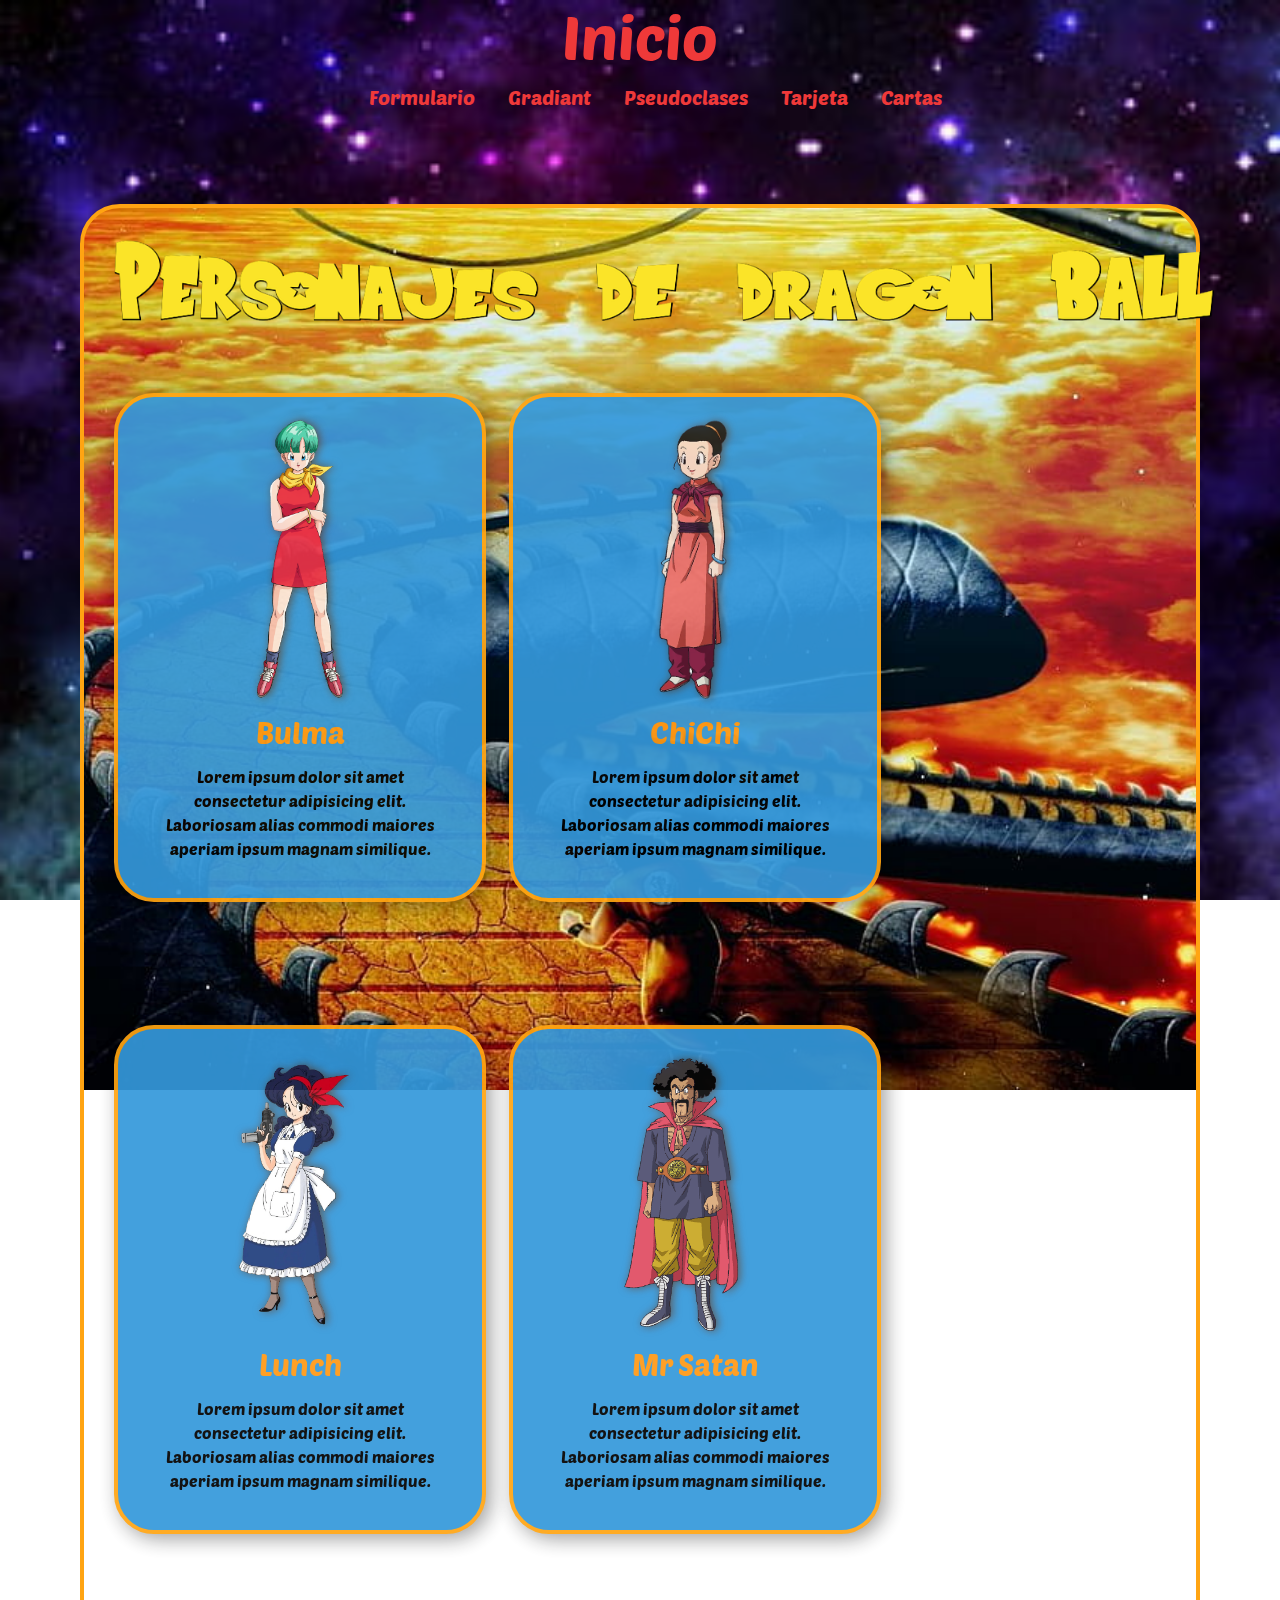
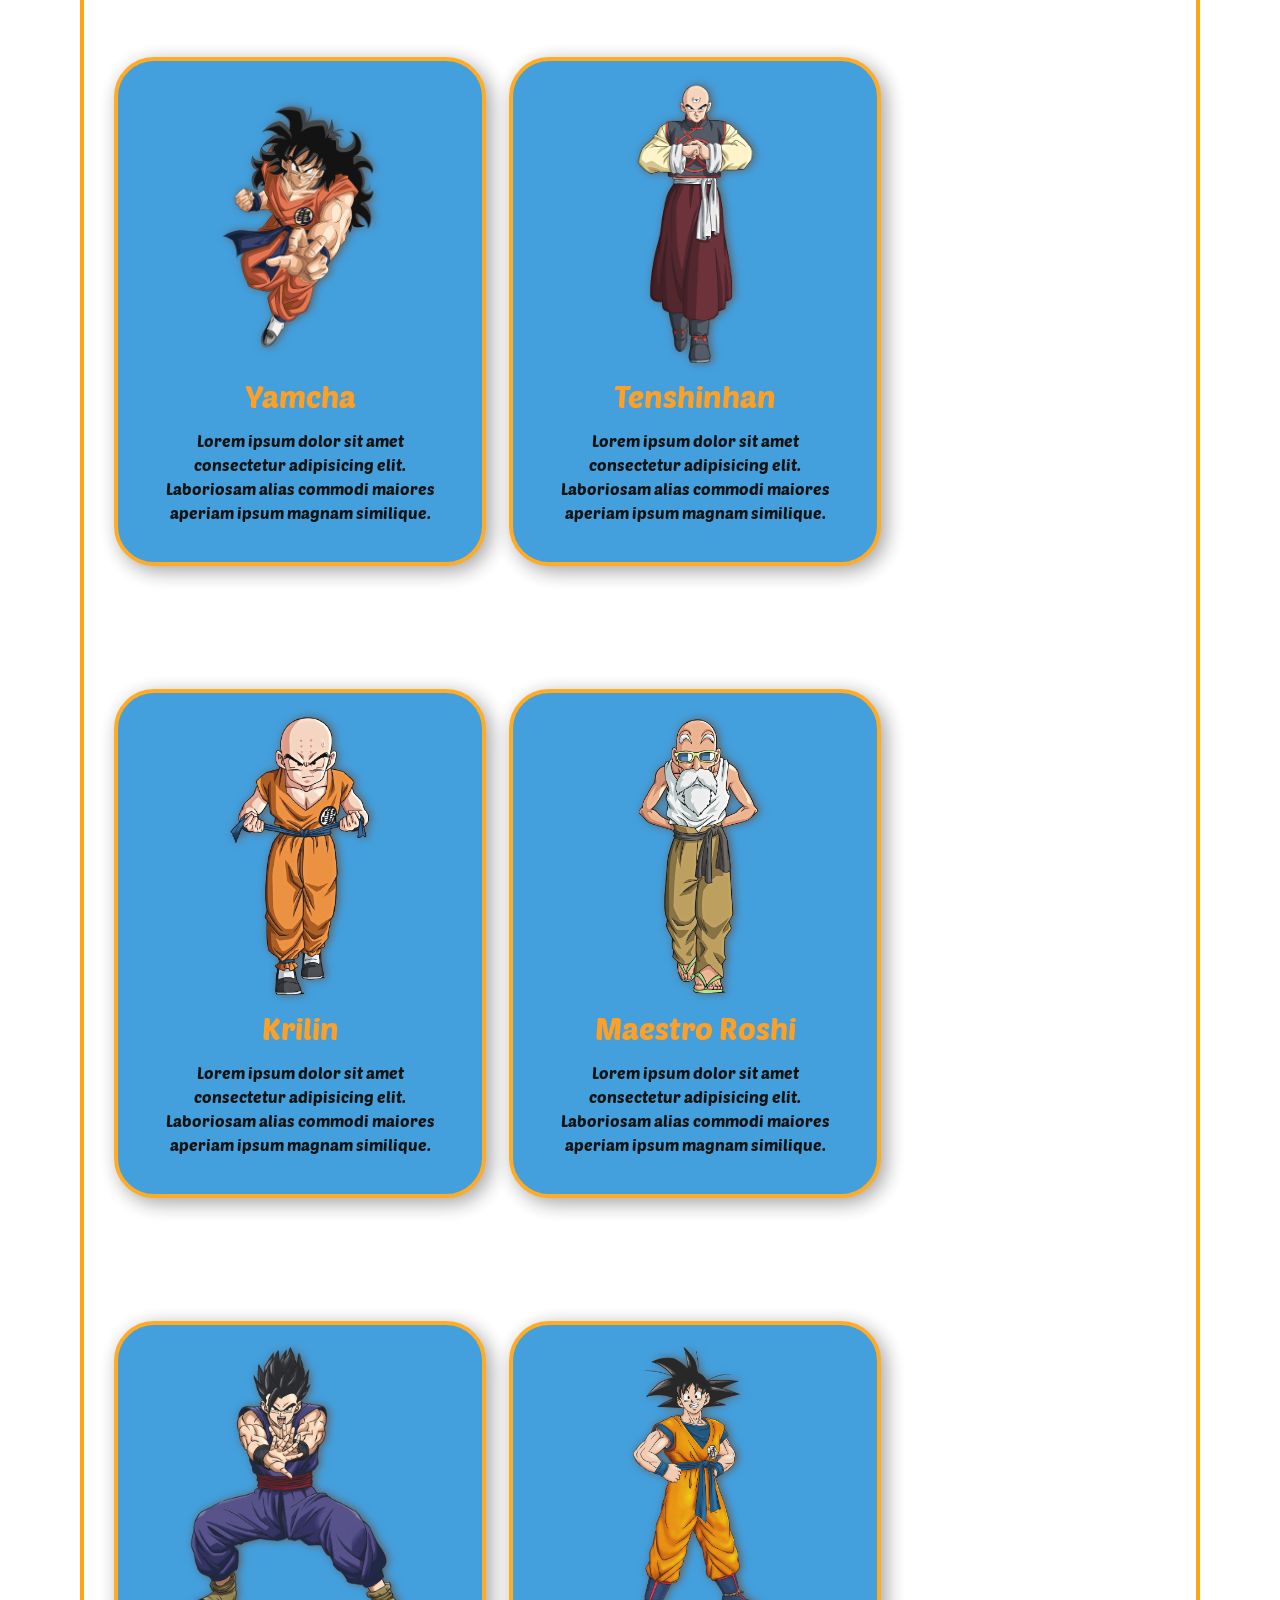
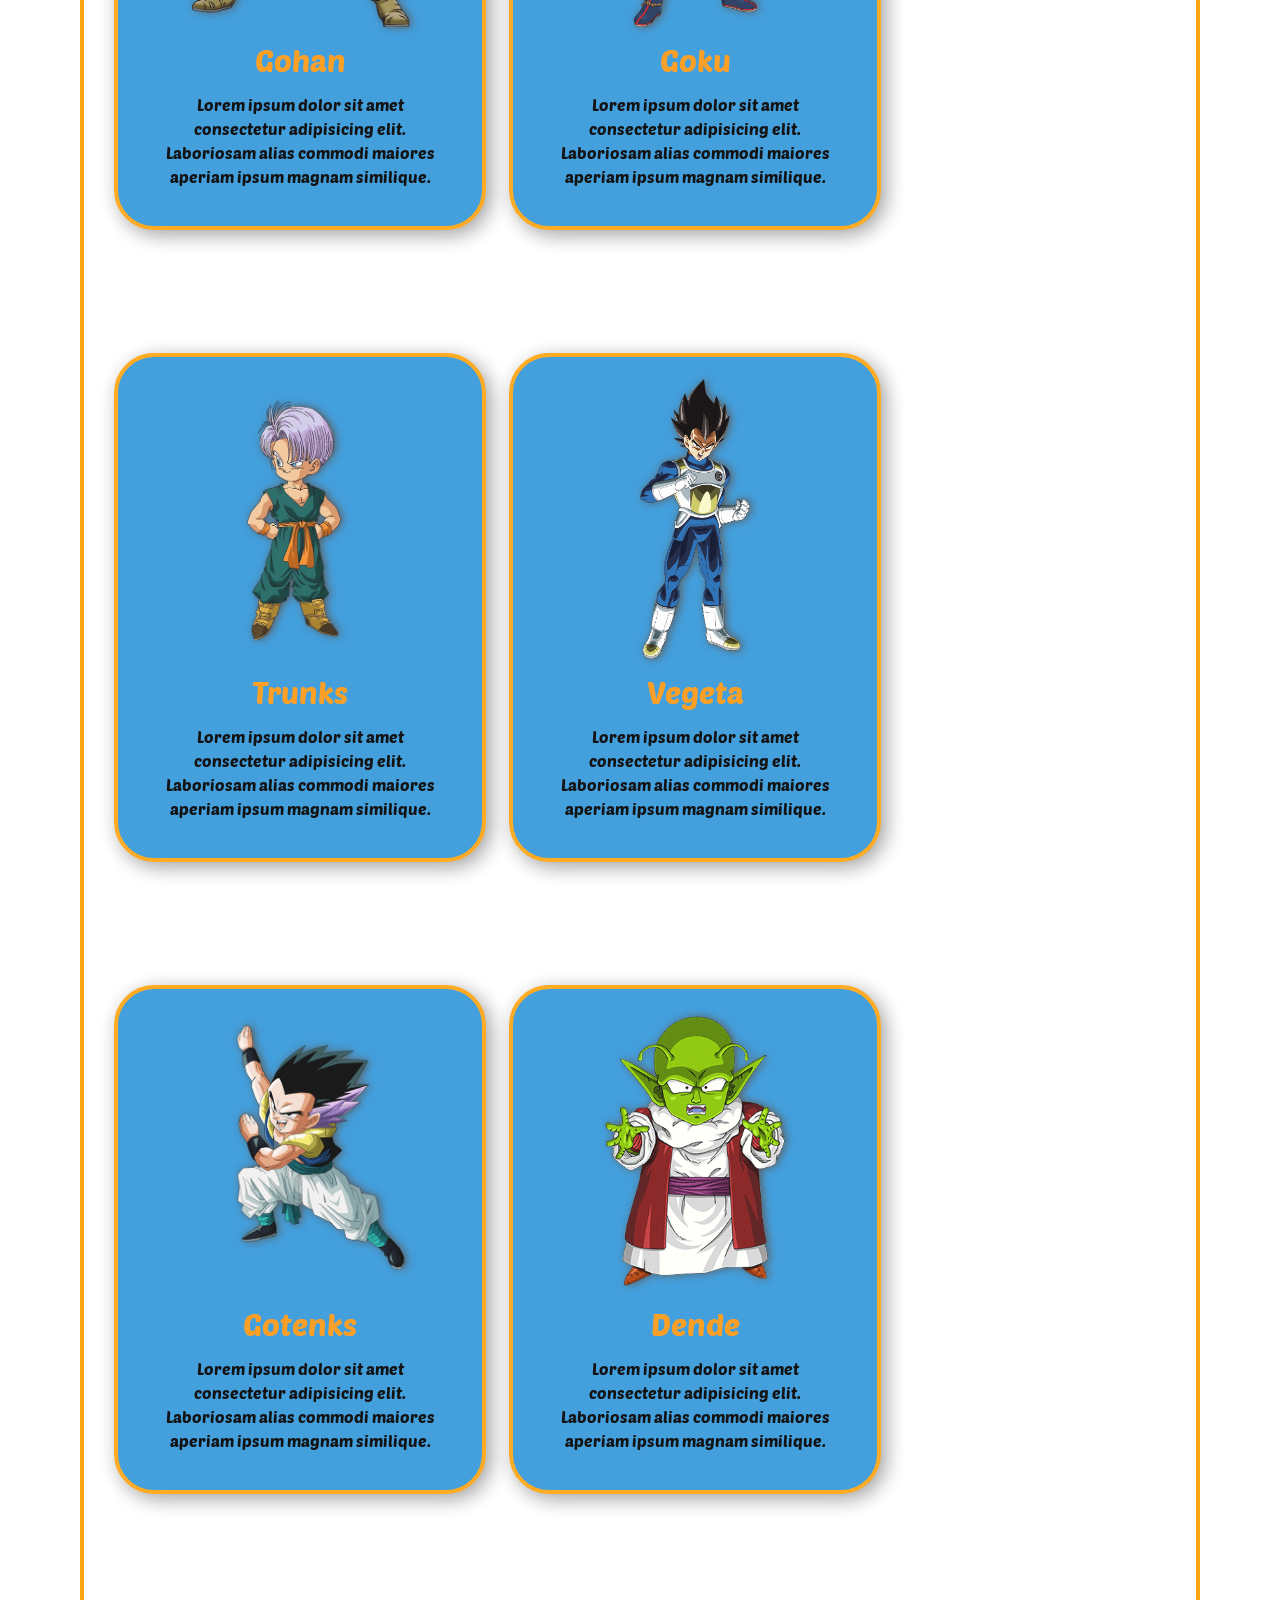
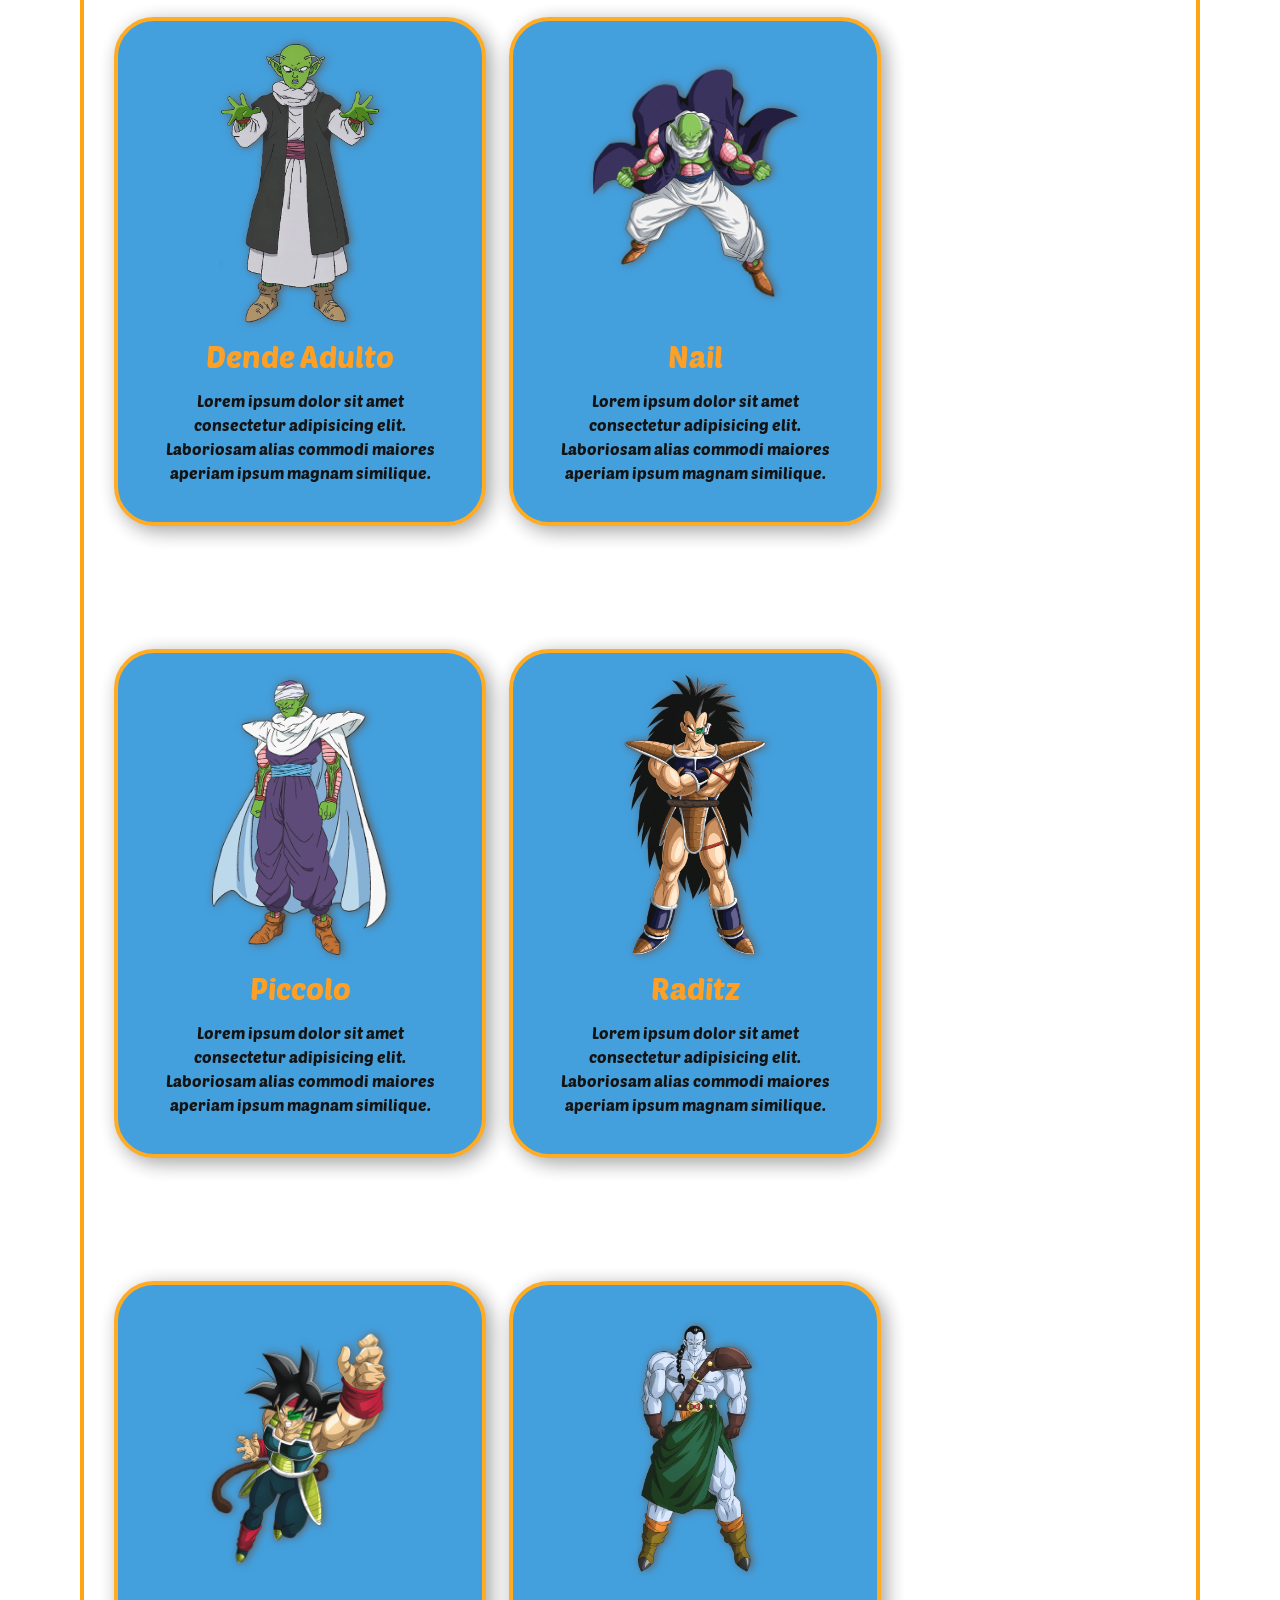
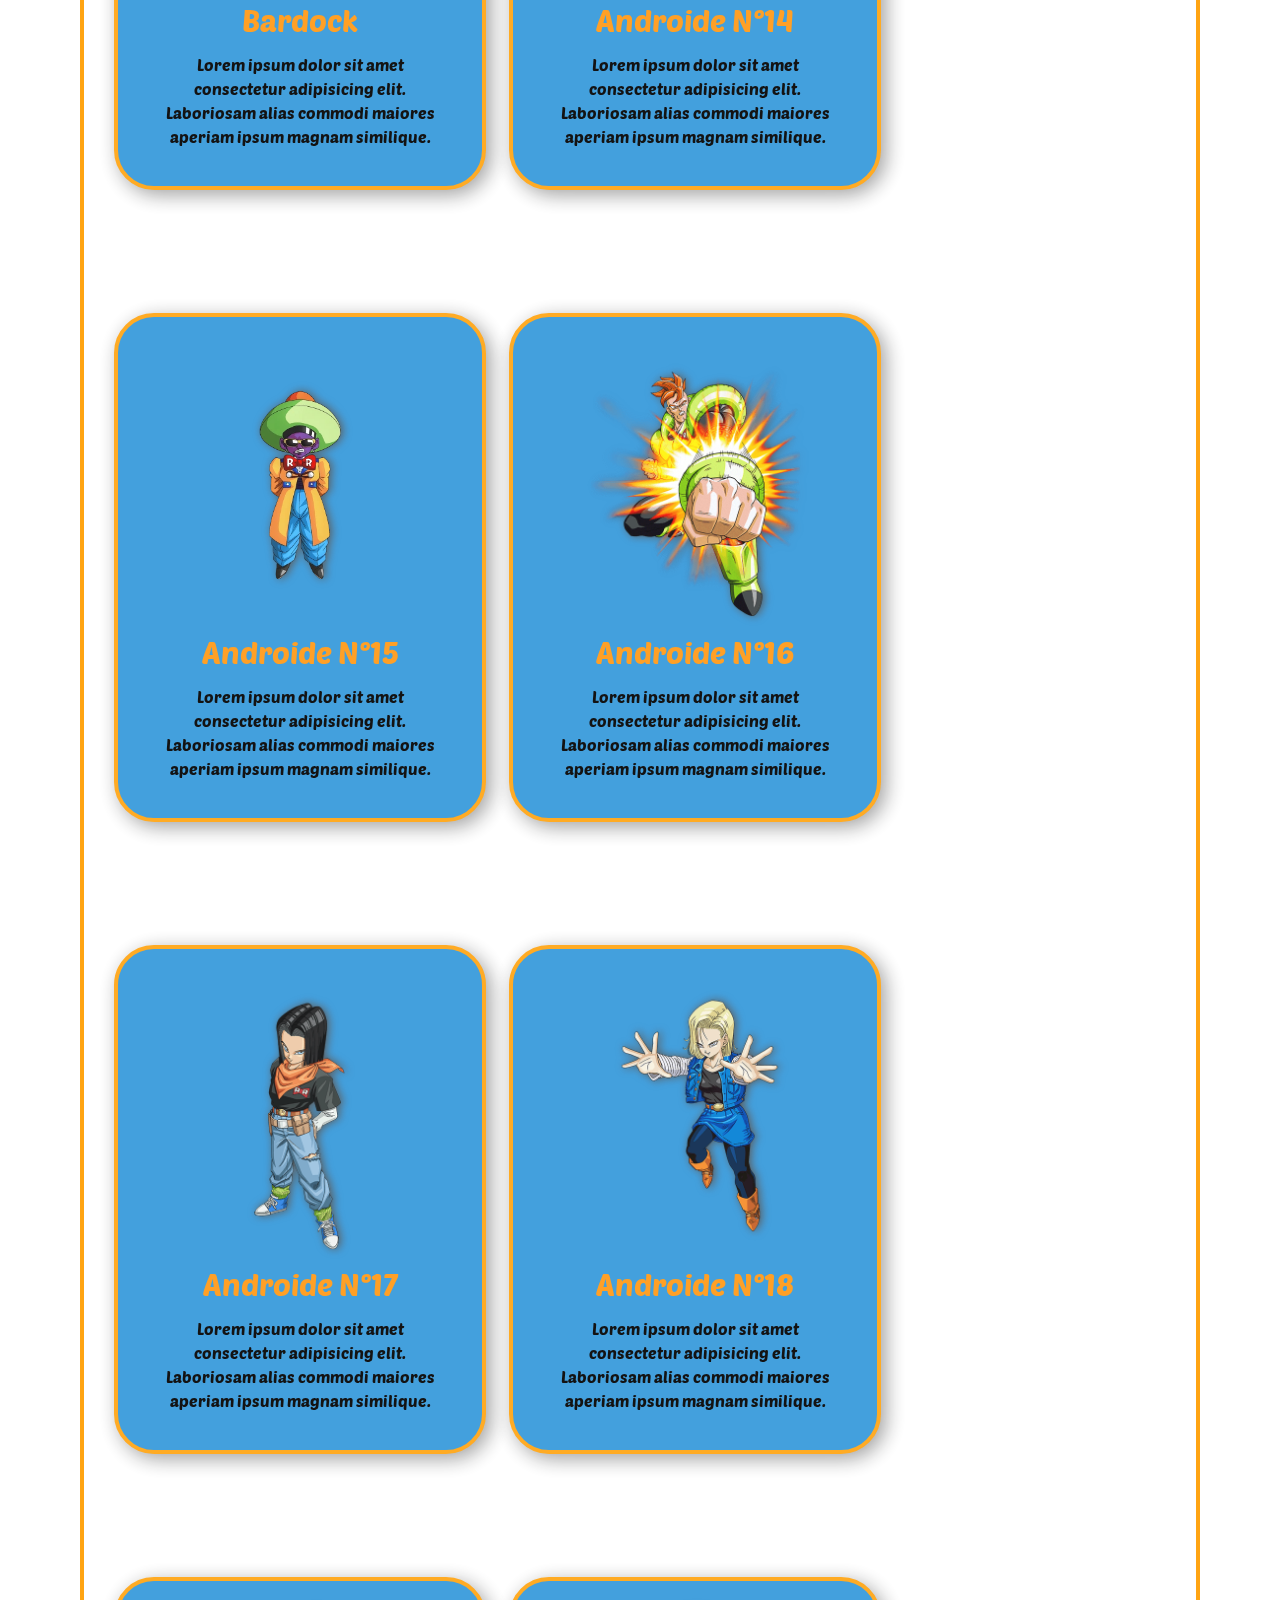
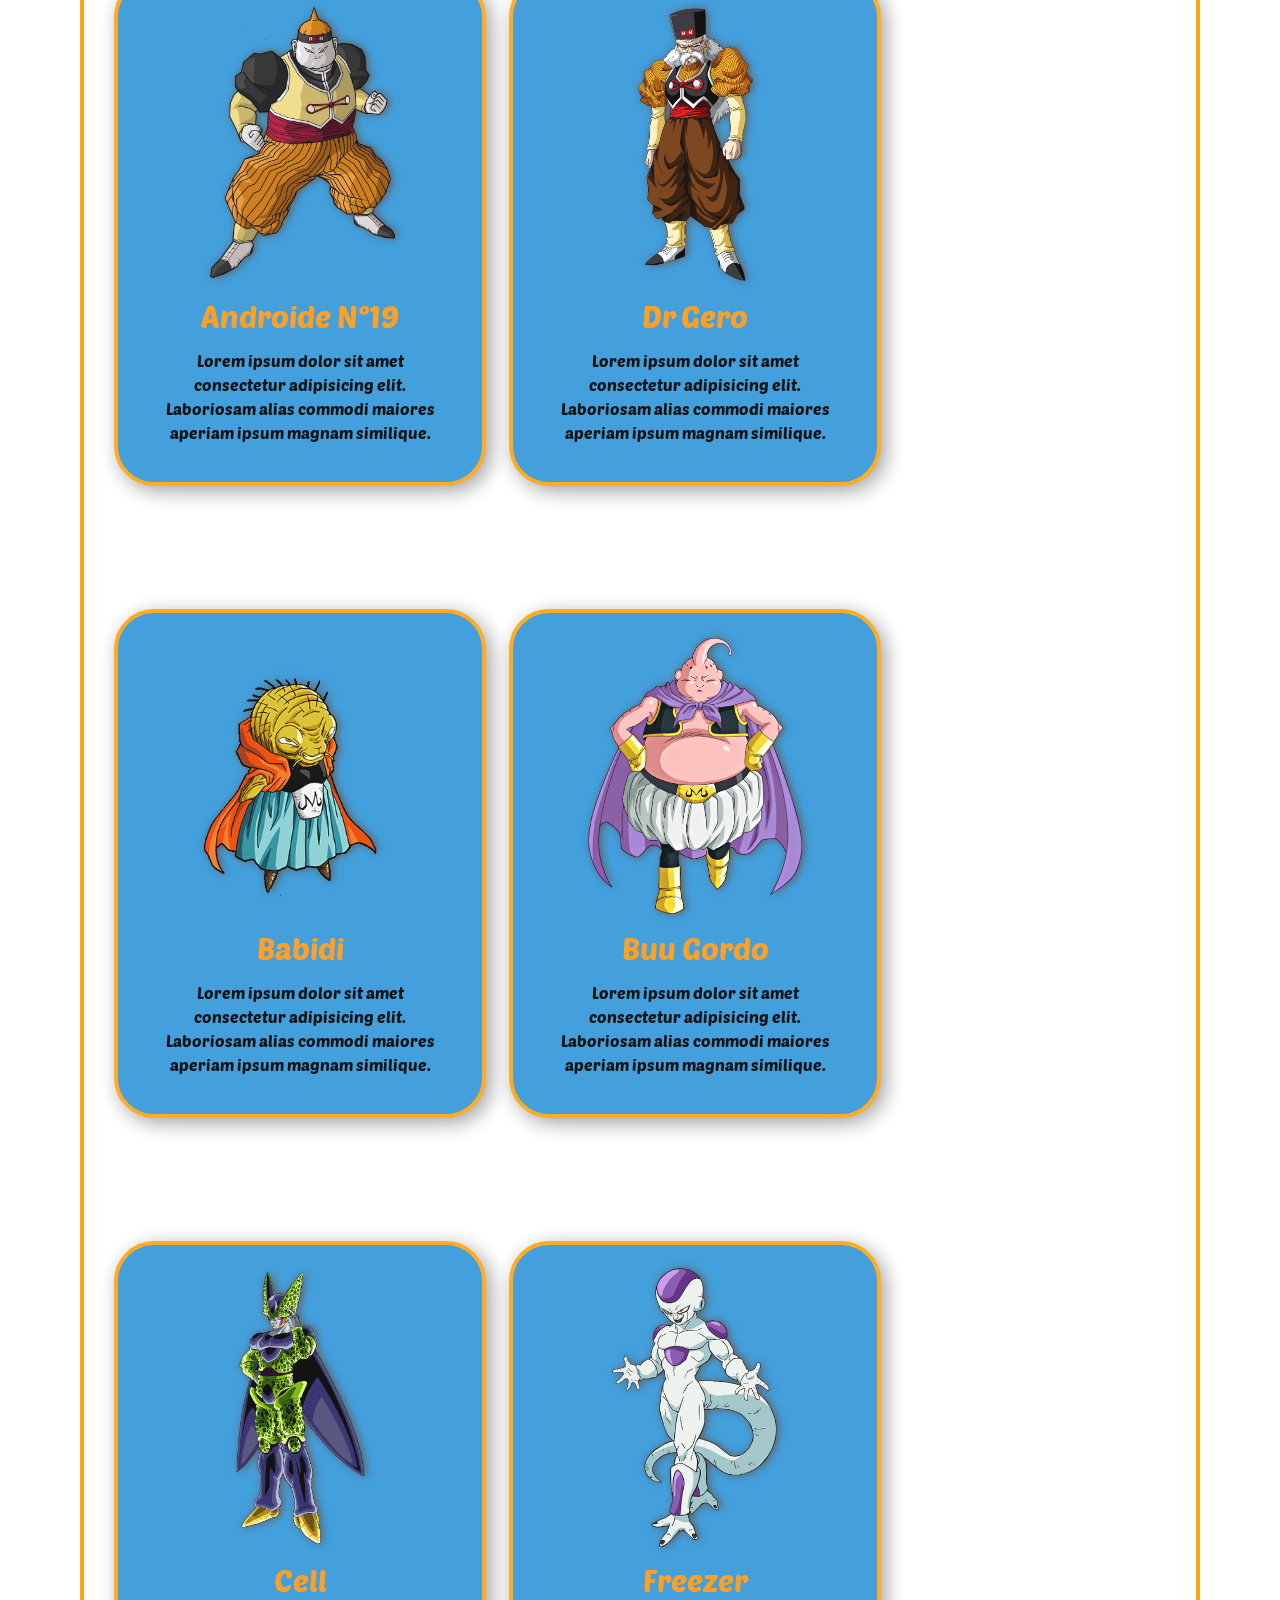
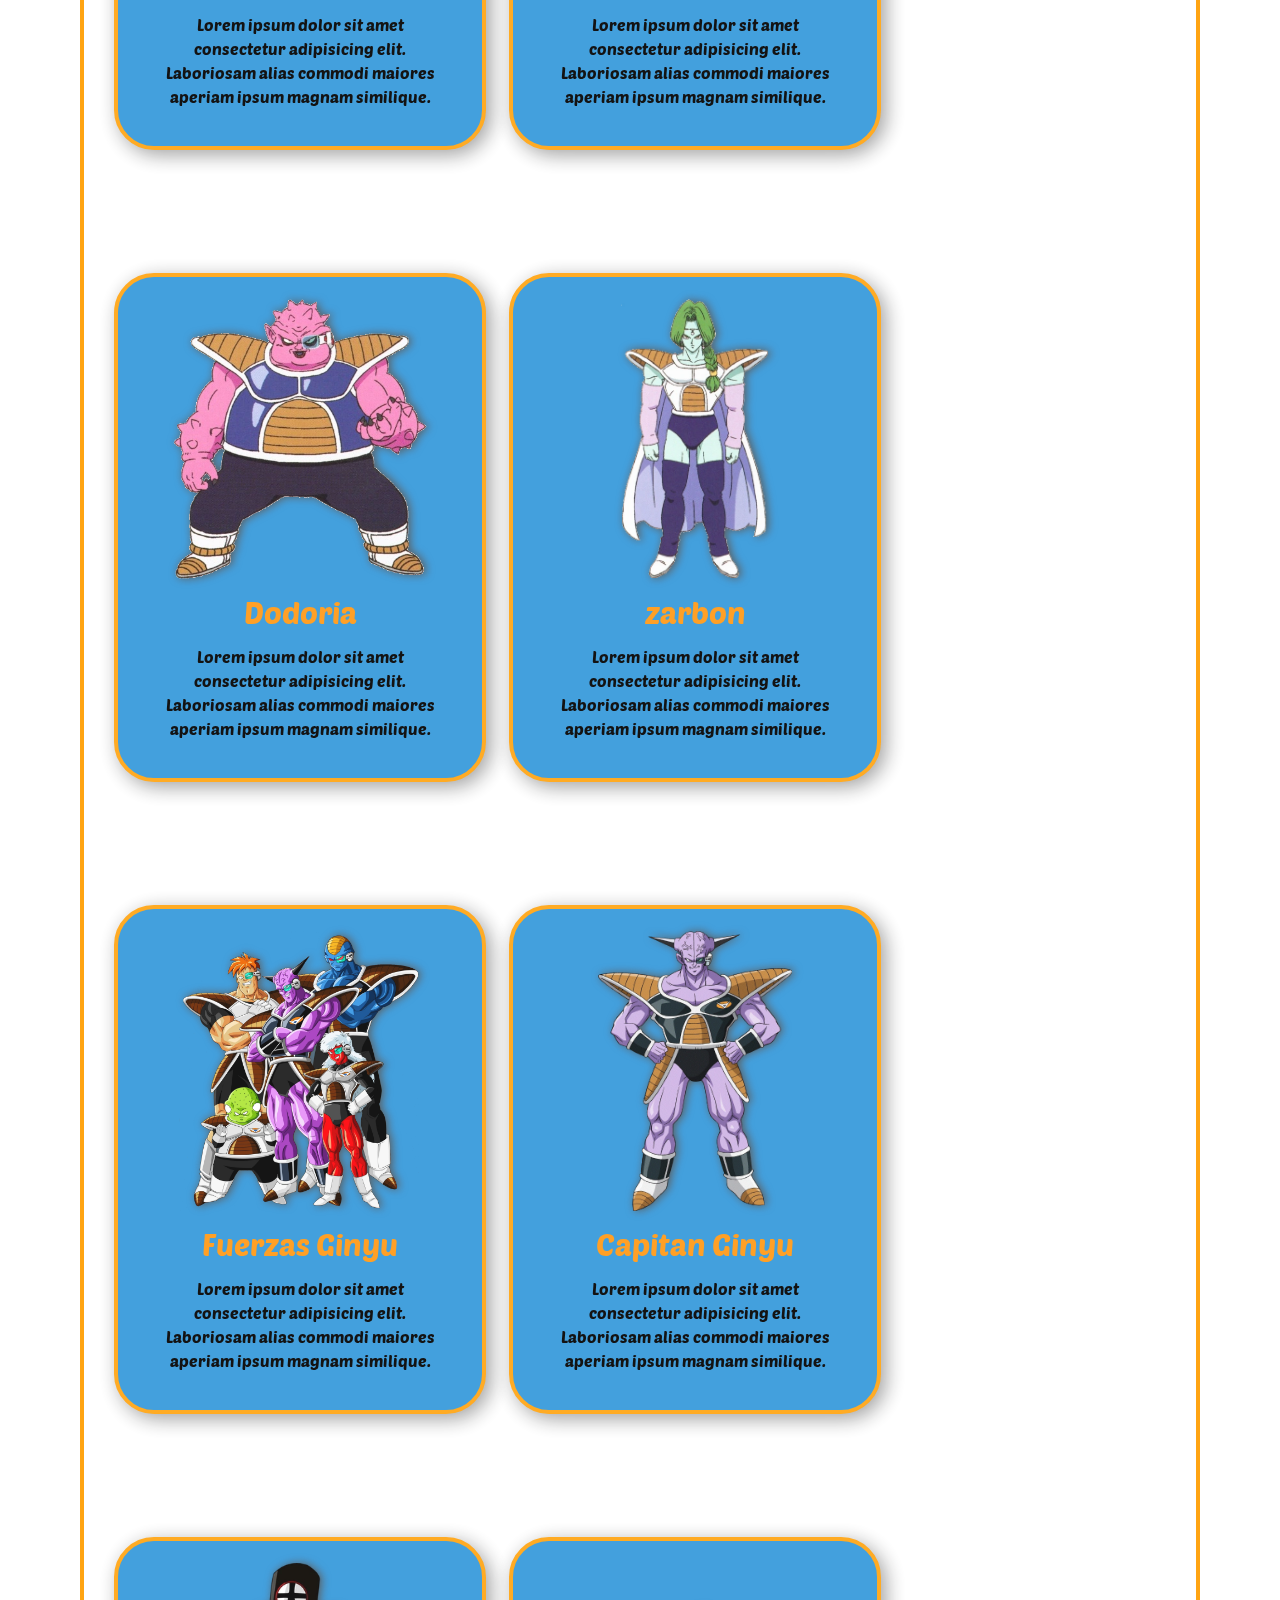
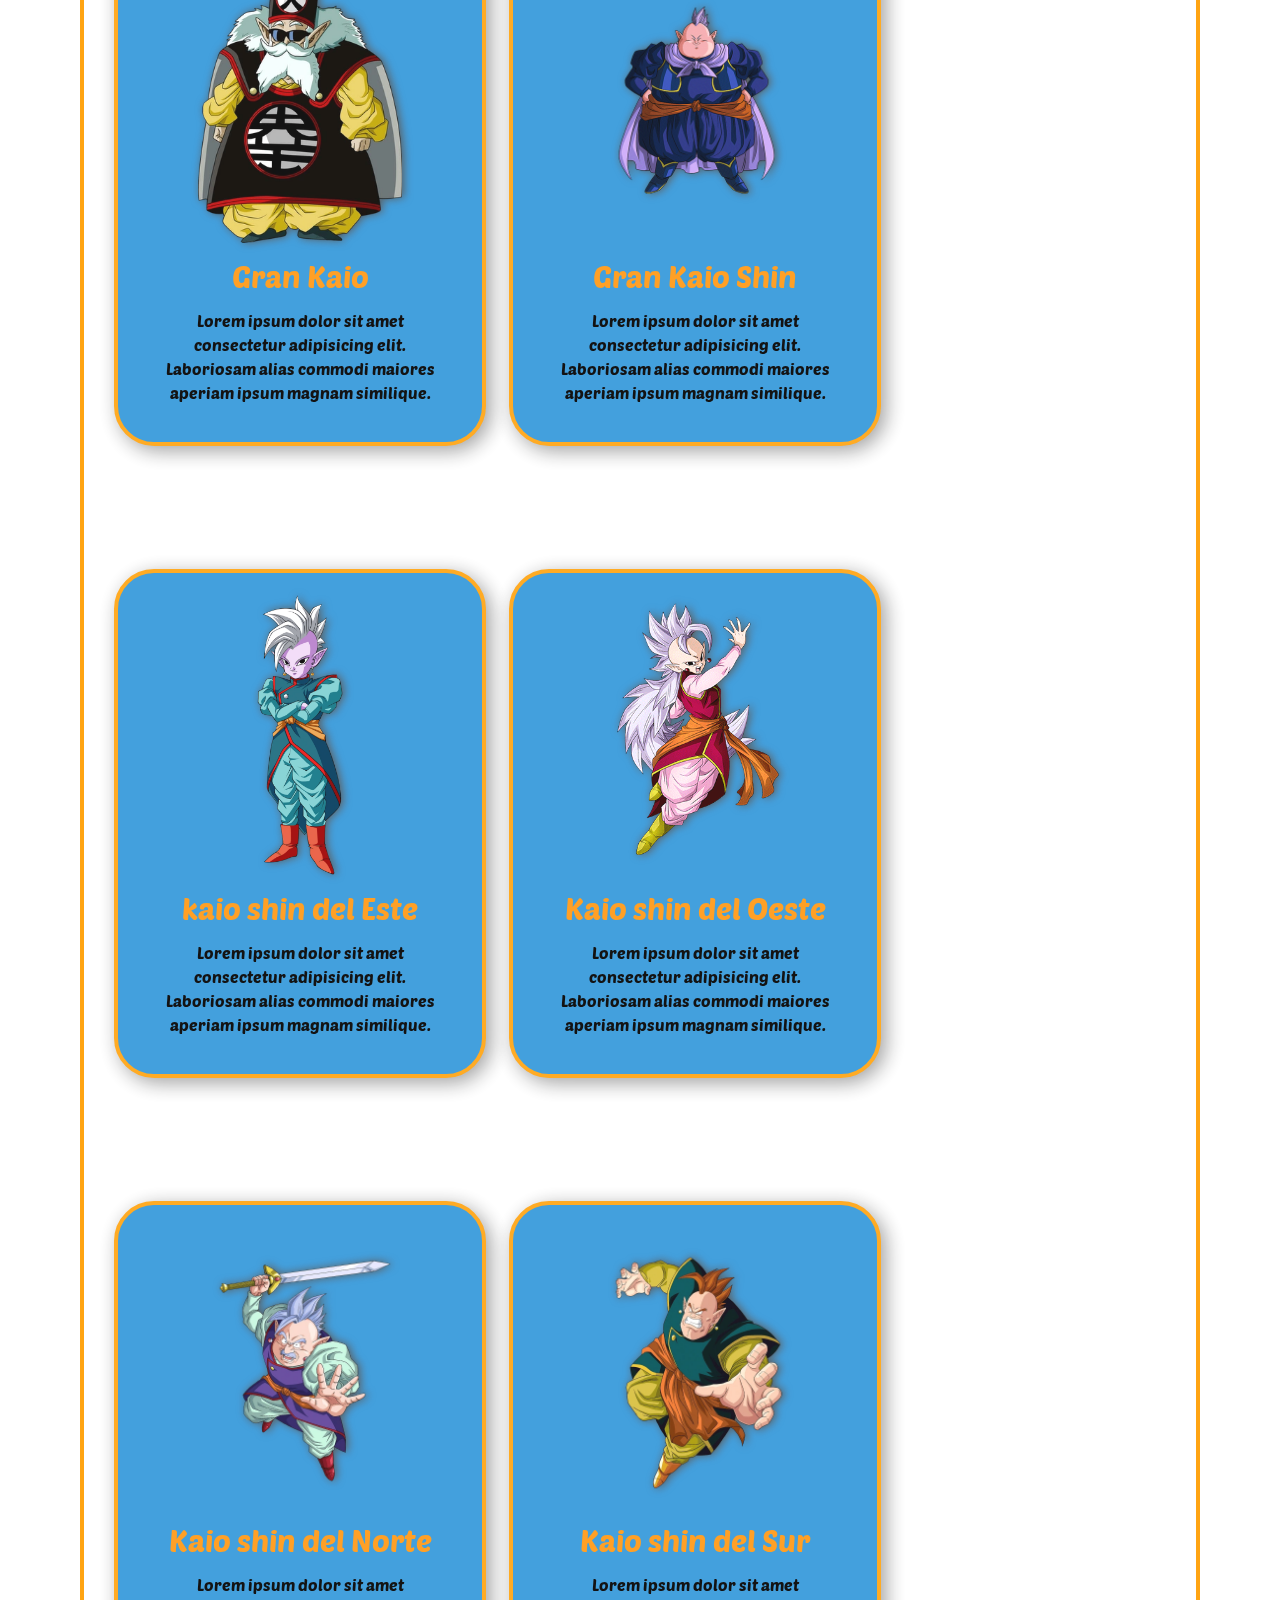
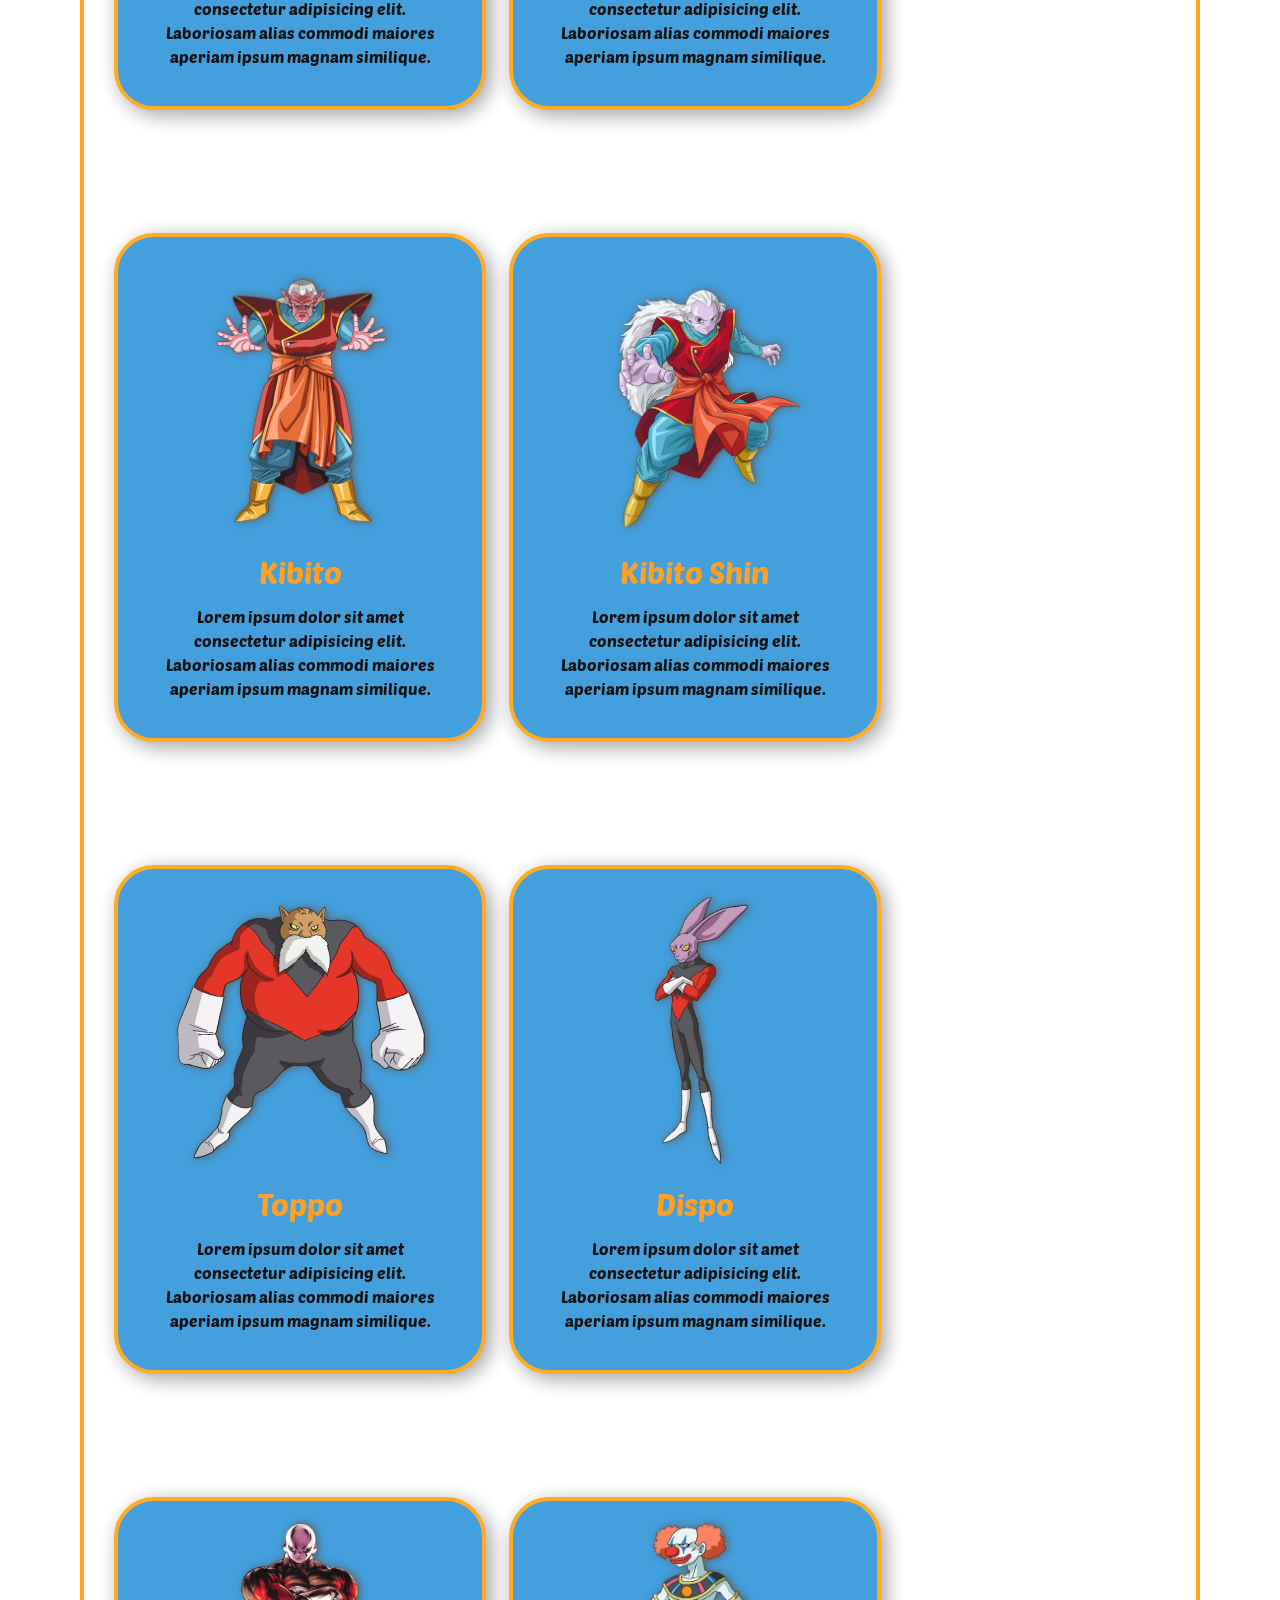
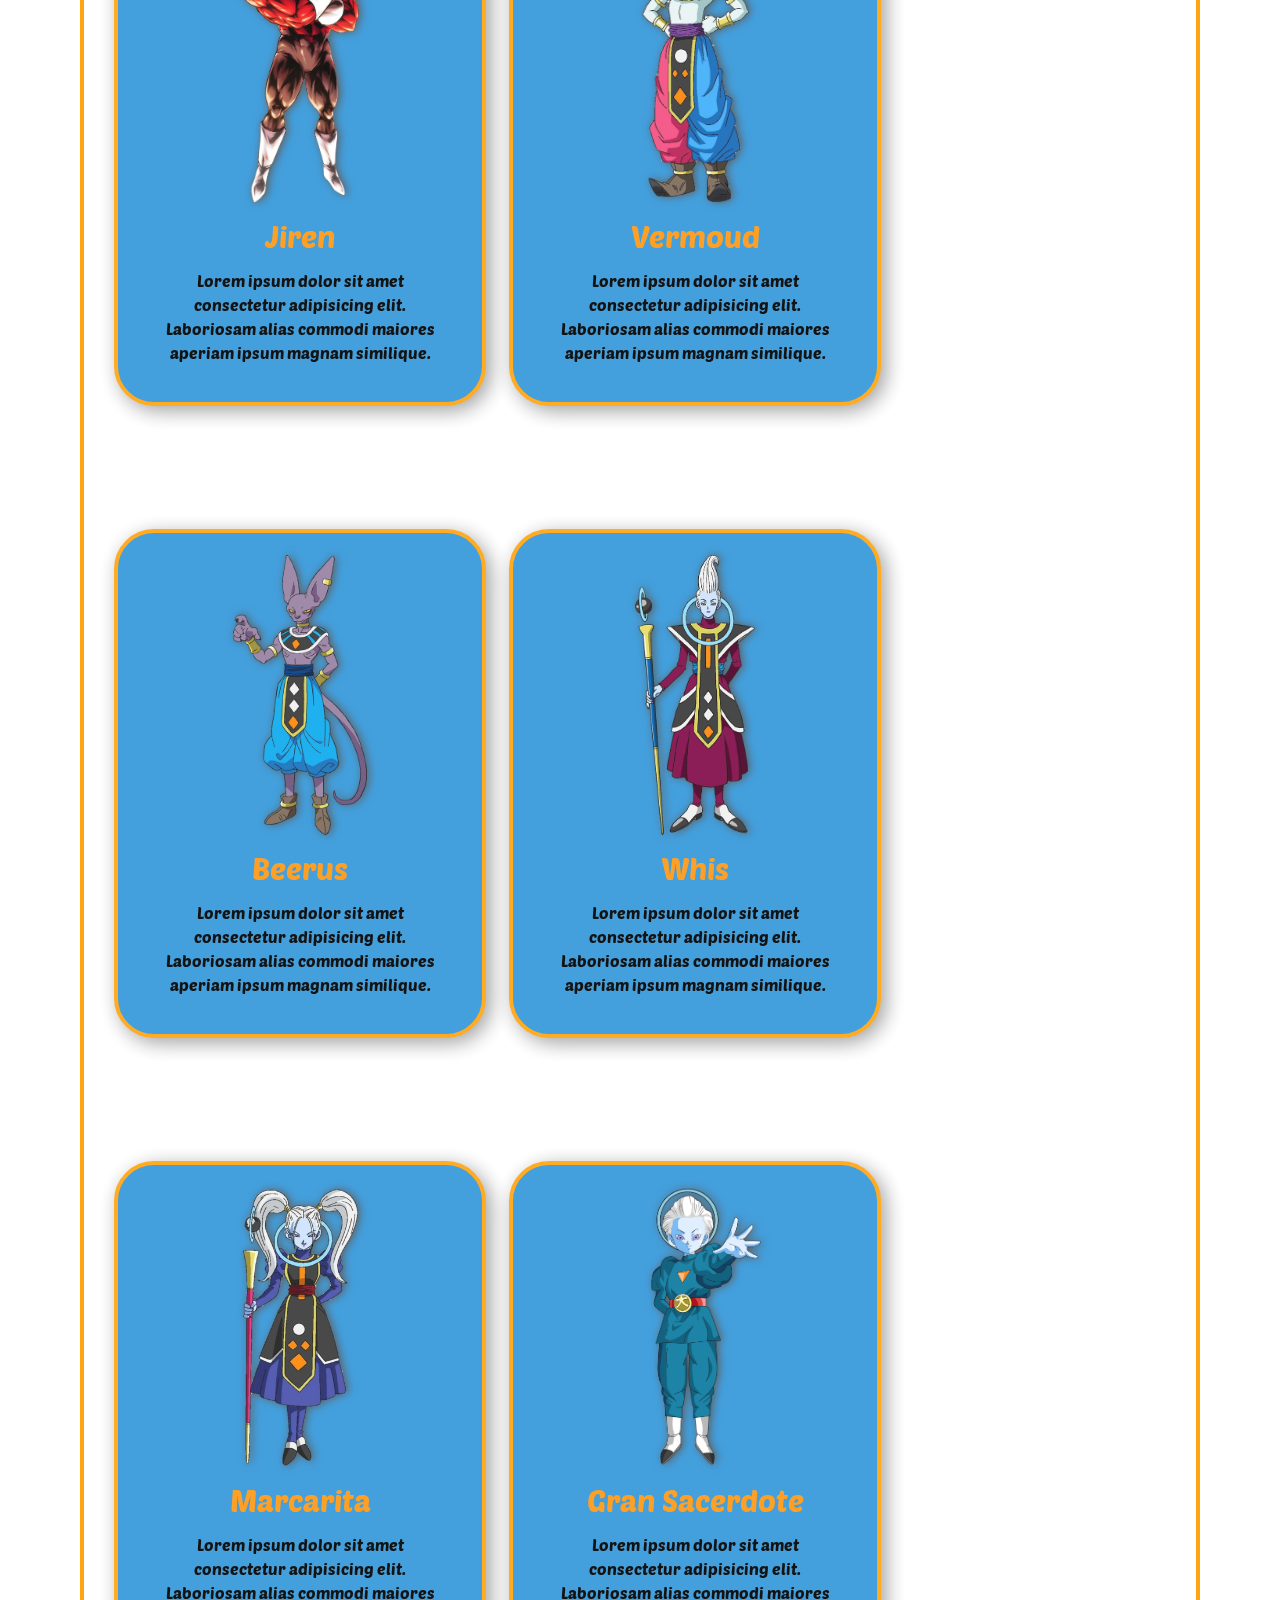
<file: Tarjetas_Dragon_Ball/index.html>
<!DOCTYPE html>
<html>

<head>
  <title>Document</title>
  <link rel="stylesheet" href="main.css">
  <link rel="preconnect" href="https://fonts.googleapis.com">
<link rel="preconnect" href="https://fonts.gstatic.com" crossorigin>
<link href="https://fonts.googleapis.com/css2?family=Poetsen+One&display=swap" rel="stylesheet">
</head>

<body>
  <header>
        
    <div class="nav">
        <h1 class="titulo"><a class="titulo"href="menu.html">Inicio</a></h1>
        <ul>
            <li><a class="galeria" href="Formulario/index.html">Formulario</a></li>
            <li><a class="tarjetas" href="Gradiant/Gradientes.html">Gradiant</a></li>
            <li><a class="formulario" href="Pseudoclases/Pseudoclases.html">Pseudoclases</a></li>
            <li><a class="custom" href="Spiderman_Goku/Spiderman.html">Tarjeta</a></li>
            <li><a class="custom" href="Tarjetas_Dragon_Ball/index.html">Cartas</a></li>
        </ul>
    </div>
</header>
  <main>

    <h1 class="titulo"><img src="imagenes/letra.png" alt="400"></h1>

    <section class="container" id="Tarjetas_Dragon_Ball">

    <article class="card">
      
      <img src="imagenes/bulma.webp" alt="400">
      <div class="contenido">
        <h3>Bulma</h3>
        <p>Lorem ipsum dolor sit amet consectetur adipisicing elit. Laboriosam alias commodi maiores aperiam ipsum
          magnam similique.</p>
        <a href="#"></a>
    </article>

    <article class="card">
      <img src="imagenes/ChiChi_DBS.webp" alt="400">
      <div class="contenido">
        <h3>ChiChi</h3>
        <p>Lorem ipsum dolor sit amet consectetur adipisicing elit. Laboriosam alias commodi maiores aperiam ipsum
          magnam similique.</p>
        <a href="#"></a>
    </article>

    <article class="card">
      <img src="imagenes/Lunch_traje_de_sirvienta_en_el_manga.webp" alt="400">
      <div class="contenido">
        <h3>Lunch</h3>
        <p>Lorem ipsum dolor sit amet consectetur adipisicing elit. Laboriosam alias commodi maiores aperiam ipsum
          magnam similique.</p>
        <a href="#"></a>
    </article>

    <article class="card">
      <img src="imagenes/Mr_Satan_DBSuper.webp" alt="400">
      <div class="contenido">
        <h3>Mr Satan</h3>
        <p>Lorem ipsum dolor sit amet consectetur adipisicing elit. Laboriosam alias commodi maiores aperiam ipsum
          magnam similique.</p>
        <a href="#"></a>
    </article>

    <article class="card">
      <img src="imagenes/Final_Yamcha.webp" alt="400">
      <div class="contenido">
        <h3>Yamcha</h3>
        <p>Lorem ipsum dolor sit amet consectetur adipisicing elit. Laboriosam alias commodi maiores aperiam ipsum
          magnam similique.</p>
        <a href="#"></a>
    </article>

    <article class="card">
      <img src="imagenes/Tenshinhan_Universo7.webp" alt="400">
      <div class="contenido">
        <h3>Tenshinhan</h3>
        <p>Lorem ipsum dolor sit amet consectetur adipisicing elit. Laboriosam alias commodi maiores aperiam ipsum
          magnam similique.</p>
        <a href="#"></a>
    </article>

    <article class="card">
      <img src="imagenes/Krilin_Universo7.webp" alt="400">
      <div class="contenido">
        <h3>Krilin</h3>
        <p>Lorem ipsum dolor sit amet consectetur adipisicing elit. Laboriosam alias commodi maiores aperiam ipsum
          magnam similique.</p>
        <a href="#"></a>
    </article>

    <article class="card">
      <img src="imagenes/roshi.webp" alt="400">
      <div class="contenido">
        <h3>Maestro Roshi</h3>
        <p>Lorem ipsum dolor sit amet consectetur adipisicing elit. Laboriosam alias commodi maiores aperiam ipsum
          magnam similique.</p>
        <a href="#"></a>
    </article>

    <article class="card">
      <img src="imagenes/gohan.webp" alt="400">
      <div class="contenido">
        <h3>Gohan</h3>
        <p>Lorem ipsum dolor sit amet consectetur adipisicing elit. Laboriosam alias commodi maiores aperiam ipsum
          magnam similique.</p>
        <a href="#"></a>
    </article>

    <article class="card">
      <img src="imagenes/goku_normal.webp" alt="400">
      <div class="contenido">
        <h3>Goku</h3>
        <p>Lorem ipsum dolor sit amet consectetur adipisicing elit. Laboriosam alias commodi maiores aperiam ipsum
          magnam similique.</p>
        <a href="#"></a>
    </article>

    <article class="card">
      <img src="imagenes/Trunks_Buu_Artwork.webp" alt="400">
      <div class="contenido">
        <h3>Trunks</h3>
        <p>Lorem ipsum dolor sit amet consectetur adipisicing elit. Laboriosam alias commodi maiores aperiam ipsum
          magnam similique.</p>
        <a href="#"></a>
    </article>

    <article class="card">
      <img src="imagenes/vegeta_normal.webp" alt="400">
      <div class="contenido">
        <h3>Vegeta</h3>
        <p>Lorem ipsum dolor sit amet consectetur adipisicing elit. Laboriosam alias commodi maiores aperiam ipsum
          magnam similique.</p>
        <a href="#"></a>
    </article>

    <article class="card">
      <img src="imagenes/Gotenks_Artwork.webp" alt="400">
      <div class="contenido">
        <h3>Gotenks</h3>
        <p>Lorem ipsum dolor sit amet consectetur adipisicing elit. Laboriosam alias commodi maiores aperiam ipsum
          magnam similique.</p>
        <a href="#"></a>
    </article>

      <article class="card">
        <img src="imagenes/Dende_Artwork.webp" alt="400">
        <div class="contenido">
          <h3>Dende</h3>
          <p>Lorem ipsum dolor sit amet consectetur adipisicing elit. Laboriosam alias commodi maiores aperiam ipsum
            magnam similique.</p>
          <a href="#"></a>
      </article>

      <article class="card">
        <img src="imagenes/Artes verde.webp" alt="400">
        <div class="contenido">
          <h3>Dende Adulto</h3>
          <p>Lorem ipsum dolor sit amet consectetur adipisicing elit. Laboriosam alias commodi maiores aperiam ipsum
            magnam similique.</p>
          <a href="#"></a>
      </article>

      <article class="card">
        <img src="imagenes/Nail_Artwork.webp" alt="400">
        <div class="contenido">
          <h3>Nail</h3>
          <p>Lorem ipsum dolor sit amet consectetur adipisicing elit. Laboriosam alias commodi maiores aperiam ipsum
            magnam similique.</p>
          <a href="#"></a>
      </article>

      <article class="card">
        <img src="imagenes/picolo_normal.webp" alt="400">
        <div class="contenido">
          <h3>Piccolo</h3>
          <p>Lorem ipsum dolor sit amet consectetur adipisicing elit. Laboriosam alias commodi maiores aperiam ipsum
            magnam similique.</p>
          <a href="#"></a>
      </article>


      <article class="card">
        <img src="imagenes/Raditz_artwork_Dokkan.webp" alt="400">
        <div class="contenido">
          <h3>Raditz</h3>
          <p>Lorem ipsum dolor sit amet consectetur adipisicing elit. Laboriosam alias commodi maiores aperiam ipsum
            magnam similique.</p>
          <a href="#"></a>
      </article>


      <article class="card">
        <img src="imagenes/Bardock_Artwork.webp" alt="400">
        <div class="contenido">
          <h3>Bardock</h3>
          <p>Lorem ipsum dolor sit amet consectetur adipisicing elit. Laboriosam alias commodi maiores aperiam ipsum
            magnam similique.</p>
          <a href="#"></a>
      </article>

        <article class="card">
          <img src="imagenes/14Dokkan.webp" alt="400">
          <div class="contenido">
            <h3>Androide N°14</h3>
            <p>Lorem ipsum dolor sit amet consectetur adipisicing elit. Laboriosam alias commodi maiores aperiam ipsum
              magnam similique.</p>
            <a href="#"></a>
        </article>
  
        <article class="card">
          <img src="imagenes/15Dokkan.webp" alt="400">
          <div class="contenido">
            <h3>Androide N°15</h3>
            <p>Lorem ipsum dolor sit amet consectetur adipisicing elit. Laboriosam alias commodi maiores aperiam ipsum
              magnam similique.</p>
            <a href="#"></a>
        </article>
  
        <article class="card">
          <img src="imagenes/Androide_16.webp" alt="400">
          <div class="contenido">
            <h3>Androide N°16</h3>
            <p>Lorem ipsum dolor sit amet consectetur adipisicing elit. Laboriosam alias commodi maiores aperiam ipsum
              magnam similique.</p>
            <a href="#"></a>
        </article>
  
        <article class="card">
          <img src="imagenes/17_Artwork.webp" alt="400">
          <div class="contenido">
            <h3>Androide N°17</h3>
            <p>Lorem ipsum dolor sit amet consectetur adipisicing elit. Laboriosam alias commodi maiores aperiam ipsum
              magnam similique.</p>
            <a href="#"></a>
        </article>
  
        <article class="card">
          <img src="imagenes/Androide_18_Artwork.webp" alt="400">
          <div class="contenido">
            <h3>Androide N°18</h3>
            <p>Lorem ipsum dolor sit amet consectetur adipisicing elit. Laboriosam alias commodi maiores aperiam ipsum
              magnam similique.</p>
            <a href="#"></a>
        </article>
  
        <article class="card">
          <img src="imagenes/Android19.webp" alt="400">
          <div class="contenido">
            <h3>Androide N°19</h3>
            <p>Lorem ipsum dolor sit amet consectetur adipisicing elit. Laboriosam alias commodi maiores aperiam ipsum
              magnam similique.</p>
            <a href="#"></a>
        </article>
  
        <article class="card">
          <img src="imagenes/Dr._Gero nadroide 20.webp" alt="400">
          <div class="contenido">
            <h3>Dr Gero</h3>
            <p>Lorem ipsum dolor sit amet consectetur adipisicing elit. Laboriosam alias commodi maiores aperiam ipsum
              magnam similique.</p>
            <a href="#"></a>
        </article>

      <article class="card">
        <img src="imagenes/Babidi_Artwork.webp" alt="400">
        <div class="contenido">
          <h3>Babidi</h3>
          <p>Lorem ipsum dolor sit amet consectetur adipisicing elit. Laboriosam alias commodi maiores aperiam ipsum
            magnam similique.</p>
          <a href="#"></a>
      </article>

      <article class="card">
        <img src="imagenes/BuuGordo_Universo7.webp" alt="400">
        <div class="contenido">
          <h3>Buu Gordo</h3>
          <p>Lorem ipsum dolor sit amet consectetur adipisicing elit. Laboriosam alias commodi maiores aperiam ipsum
            magnam similique.</p>
          <a href="#"></a>
      </article>

      <article class="card">
        <img src="imagenes/celula.webp" alt="400">
        <div class="contenido">
          <h3>Cell</h3>
          <p>Lorem ipsum dolor sit amet consectetur adipisicing elit. Laboriosam alias commodi maiores aperiam ipsum
            magnam similique.</p>
          <a href="#"></a>
      </article>


      <article class="card">
        <img src="imagenes/Freezer.webp" alt="400">
        <div class="contenido">
          <h3>Freezer</h3>
          <p>Lorem ipsum dolor sit amet consectetur adipisicing elit. Laboriosam alias commodi maiores aperiam ipsum
            magnam similique.</p>
          <a href="#"></a>
      </article>

      <article class="card">
        <img src="imagenes/dodoria.webp" alt="400">
        <div class="contenido">
          <h3>Dodoria</h3>
          <p>Lorem ipsum dolor sit amet consectetur adipisicing elit. Laboriosam alias commodi maiores aperiam ipsum
            magnam similique.</p>
          <a href="#"></a>
      </article>

      <article class="card">
        <img src="imagenes/zarbon.webp" alt="400">
        <div class="contenido">
          <h3>zarbon</h3>
          <p>Lorem ipsum dolor sit amet consectetur adipisicing elit. Laboriosam alias commodi maiores aperiam ipsum
            magnam similique.</p>
          <a href="#"></a>
      </article>

      <article class="card">
        <img src="imagenes/ginyu_force.webp" alt="400">
        <div class="contenido">
          <h3>Fuerzas Ginyu</h3>
          <p>Lorem ipsum dolor sit amet consectetur adipisicing elit. Laboriosam alias commodi maiores aperiam ipsum
            magnam similique.</p>
          <a href="#"></a>
      </article>

      <article class="card">
        <img src="imagenes/ginyu.webp" alt="400">
        <div class="contenido">
          <h3>Capitan Ginyu</h3>
          <p>Lorem ipsum dolor sit amet consectetur adipisicing elit. Laboriosam alias commodi maiores aperiam ipsum
            magnam similique.</p>
          <a href="#"></a>
      </article>

      <article class="card">
        <img src="imagenes/Gran_kaio_sama12.webp" alt="400">
        <div class="contenido">
          <h3>Gran Kaio</h3>
          <p>Lorem ipsum dolor sit amet consectetur adipisicing elit. Laboriosam alias commodi maiores aperiam ipsum
            magnam similique.</p>
          <a href="#"></a>
      </article>

      <article class="card">
        <img src="imagenes/Gran_Kaio-shin_Artwork.webp" alt="400">
        <div class="contenido">
          <h3>Gran Kaio Shin</h3>
          <p>Lorem ipsum dolor sit amet consectetur adipisicing elit. Laboriosam alias commodi maiores aperiam ipsum
            magnam similique.</p>
          <a href="#"></a>
      </article>

      <article class="card">
        <img src="imagenes/kaio-shin del este.webp" alt="400">
        <div class="contenido">
          <h3>kaio shin del Este</h3>
          <p>Lorem ipsum dolor sit amet consectetur adipisicing elit. Laboriosam alias commodi maiores aperiam ipsum
            magnam similique.</p>
          <a href="#"></a>
      </article>

      <article class="card">
        <img src="imagenes/Kaio-shin_del_Oeste_Dokkan.webp" alt="400">
        <div class="contenido">
          <h3>Kaio shin del Oeste</h3>
          <p>Lorem ipsum dolor sit amet consectetur adipisicing elit. Laboriosam alias commodi maiores aperiam ipsum
            magnam similique.</p>
          <a href="#"></a>
      </article>

      <article class="card">
        <img src="imagenes/Kaio-shin del norte.webp" alt="400">
        <div class="contenido">
          <h3>Kaio shin del Norte</h3>
          <p>Lorem ipsum dolor sit amet consectetur adipisicing elit. Laboriosam alias commodi maiores aperiam ipsum
            magnam similique.</p>
          <a href="#"></a>
      </article>

      <article class="card">
        <img src="imagenes/Kaio-shin_del_Sur_Dokkan.webp" alt="400">
        <div class="contenido">
          <h3>Kaio shin del Sur</h3>
          <p>Lorem ipsum dolor sit amet consectetur adipisicing elit. Laboriosam alias commodi maiores aperiam ipsum
            magnam similique.</p>
          <a href="#"></a>
      </article>

      <article class="card">
        <img src="imagenes/Kibito_Artwork.webp" alt="400">
        <div class="contenido">
          <h3>Kibito</h3>
          <p>Lorem ipsum dolor sit amet consectetur adipisicing elit. Laboriosam alias commodi maiores aperiam ipsum
            magnam similique.</p>
          <a href="#"></a>
      </article>

      <article class="card">
        <img src="imagenes/Kibito_shin_Artwork.webp" alt="400">
        <div class="contenido">
          <h3>Kibito Shin</h3>
          <p>Lorem ipsum dolor sit amet consectetur adipisicing elit. Laboriosam alias commodi maiores aperiam ipsum
            magnam similique.</p>
          <a href="#"></a>
      </article>

      <article class="card">
        <img src="imagenes/Toppo.webp" alt="400">
        <div class="contenido">
          <h3>Toppo</h3>
          <p>Lorem ipsum dolor sit amet consectetur adipisicing elit. Laboriosam alias commodi maiores aperiam ipsum
            magnam similique.</p>
          <a href="#"></a>
      </article>

      <article class="card">
        <img src="imagenes/Dispo_render.webp" alt="400">
        <div class="contenido">
          <h3>Dispo</h3>
          <p>Lorem ipsum dolor sit amet consectetur adipisicing elit. Laboriosam alias commodi maiores aperiam ipsum
            magnam similique.</p>
          <a href="#"></a>
      </article>

      <article class="card">
        <img src="imagenes/Jiren.webp" alt="400">
        <div class="contenido">
          <h3>Jiren</h3>
          <p>Lorem ipsum dolor sit amet consectetur adipisicing elit. Laboriosam alias commodi maiores aperiam ipsum
            magnam similique.</p>
          <a href="#"></a>
      </article>


      <article class="card">
        <img src="imagenes/Vermoud.webp" alt="400">
        <div class="contenido">
          <h3>Vermoud</h3>
          <p>Lorem ipsum dolor sit amet consectetur adipisicing elit. Laboriosam alias commodi maiores aperiam ipsum
            magnam similique.</p>
          <a href="#"></a>
      </article>

      <article class="card">
        <img src="imagenes/Beerus_DBS_Broly_Artwork.webp" alt="400">
        <div class="contenido">
          <h3>Beerus</h3>
          <p>Lorem ipsum dolor sit amet consectetur adipisicing elit. Laboriosam alias commodi maiores aperiam ipsum
            magnam similique.</p>
          <a href="#"></a>
      </article>

      <article class="card">
        <img src="imagenes/Whis_DBS_Broly_Artwork.webp" alt="400">
        <div class="contenido">
          <h3>Whis</h3>
          <p>Lorem ipsum dolor sit amet consectetur adipisicing elit. Laboriosam alias commodi maiores aperiam ipsum
            magnam similique.</p>
          <a href="#"></a>
      </article>

      <article class="card">
        <img src="imagenes/Marcarita.webp" alt="400">
        <div class="contenido">
          <h3>Marcarita</h3>
          <p>Lorem ipsum dolor sit amet consectetur adipisicing elit. Laboriosam alias commodi maiores aperiam ipsum
            magnam similique.</p>
          <a href="#"></a>
      </article>

      <article class="card">
        <img src="imagenes/Grand priest.webp" alt="400">
        <div class="contenido">
          <h3>Gran Sacerdote</h3>
          <p>Lorem ipsum dolor sit amet consectetur adipisicing elit. Laboriosam alias commodi maiores aperiam ipsum
            magnam similique.</p>
          <a href="#"></a>
      </article>

      <article class="card">
        <img src="imagenes/Zeno_Artwork.webp" alt="400">
        <div class="contenido">
          <h3>Zeno Sama</h3>
          <p>Lorem ipsum dolor sit amet consectetur adipisicing elit. Laboriosam alias commodi maiores aperiam ipsum
            magnam similique.</p>
          <a href="#"></a>
      </article>

      </div>

    </section>
  </main>
</body>

</html>
</section>

</section>
</main>
</body>

</html>
</file>
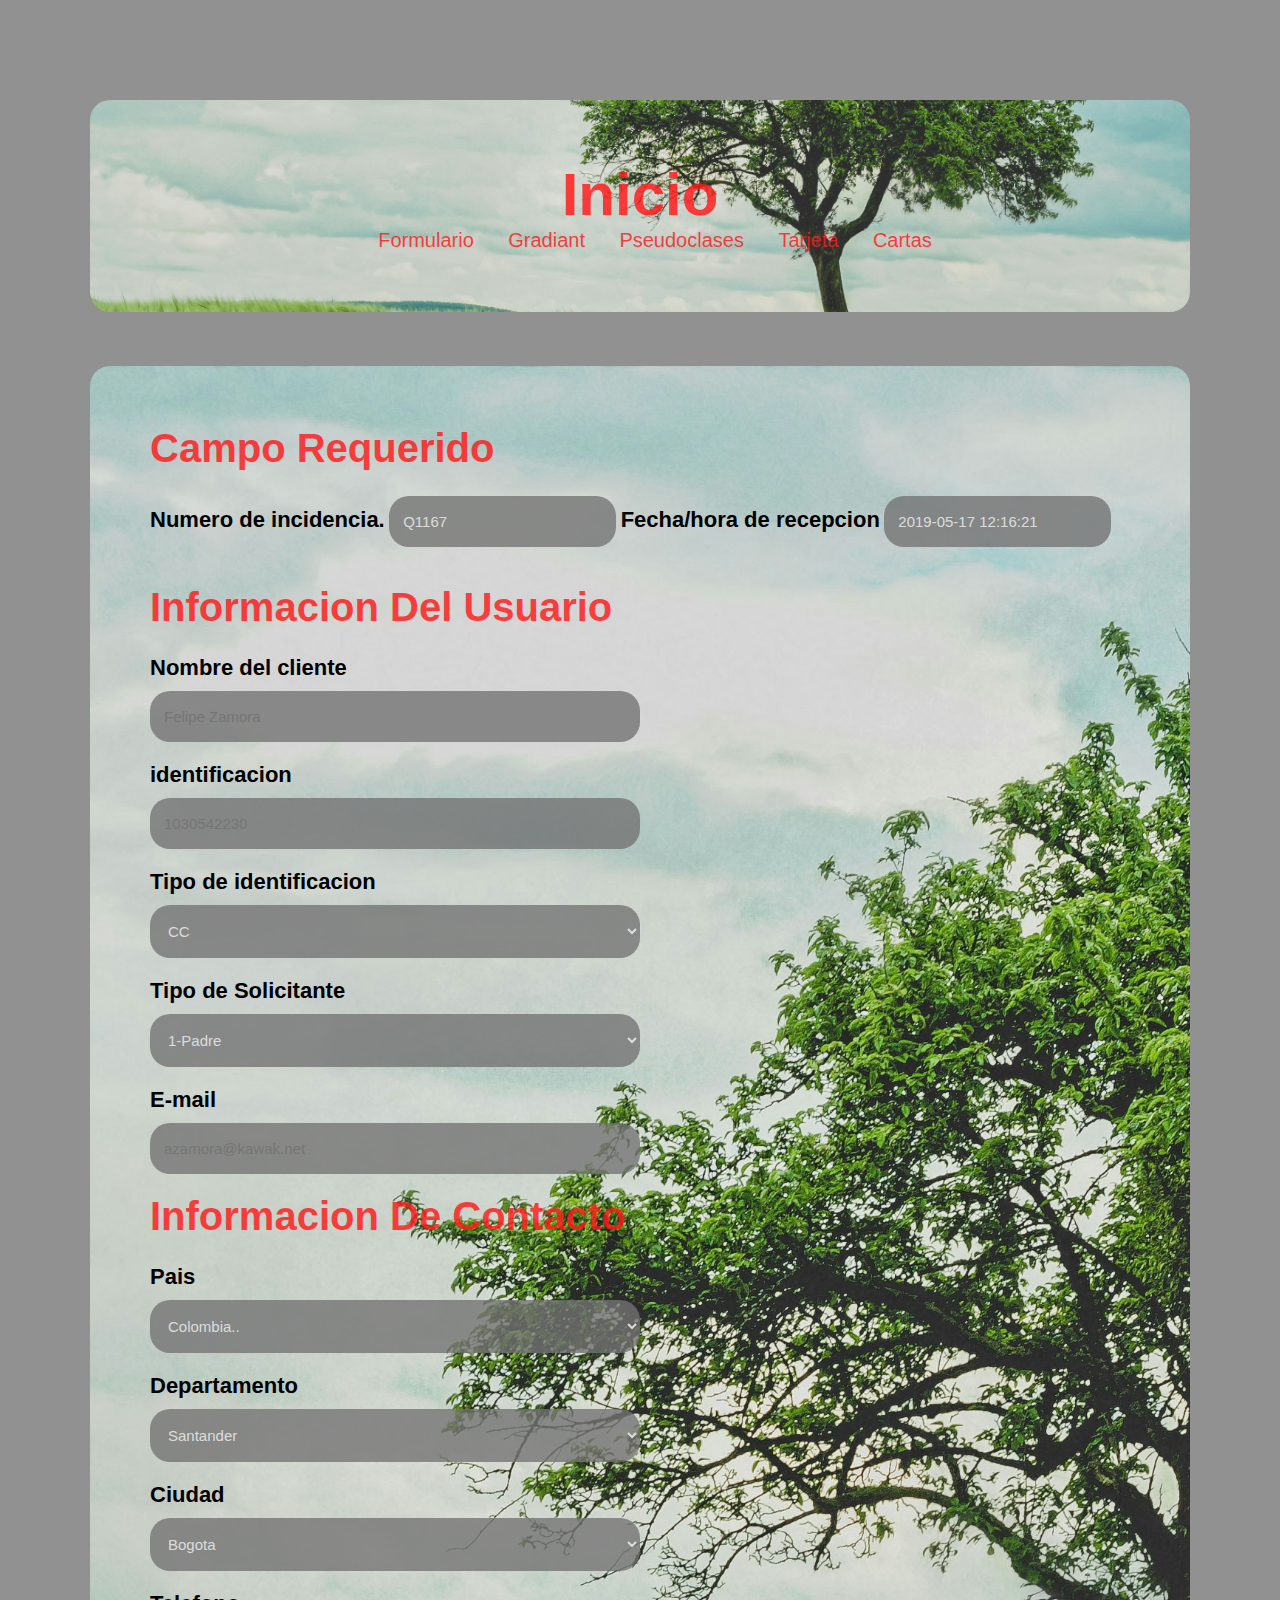
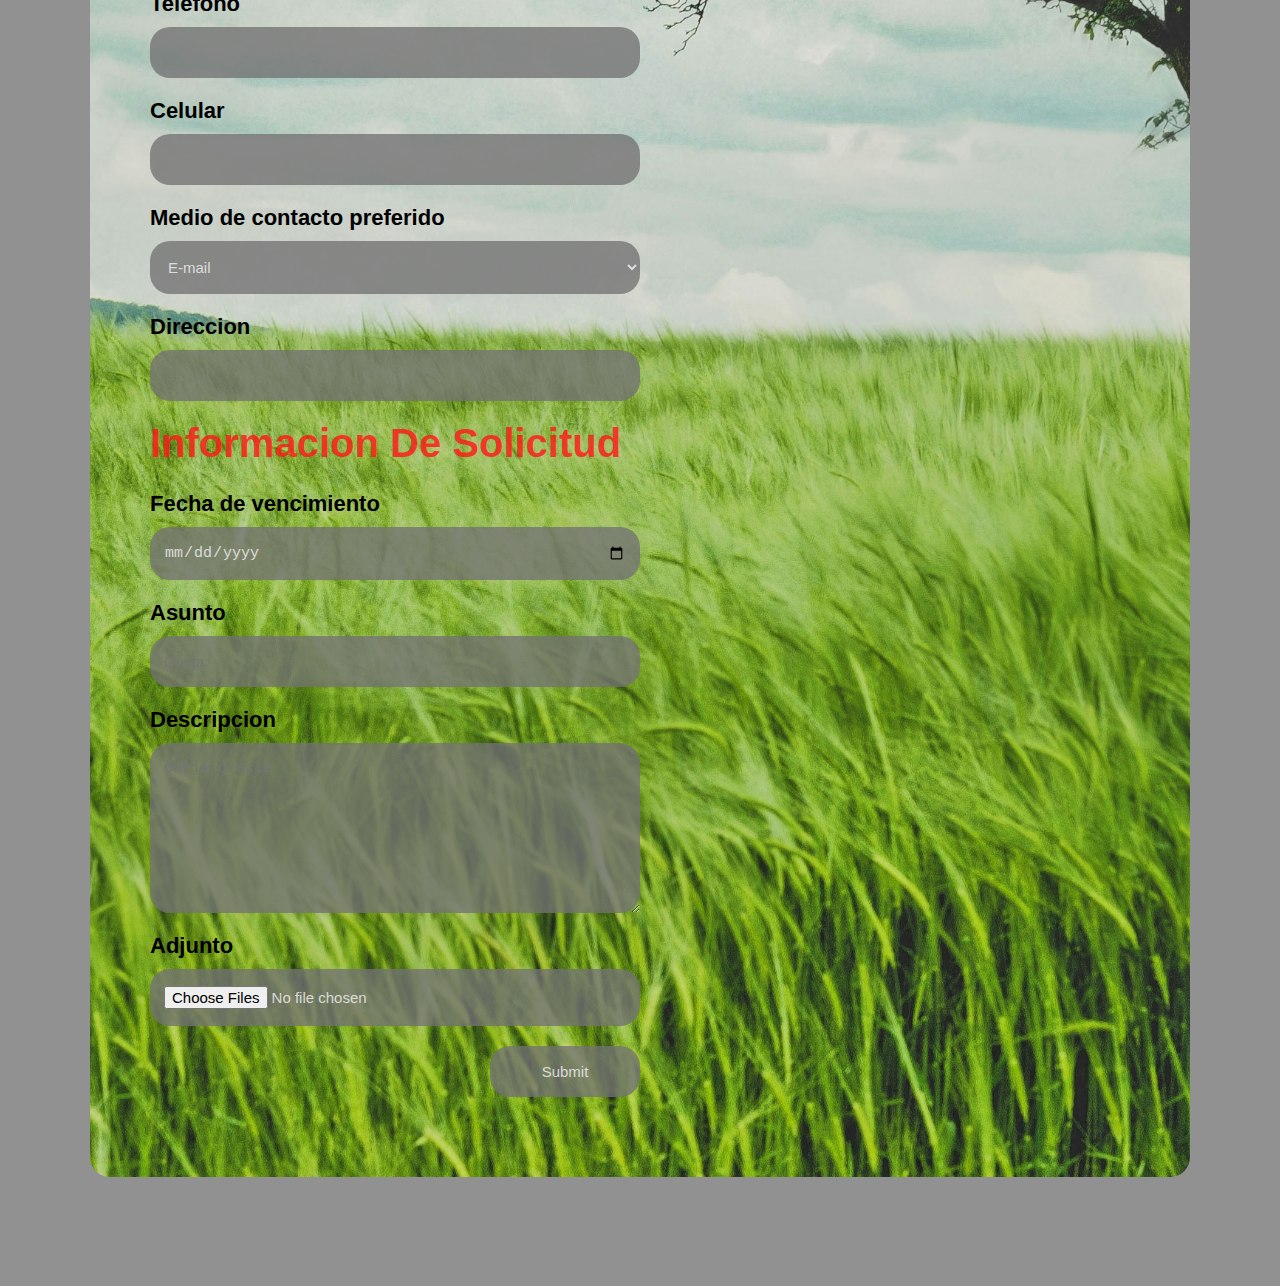
<file: formulario.html>
<!DOCTYPE html>
<html lang="en">
<head>
    <meta charset="UTF-8">
    <meta name="viewport" content="width=device-width, initial-scale=1.0">
    <title>formulario</title>
    <link rel="stylesheet" href="formularios.css">
</head>

<body>
    
    <main>
        <header>
            <div class="container">
                <h1 class="titulo"><a class="titulo"href="Inicio.html">Inicio</a></h1>
                <ul>
                    <li><a class="galeria" href="formulario.html">Formulario</a></li>
                    <li><a class="tarjetas" href="Gradientes.html">Gradiant</a></li>
                    <li><a class="formulario" href="Pseudoclases.html">Pseudoclases</a></li>
                    <li><a class="custom" href="Spiderman.html">Tarjeta</a></li>
                    <li><a class="custom" href="Tarjetas.html">Cartas</a></li>
                </ul>
            </div>
        </header>

        <br><br><br>

        <div class="container">
            <h2>Campo Requerido</h2>
        
                        <label for="incidencia">Numero de incidencia.</label>
                        <input type="text" value="Q1167" name="incidencia" id="incidencia" minlength="12" maxlength="30"
                            pattern="[0-9 Q]+" required>
        
        
                        <label for="recepcion" id="recepcion">Fecha/hora de recepcion</label>
                        <input type="text" value="2019-05-17 12:16:21" required>
                        <br><br>
        
                <form action="ruta.php" method="get" autocomplete="off">
        
        
                    
                    <h2>Informacion Del Usuario</h2>
        
                        <label for="usuario">Nombre del cliente</label>
                        <input type="text" id="usuario" name="usuario" placeholder="Felipe Zamora" minlength="12"
                         maxlength="30" pattern="[A-Z a-z]+" required>
        
                        <label for="identificacion" id="identificacion" >identificacion</label>
                        <input type="texto" class="caja"  placeholder="1030542230"
                         minlength="10" maxlength="10" pattern=[0-9]+ required>
        
                        <label for="Tipo_de_identificacion" >Tipo de identificacion</label>
                        <select name="Tipo_de_identificacion" id="Tipo_de_identificacion"  pattern="[a-z A-Z]+" required>
                        <option value="0">CC</option>
                        <option value="1">TI</option>
                        <option value="2">CN</option>
                        </select>
        
                        <label for="Solicitante" id="Solicitante" >Tipo de Solicitante</label>
                        <select name="Solicitante" class="caja2"   pattern="[a-z A-Z]+" required>
                        <option value="0">1-Padre</option>
                        <option value="1">2-Alumno</option>
                        <option value="2">3-Profesor</option>
                        <option value="3">4-Empleado</option>
                        </select>
        
                        <label for="email">E-mail</label>
                        <input type="email" id="email" name="email" placeholder="azamora@kawak.net" minlength="12"
                        maxlength="40" pattern="[A-Za-z 0-9 _ . @]+" required>
        
        
                        <h2>Informacion De Contacto</h2>
        
                        <label for="Pais">Pais</label>
                        <select name="Pais" id="Pais" pattern="[a-z A-Z]+" required>
                        <option value="0">Colombia..</option>
                         <option value="1">Mexico</option>
                        </select>
        
                        <label for="Departamento" id="Departamento">Departamento</label>
                        <select name="Departamento" class="caja3"  pattern="[a-zA-Z]+" required>
                        <option value="0">Santander</option>
                        <option value="1">Amazonas</option>
                        </select>
        
        
                        <label for="Ciudad">Ciudad</label>
                        <select name="Ciudad" id="Ciudad" pattern="[a-zA-Z]+" required>
                        <option value="0">Bogota</option>
                        <option value="1">Bucaramanga"</option>
                        </select>
         
        
                        <label for="Telefono">Telefono</label>
                        <input type="tel" id="Telefono" name="Telefono" minlength="10" maxlength="10" pattern="[0-9]+" required>
        
                        <label for="Celular" id="Celular">Celular</label>
                        <input type="tel" minlength="10" class="caja4" maxlength="10" pattern="[0-9]+" required>
        
                        <label for="Medio_contacto">Medio de contacto preferido</label>
                        <select name="Medio_contacto" id="Medio_contacto" pattern="[a-z A-Z]+" required>
                        <option value="0">E-mail</option>
                        <option value="1">Escrito</option>
                        </select>
                        
                        
                        <label for="Direccion" id="Direccion">Direccion</label>
                        <input type="text" class="caja5" name="Direccion" minlength="12" maxlength="40"
                        pattern="[a-z A-Z 0-9]+" required>
        
        
                        <h2>Informacion De Solicitud</h2>
        
        
                        <label for="vencimiento" id="vencimiento">Fecha de vencimiento</label>
                        <input type="date" name="vencimiento" minlength="12" maxlength="40"
                        pattern="[a-z A-Z 0-9]+" placeholder="Mayo 24-2019" required>
            
                        <label for="Asunto" id="Asunto">Asunto</label>
                        <input type="text" class="caja6"  name="Asunto" minlength="12" maxlength="40" pattern="[a-z A-Z 0-9]+"
                        placeholder="Queja" required>
            
                        <label for="Descripcion" id="Descripcion">Descripcion</label>
                        <textarea name="Descripcion" class="caja7"  cols="25" rows="8" placeholder="Queja oracle"></textarea>
        
                        <label for="Adjunto" id="Adjunto">Adjunto</label>
                        <input accept="image/*" class="caja8" type="file"  name="Adjunto" multiple required>
        
                    <input class="btn" type="submit" values="enviar">
        
        
                </form>
            </div>
    </main>

    
</body>
</html>
</file>
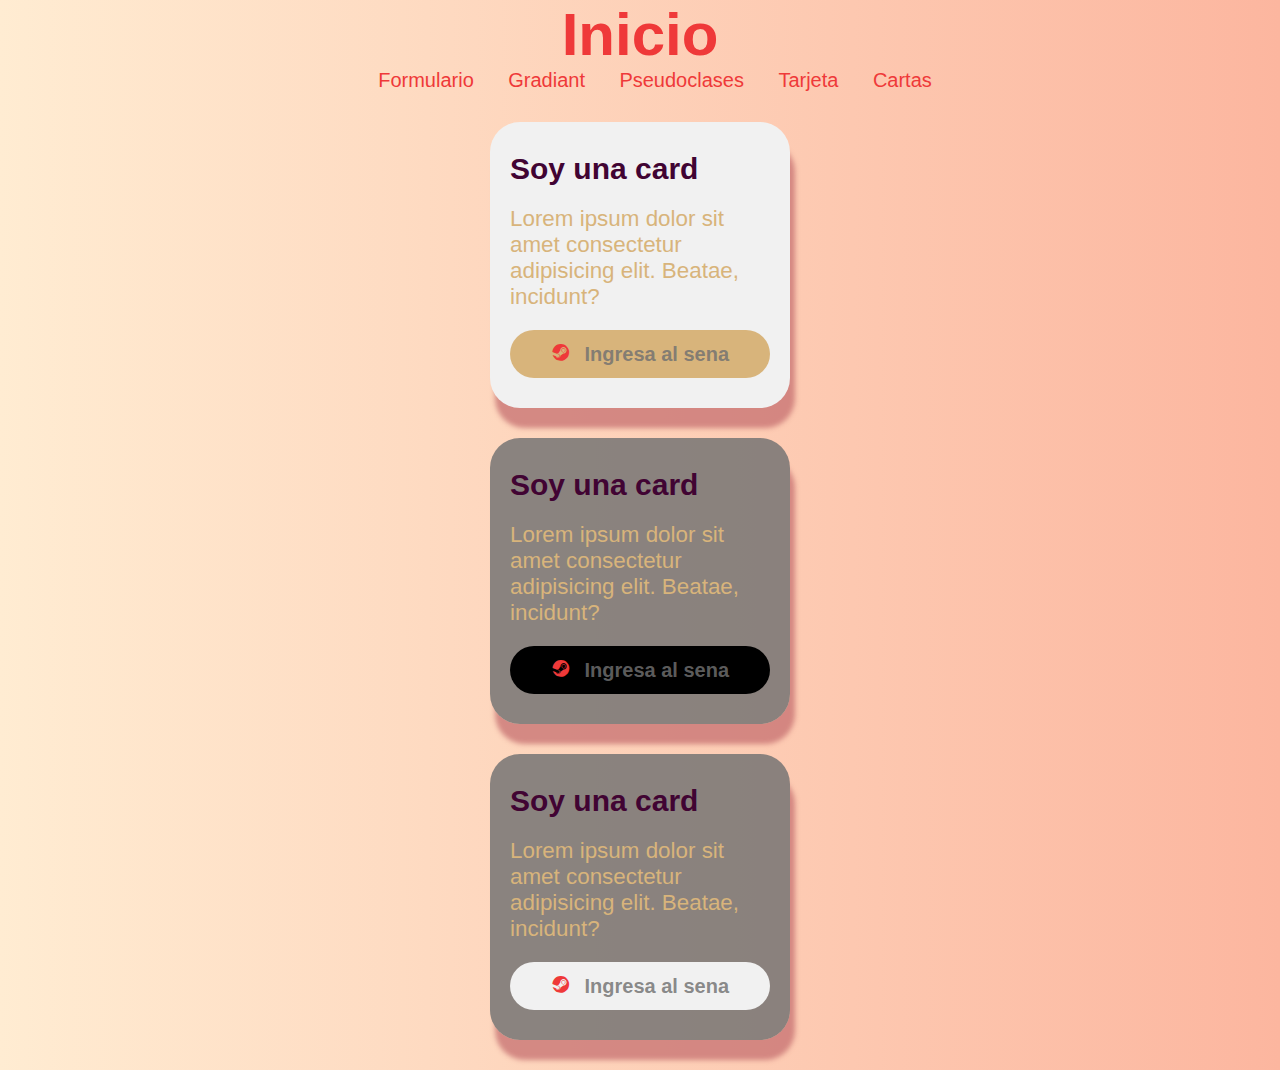
<file: Gradientes.html>
<!DOCTYPE html>
<html lang="en">

<head>
  <meta charset="UTF-8">
  <meta name="viewport" content="width=device-width, initial-scale=1.0">
  <title>Document</title>
  <link rel="stylesheet" href="Gradiantes.css">
  <link href='https://unpkg.com/boxicons@2.1.4/css/boxicons.min.css' rel='stylesheet'>
</head>



<body>
  <header>
        
    <div class="nav">
        <h1 class="titulo"><a class="titulo"href="Inicio.html">Inicio</a></h1>
        <ul>
          <li><a class="galeria" href="formulario.html">Formulario</a></li>
          <li><a class="tarjetas" href="Gradientes.html">Gradiant</a></li>
          <li><a class="formulario" href="Pseudoclases.html">Pseudoclases</a></li>
          <li><a class="custom" href="Spiderman.html">Tarjeta</a></li>
          <li><a class="custom" href="Tarjetas.html">Cartas</a></li>
        </ul>
    </div>
</header>
  <div class="card" id="Gradiantes">
    
    <h2 class="card_title">
      Soy una card
    </h2>
    <div class="container_text">
      <p class="card_copy">
        Lorem ipsum dolor sit amet consectetur adipisicing elit. Beatae, incidunt?
      </p>
      <a href="#" class="button"><i class='bx bxl-steam button__icon'></i>
        <span class="button__text">Ingresa al sena</span></a>

    </div>
  </div>




  <div class="card2">
    <h2 class="card_title">
      Soy una card
    </h2>
    <div class="container_text">
      <p class="card_copy">
        Lorem ipsum dolor sit amet consectetur adipisicing elit. Beatae, incidunt?
      </p>
      <a href="#" class="button button--black"><i class='bx bxl-steam button__icon'></i>
        <span class="button__text">Ingresa al sena</span></a>


    </div>
  </div>



  <div class="card3">
    <h2 class="card_title">
      Soy una card
    </h2>
    <div class="container_text">
      <p class="card_copy">
        Lorem ipsum dolor sit amet consectetur adipisicing elit. Beatae, incidunt?
      </p>
      <a href="#" class="button button--outline"><i class='bx bxl-steam button__icon'></i>
        <span class="button__text">Ingresa al sena</span></a>


    </div>
  </div>

</body>

</html>
</file>
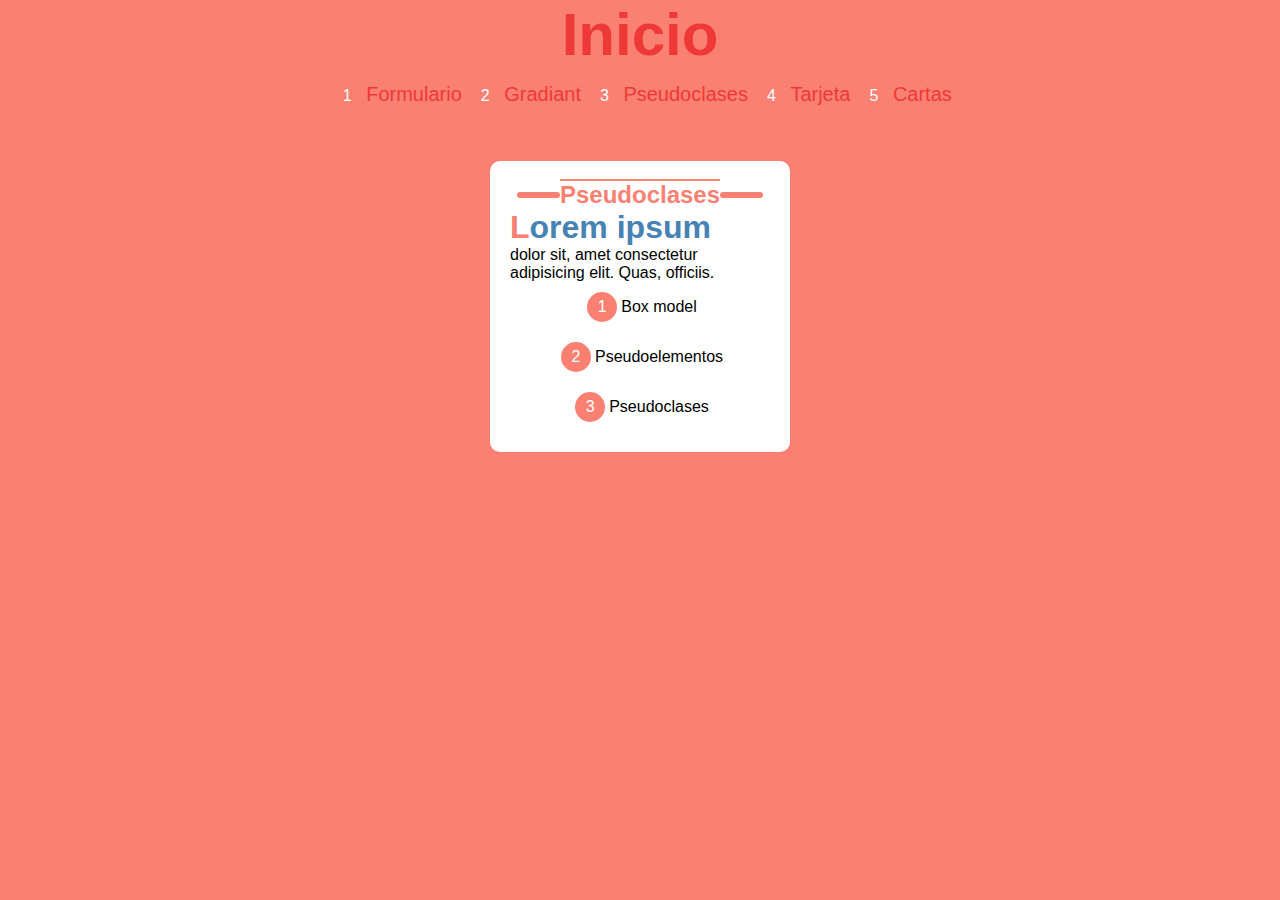
<file: Pseudoclases.html>
<!DOCTYPE html>
<html lang="en">
<head>
  <meta charset="UTF-8">
  <meta name="viewport" content="width=device-width, initial-scale=1.0">
  <title>Pseudoelementos</title>
  <link rel="stylesheet" href="Pseudoclases.css">
</head>
<body>
  <header>
        
    <div class="nav">
        <h1 class="titulo"><a class="titulo"href="Inicio.html">Inicio</a></h1>
        <ul>
          <li><a class="galeria" href="formulario.html">Formulario</a></li>
          <li><a class="tarjetas" href="Gradientes.html">Gradiant</a></li>
          <li><a class="formulario" href="Pseudoclases.html">Pseudoclases</a></li>
          <li><a class="custom" href="Spiderman.html">Tarjeta</a></li>
          <li><a class="custom" href="Tarjetas.html">Cartas</a></li>
        </ul>
    </div>
</header>
  <div class="card" id="Pseudoclases">
    
    <h2 class="card_title">Pseudoclases</h2>
    <p class="card_text">Lorem ipsum dolor sit, amet consectetur adipisicing elit. Quas, officiis.</p>

    <ul class="desordenada">
      <li>Box model</li>
      <li>Pseudoelementos</li>
      <li>Pseudoclases</li>
    </ul>
  </div>
</body>
</html>
</file>
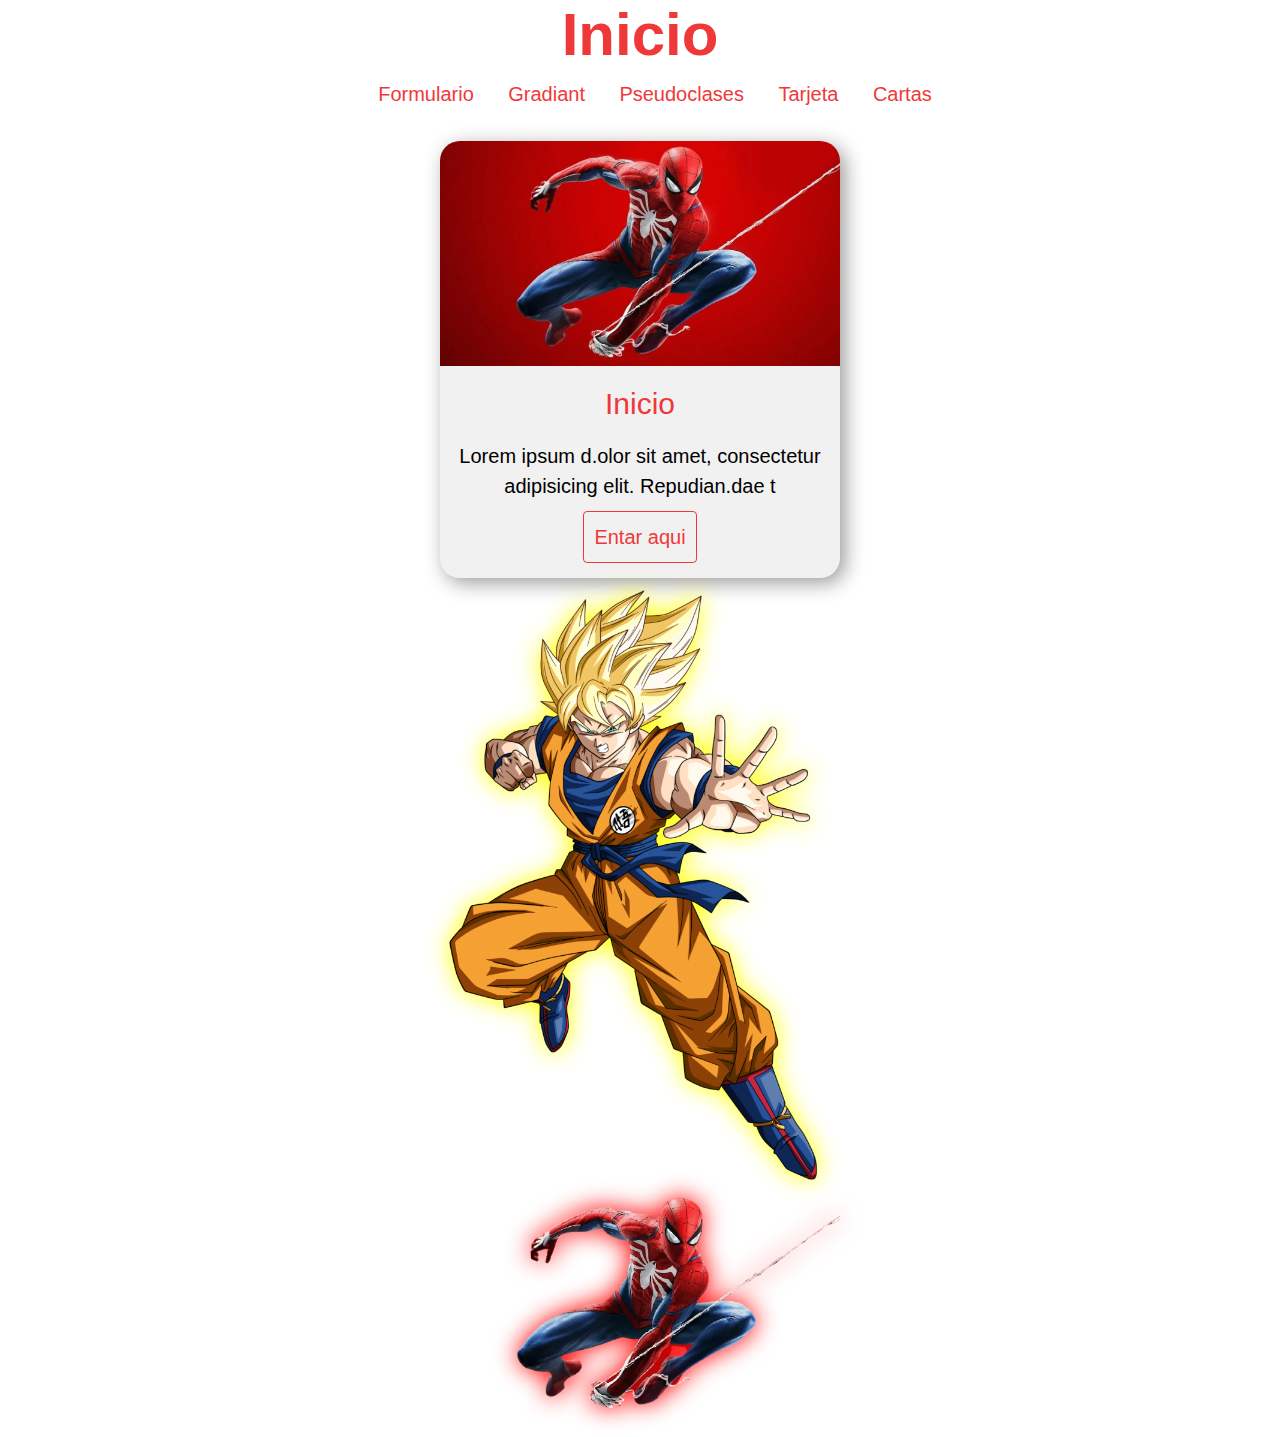
<file: Spiderman.html>
<!DOCTYPE html>
<html>

<head>
  <title>Document</title>
  <link rel="stylesheet" href="Spiderman.css">
</head>

<body>
  <header>
        
    <div class="nav">
        <h1 class="titulo"><a class="titulo"href="Inicio.html">Inicio</a></h1>
        <ul>
          <li><a class="galeria" href="formulario.html">Formulario</a></li>
          <li><a class="tarjetas" href="Gradientes.html">Gradiant</a></li>
          <li><a class="formulario" href="Pseudoclases.html">Pseudoclases</a></li>
          <li><a class="custom" href="Spiderman.html">Tarjeta</a></li>
          <li><a class="custom" href="Tarjetas.html">Cartas</a></li>
        </ul>
    </div>
</header>

  <section class="container" id="Spiderman">
    
    <article class="card">
      <img src="img/1.Imagen.jpg" alt="400">
      <div class="contenido">
        <h3>Inicio</h3>
        <p>Lorem ipsum d.olor sit amet, consectetur
          adipisicing elit. Repudian.dae t</p>
        <a href="#">Entar aqui</a>
      </div>

    </article>

    <div class="Goku">
      <img src="img/2.Imagen.png" alt="400">
    </div>

    <div class="spidy">
      <img src="img/3.Imagen.png" alt="400">
    </div>

  </section>
</body>

</html>
</section>

</section>
</main>
</body>

</html>
</file>
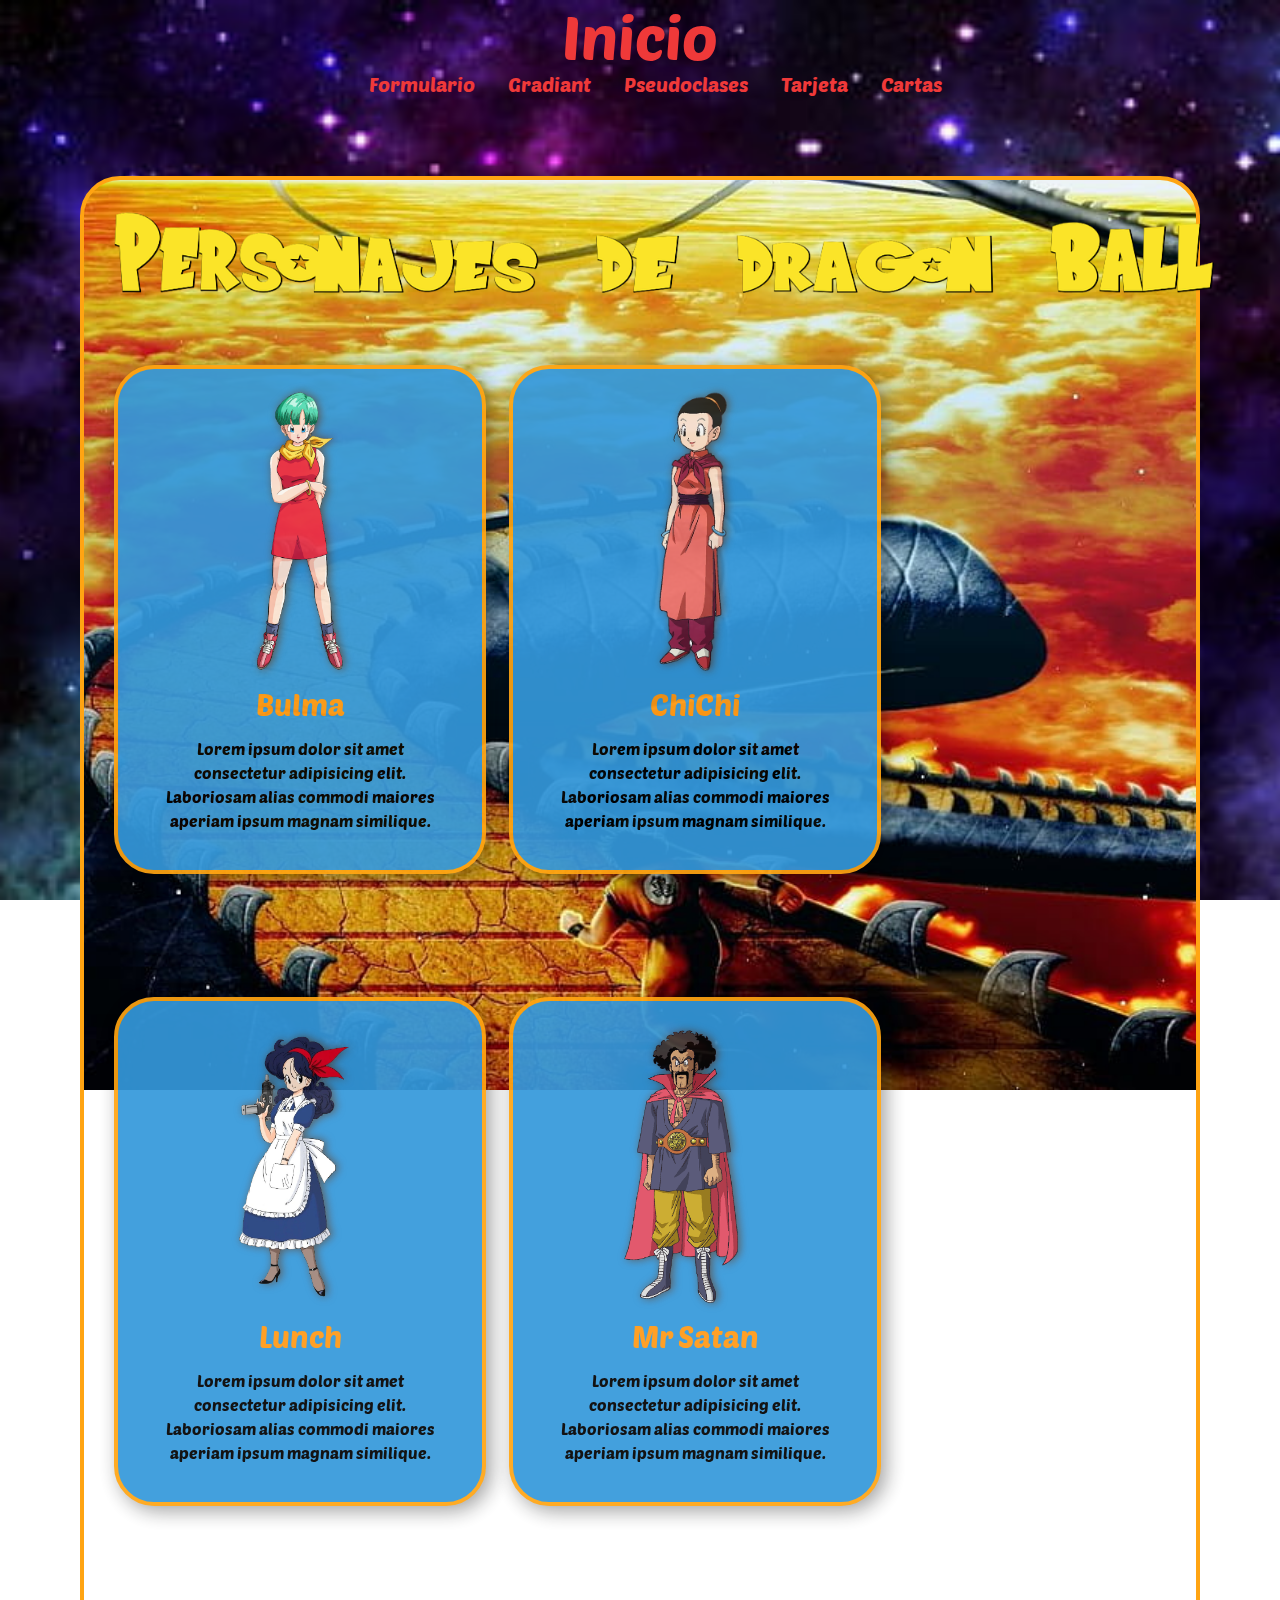
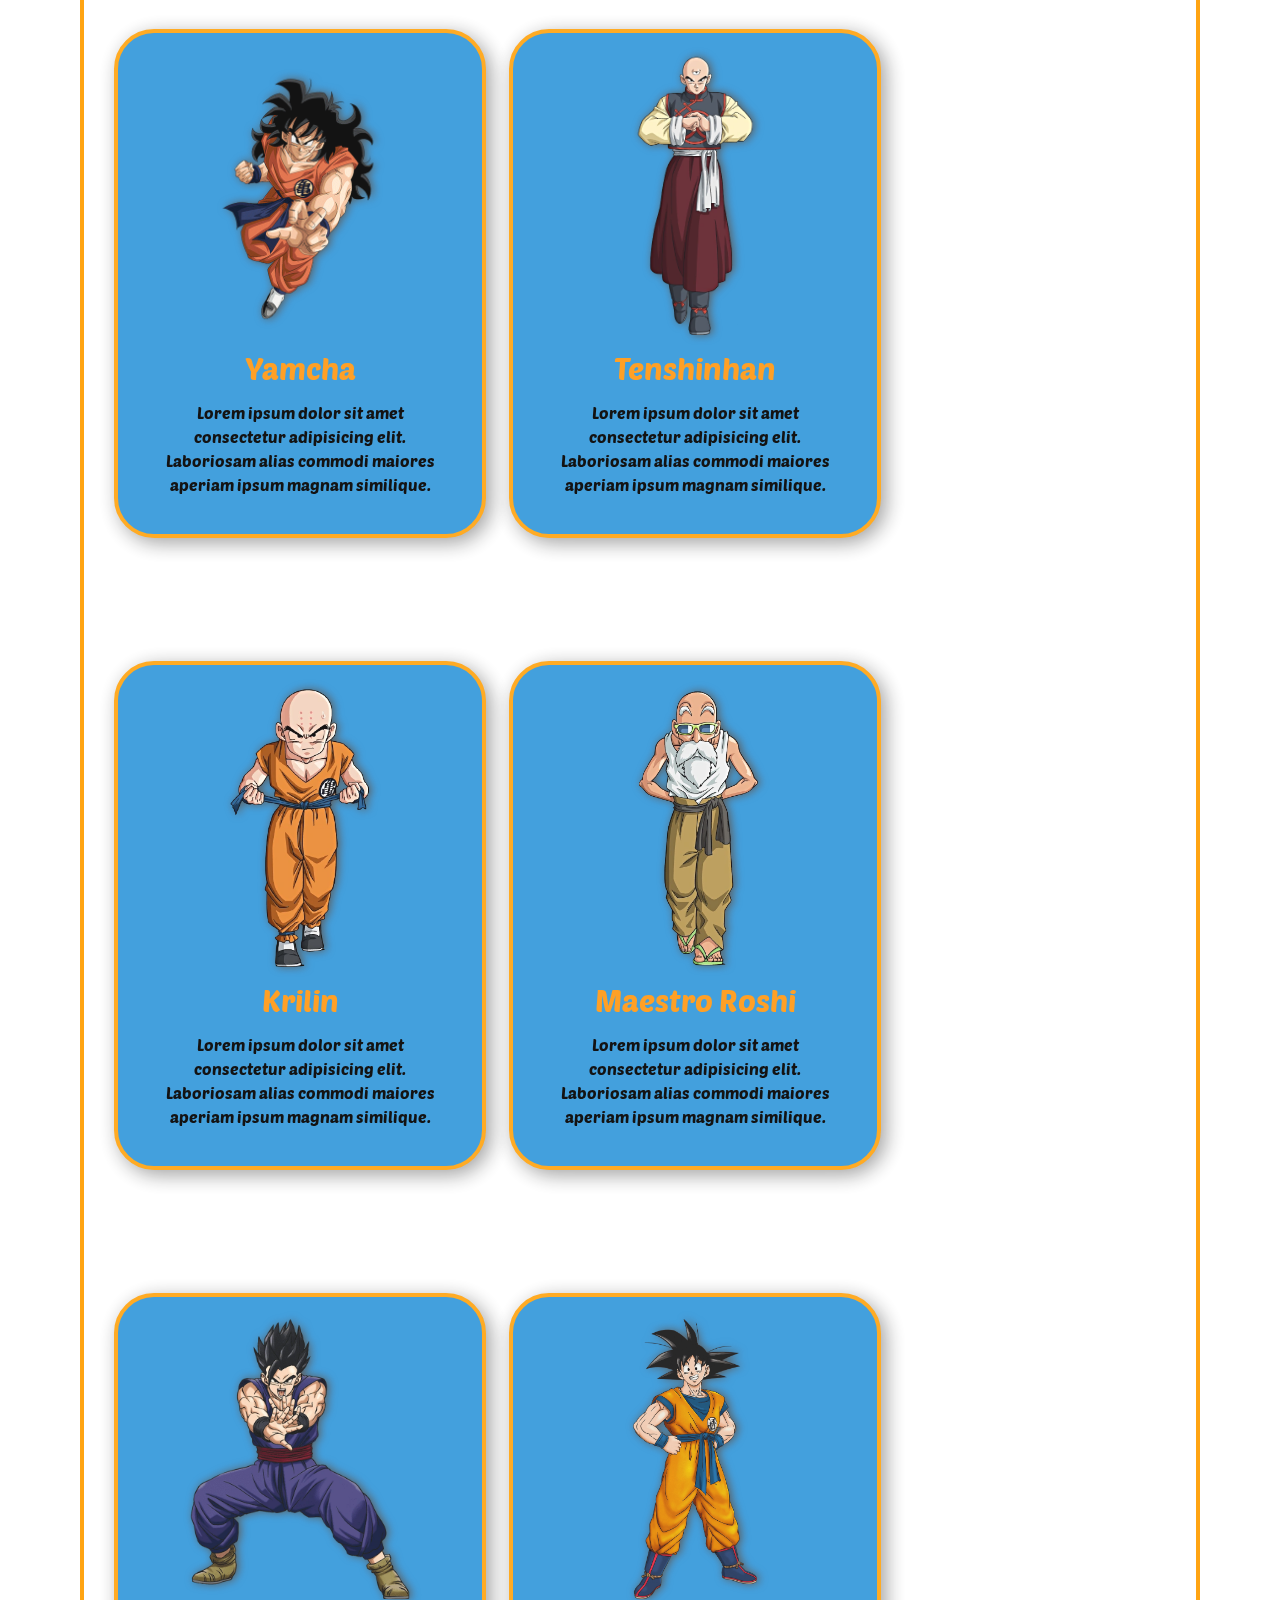
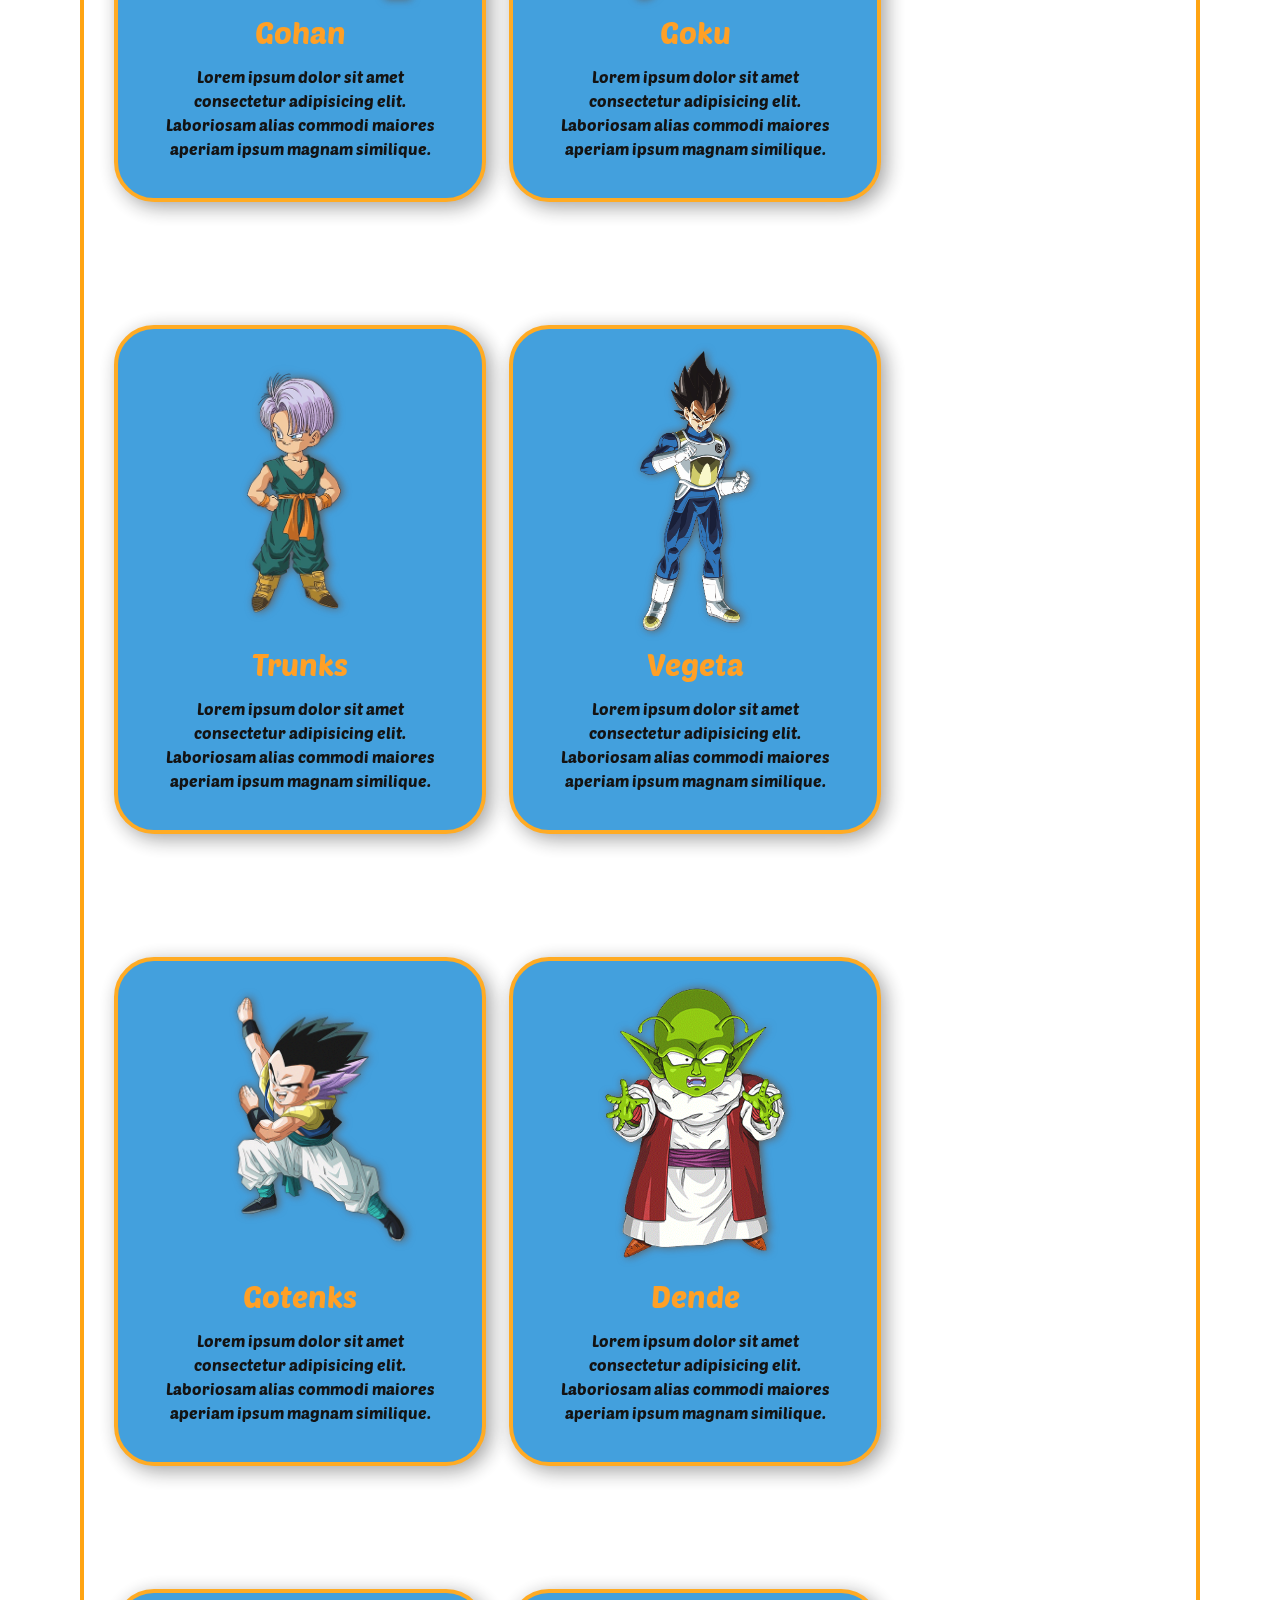
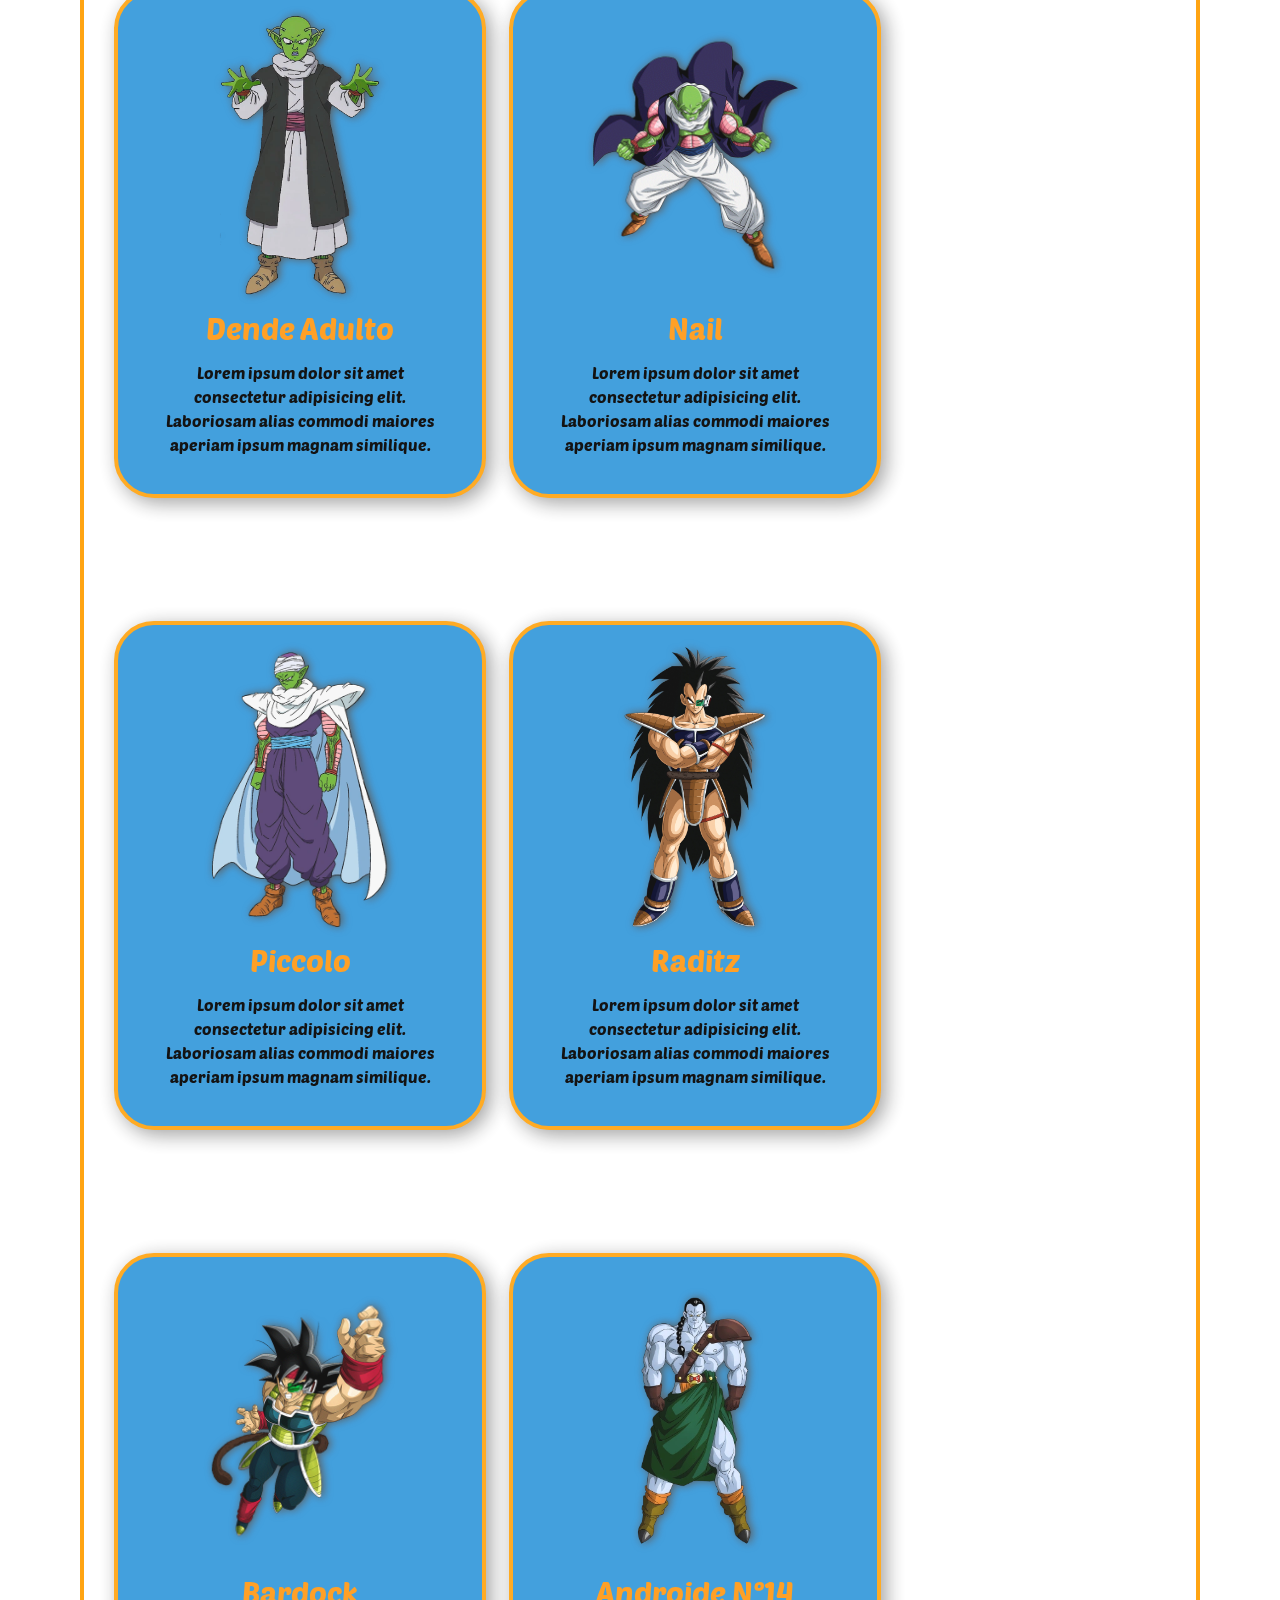
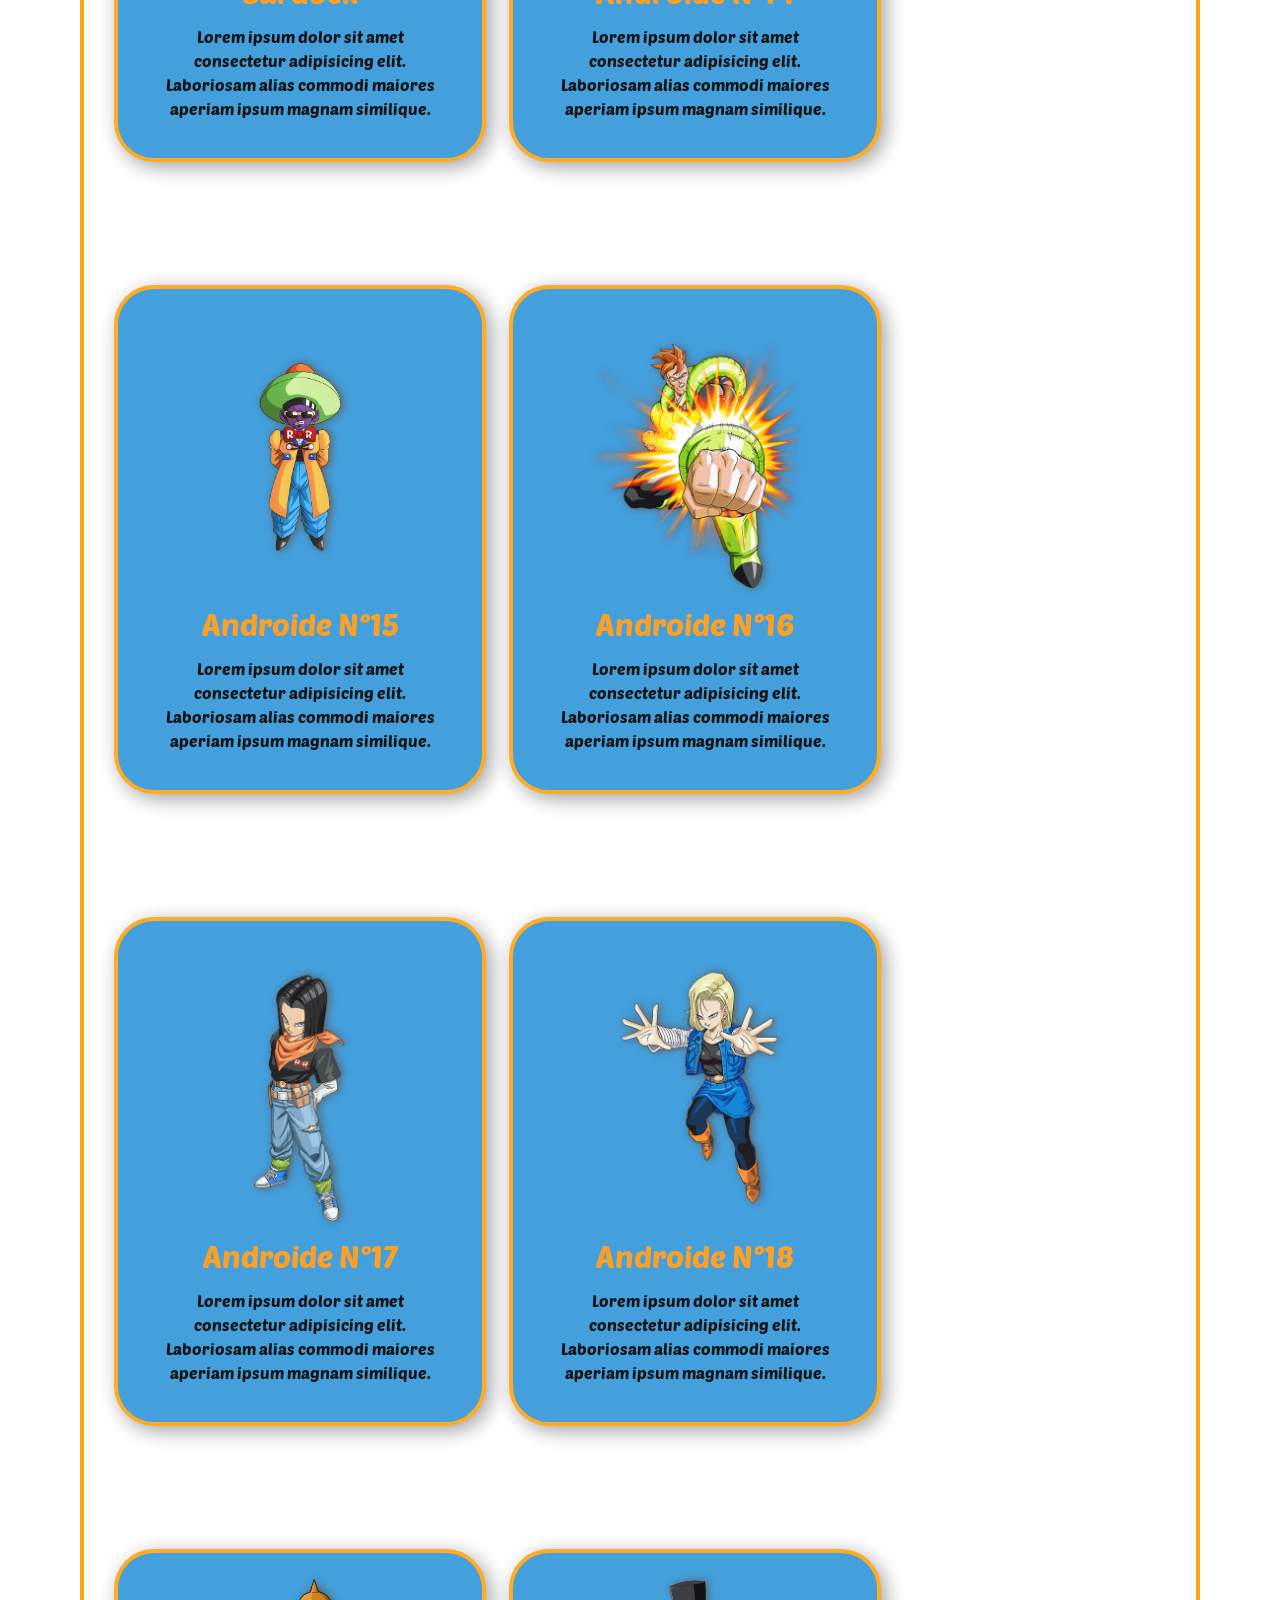
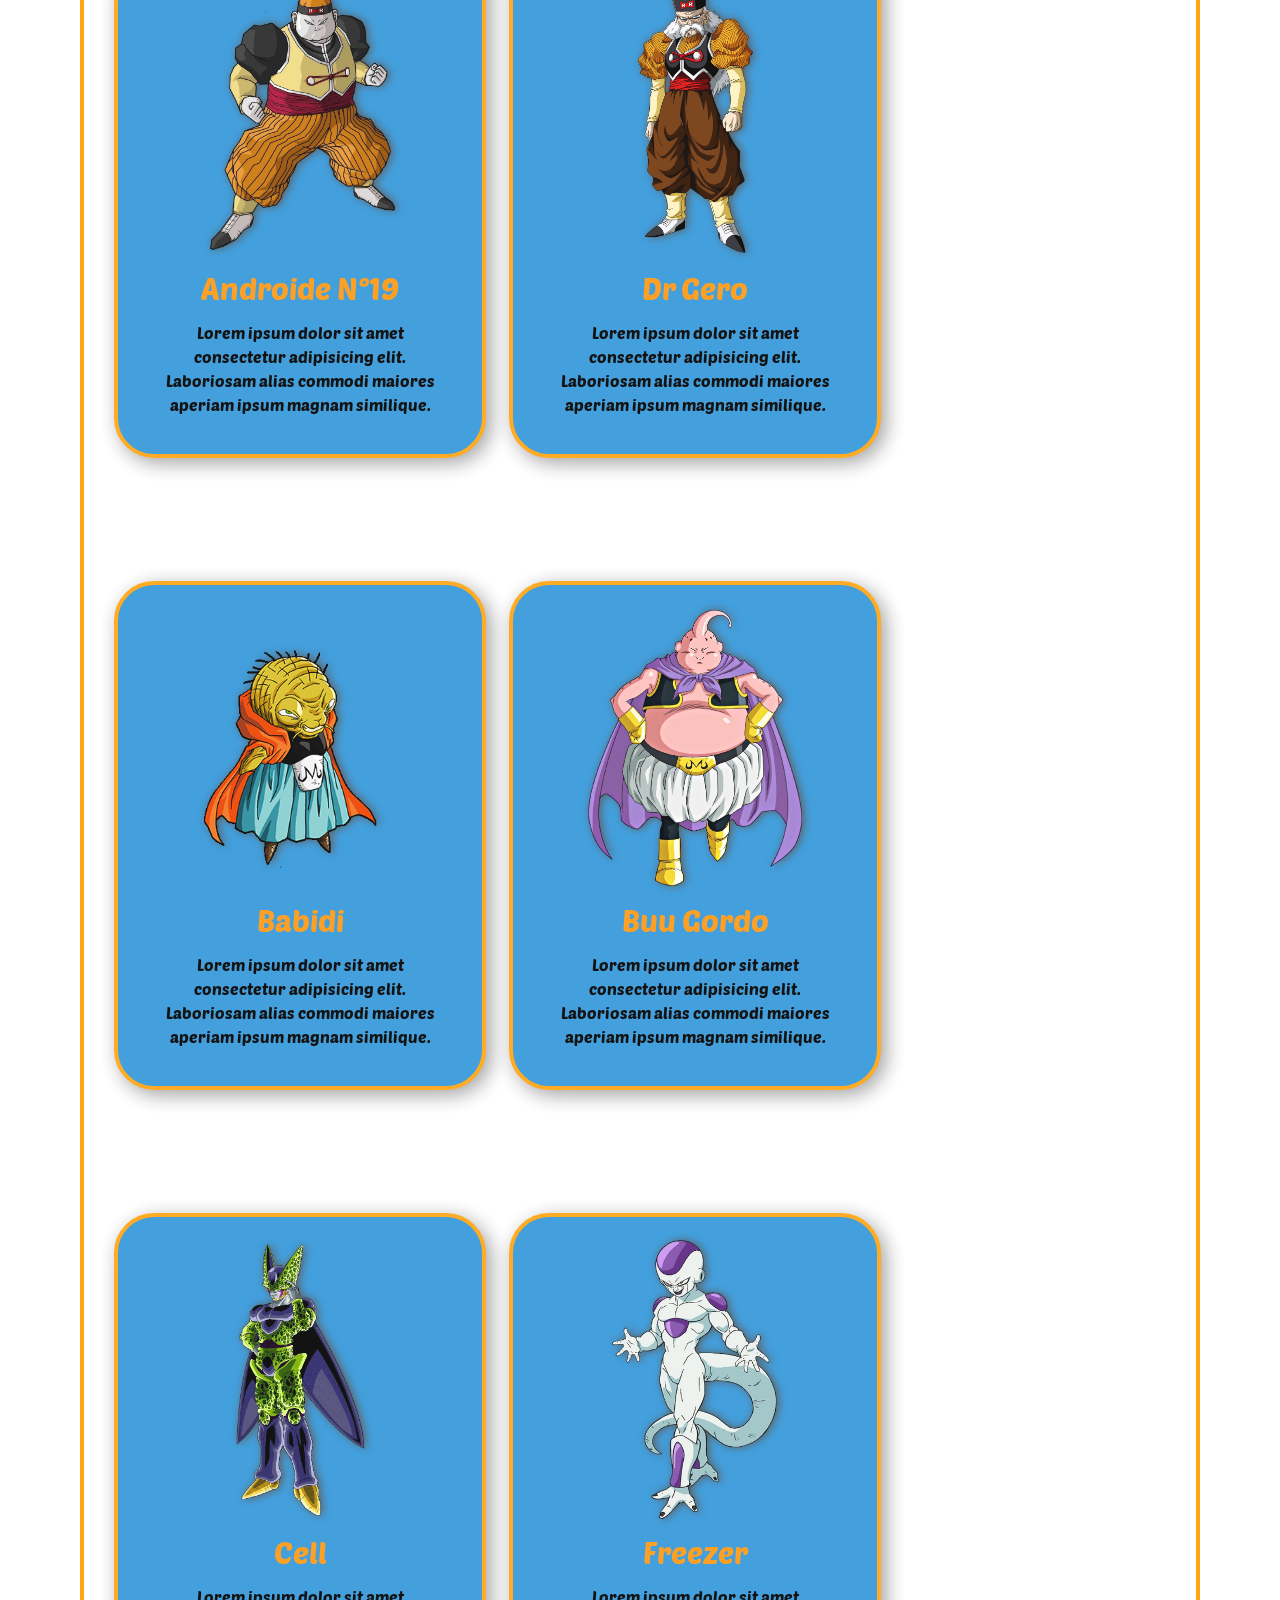
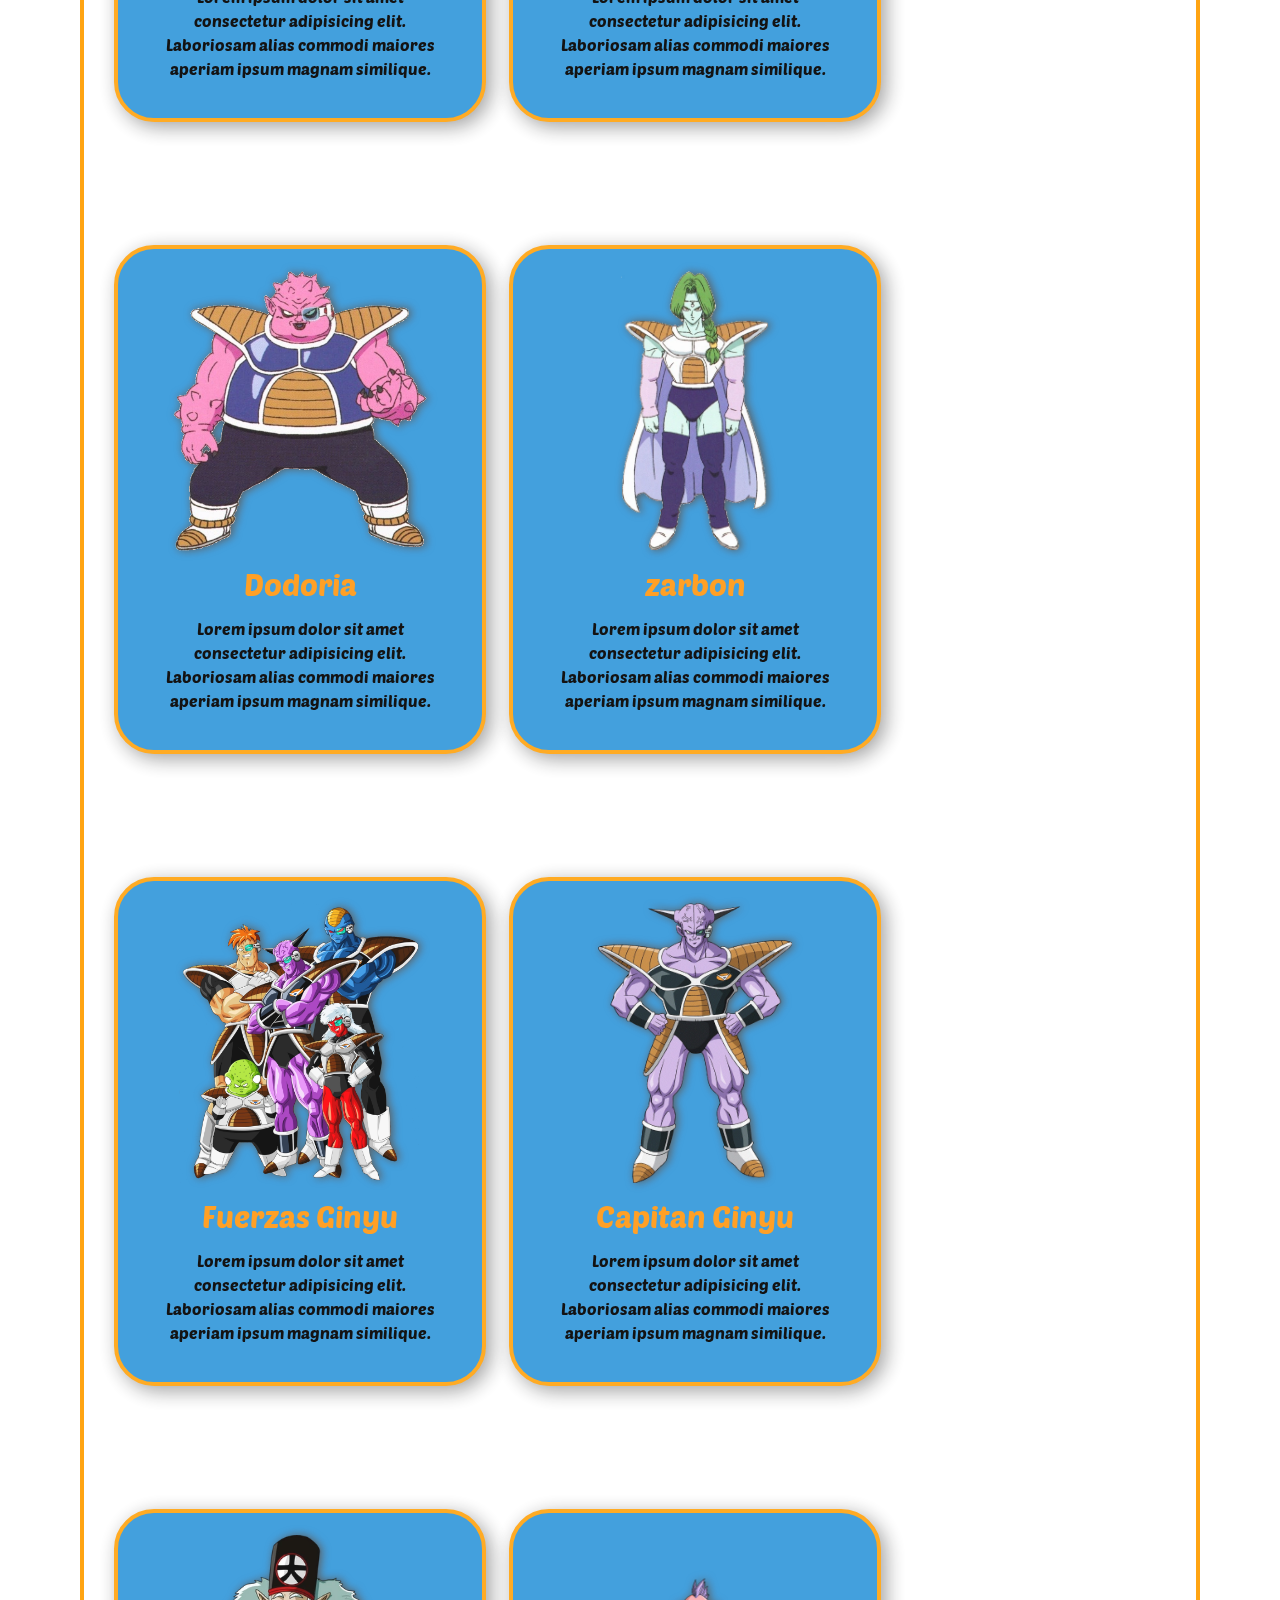
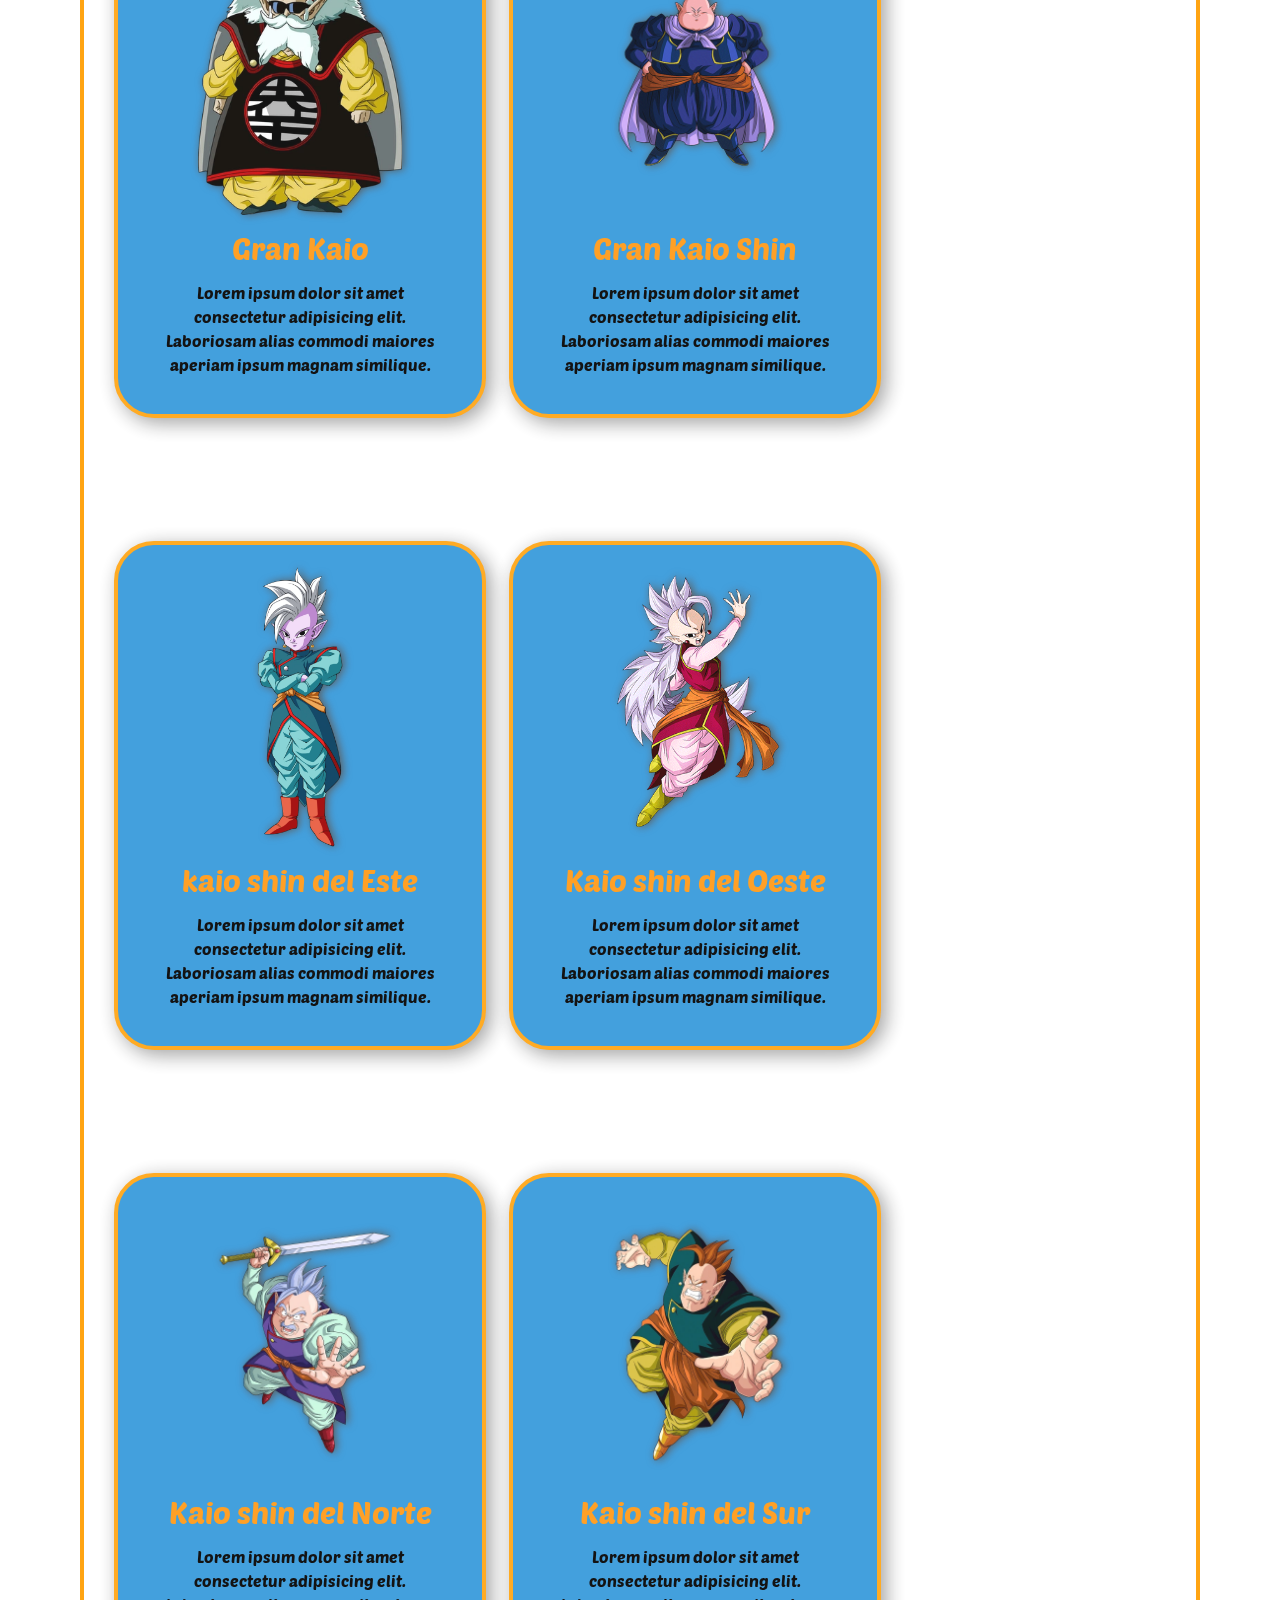
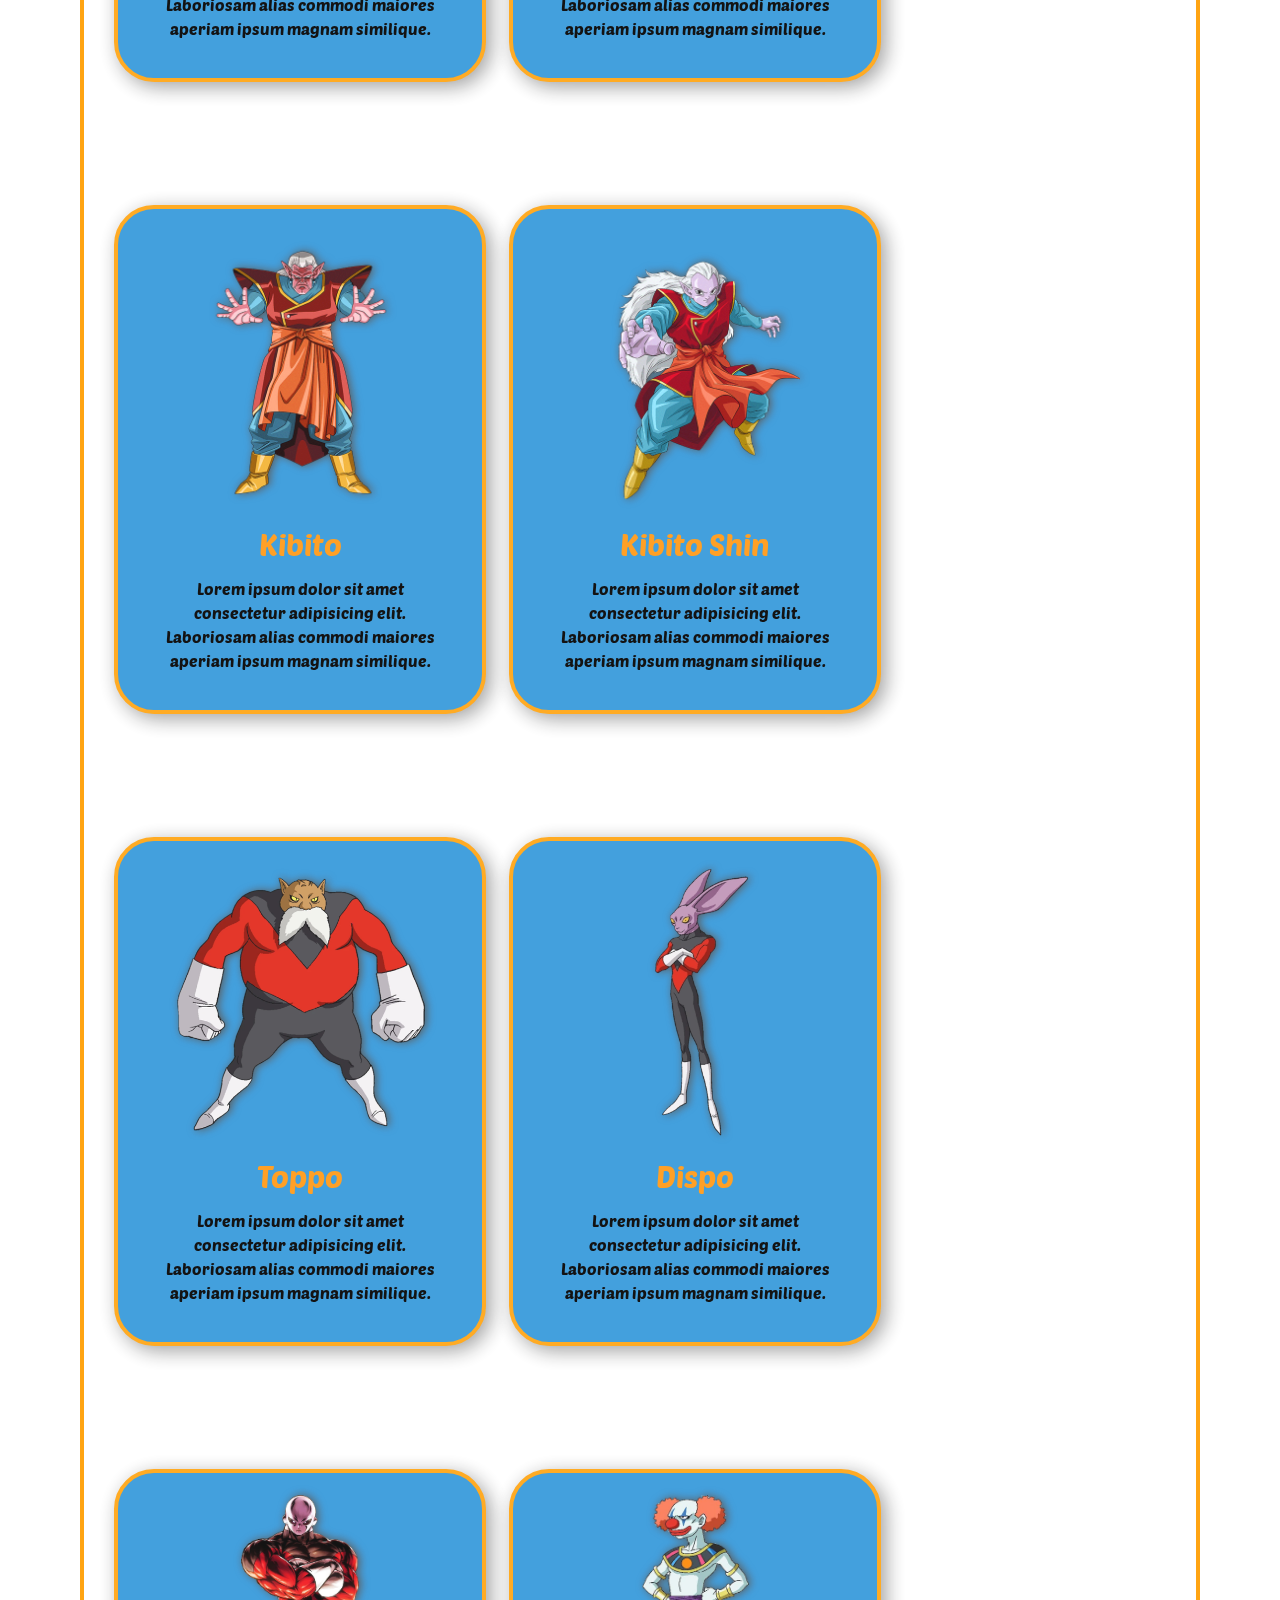
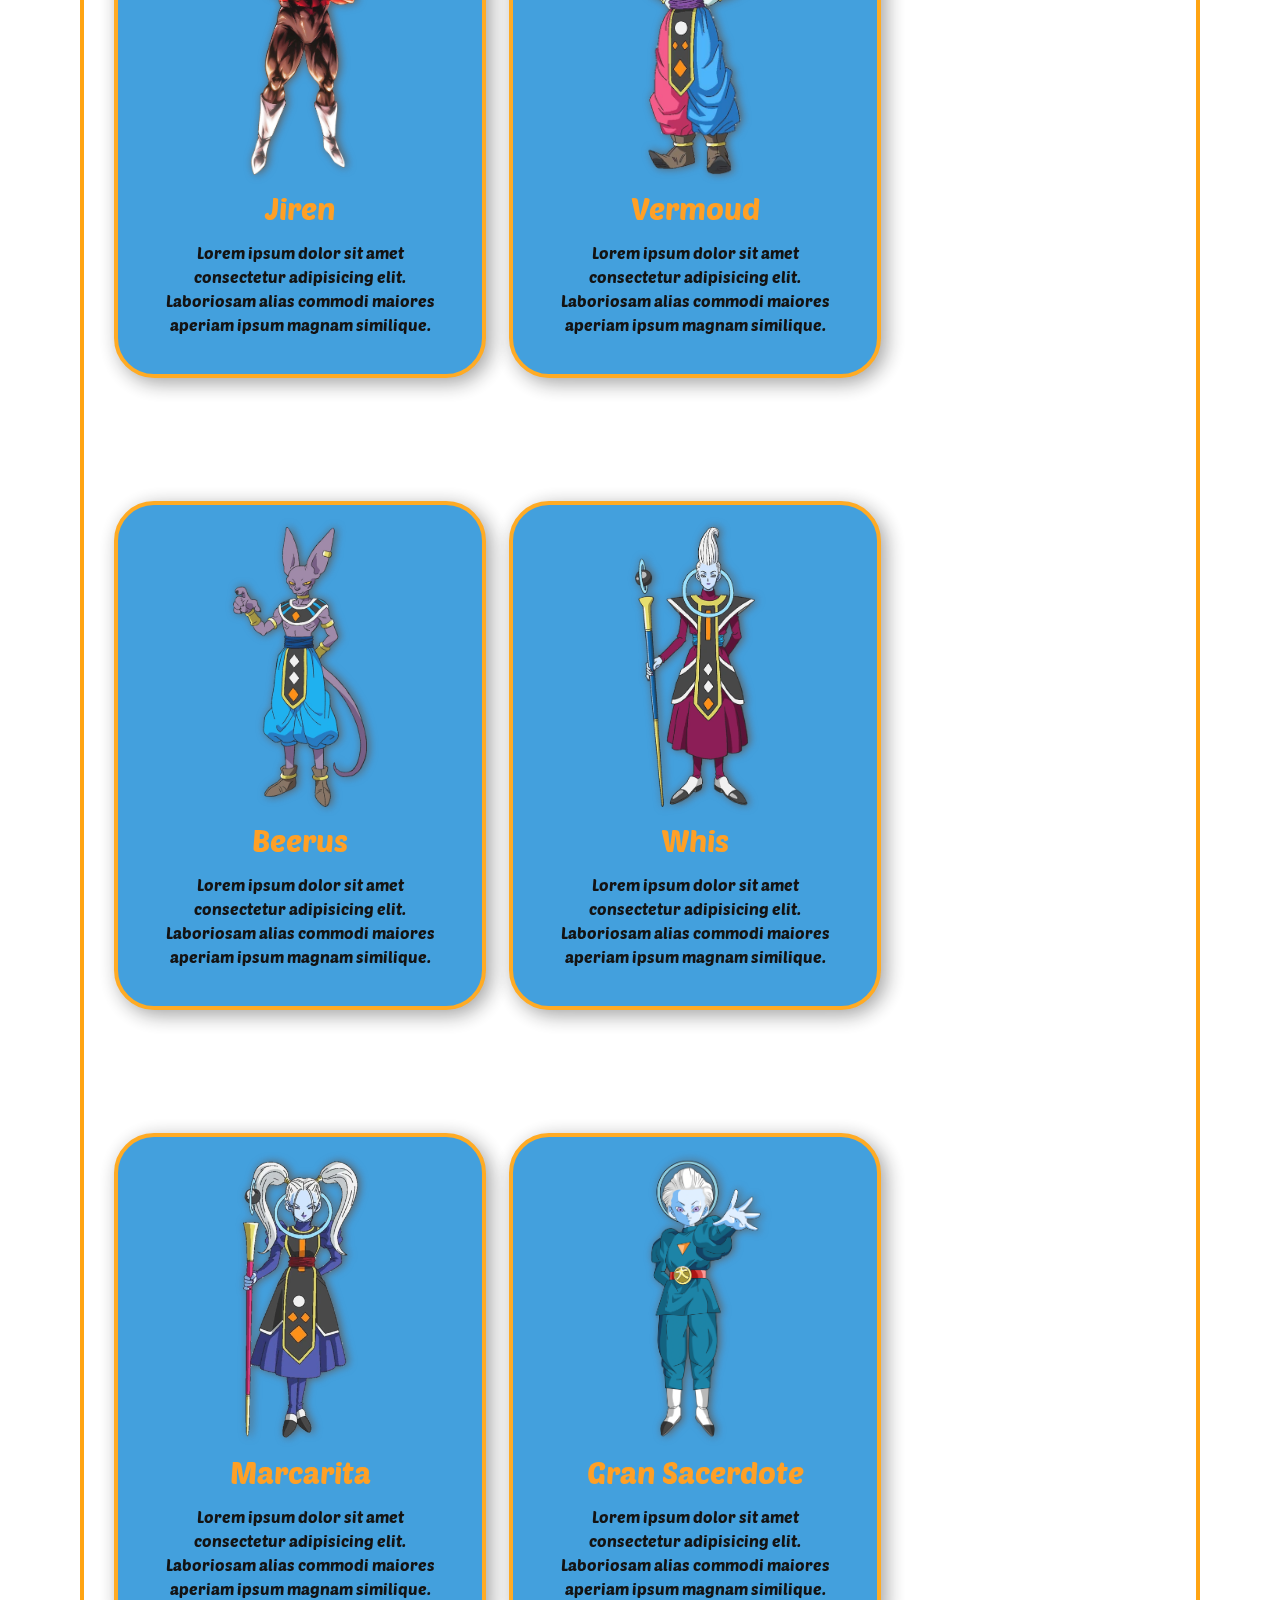
<file: Tarjetas.html>
<!DOCTYPE html>
<html>

<head>
  <title>Document</title>
  <link rel="stylesheet" href="main.css">
  <link rel="preconnect" href="https://fonts.googleapis.com">
<link rel="preconnect" href="https://fonts.gstatic.com" crossorigin>
<link href="https://fonts.googleapis.com/css2?family=Poetsen+One&display=swap" rel="stylesheet">
</head>

<body>
  <header>
        
    <div class="nav">
        <h1 class="titulo"><a class="titulo"href="Inicio.html">Inicio</a></h1>
        <ul>
          <li><a class="galeria" href="formulario.html">Formulario</a></li>
          <li><a class="tarjetas" href="Gradientes.html">Gradiant</a></li>
          <li><a class="formulario" href="Pseudoclases.html">Pseudoclases</a></li>
          <li><a class="custom" href="Spiderman.html">Tarjeta</a></li>
          <li><a class="custom" href="Tarjetas.html">Cartas</a></li>
        </ul>
    </div>
</header>
  <main>

    <h1 class="titulo"><img src="imagenes/letra.png" alt="400"></h1>

    <section class="container" id="Tarjetas_Dragon_Ball">

    <article class="card">
      
      <img src="imagenes/bulma.webp" alt="400">
      <div class="contenido">
        <h3>Bulma</h3>
        <p>Lorem ipsum dolor sit amet consectetur adipisicing elit. Laboriosam alias commodi maiores aperiam ipsum
          magnam similique.</p>
        <a href="#"></a>
    </article>

    <article class="card">
      <img src="imagenes/ChiChi_DBS.webp" alt="400">
      <div class="contenido">
        <h3>ChiChi</h3>
        <p>Lorem ipsum dolor sit amet consectetur adipisicing elit. Laboriosam alias commodi maiores aperiam ipsum
          magnam similique.</p>
        <a href="#"></a>
    </article>

    <article class="card">
      <img src="imagenes/Lunch_traje_de_sirvienta_en_el_manga.webp" alt="400">
      <div class="contenido">
        <h3>Lunch</h3>
        <p>Lorem ipsum dolor sit amet consectetur adipisicing elit. Laboriosam alias commodi maiores aperiam ipsum
          magnam similique.</p>
        <a href="#"></a>
    </article>

    <article class="card">
      <img src="imagenes/Mr_Satan_DBSuper.webp" alt="400">
      <div class="contenido">
        <h3>Mr Satan</h3>
        <p>Lorem ipsum dolor sit amet consectetur adipisicing elit. Laboriosam alias commodi maiores aperiam ipsum
          magnam similique.</p>
        <a href="#"></a>
    </article>

    <article class="card">
      <img src="imagenes/Final_Yamcha.webp" alt="400">
      <div class="contenido">
        <h3>Yamcha</h3>
        <p>Lorem ipsum dolor sit amet consectetur adipisicing elit. Laboriosam alias commodi maiores aperiam ipsum
          magnam similique.</p>
        <a href="#"></a>
    </article>

    <article class="card">
      <img src="imagenes/Tenshinhan_Universo7.webp" alt="400">
      <div class="contenido">
        <h3>Tenshinhan</h3>
        <p>Lorem ipsum dolor sit amet consectetur adipisicing elit. Laboriosam alias commodi maiores aperiam ipsum
          magnam similique.</p>
        <a href="#"></a>
    </article>

    <article class="card">
      <img src="imagenes/Krilin_Universo7.webp" alt="400">
      <div class="contenido">
        <h3>Krilin</h3>
        <p>Lorem ipsum dolor sit amet consectetur adipisicing elit. Laboriosam alias commodi maiores aperiam ipsum
          magnam similique.</p>
        <a href="#"></a>
    </article>

    <article class="card">
      <img src="imagenes/roshi.webp" alt="400">
      <div class="contenido">
        <h3>Maestro Roshi</h3>
        <p>Lorem ipsum dolor sit amet consectetur adipisicing elit. Laboriosam alias commodi maiores aperiam ipsum
          magnam similique.</p>
        <a href="#"></a>
    </article>

    <article class="card">
      <img src="imagenes/gohan.webp" alt="400">
      <div class="contenido">
        <h3>Gohan</h3>
        <p>Lorem ipsum dolor sit amet consectetur adipisicing elit. Laboriosam alias commodi maiores aperiam ipsum
          magnam similique.</p>
        <a href="#"></a>
    </article>

    <article class="card">
      <img src="imagenes/goku_normal.webp" alt="400">
      <div class="contenido">
        <h3>Goku</h3>
        <p>Lorem ipsum dolor sit amet consectetur adipisicing elit. Laboriosam alias commodi maiores aperiam ipsum
          magnam similique.</p>
        <a href="#"></a>
    </article>

    <article class="card">
      <img src="imagenes/Trunks_Buu_Artwork.webp" alt="400">
      <div class="contenido">
        <h3>Trunks</h3>
        <p>Lorem ipsum dolor sit amet consectetur adipisicing elit. Laboriosam alias commodi maiores aperiam ipsum
          magnam similique.</p>
        <a href="#"></a>
    </article>

    <article class="card">
      <img src="imagenes/vegeta_normal.webp" alt="400">
      <div class="contenido">
        <h3>Vegeta</h3>
        <p>Lorem ipsum dolor sit amet consectetur adipisicing elit. Laboriosam alias commodi maiores aperiam ipsum
          magnam similique.</p>
        <a href="#"></a>
    </article>

    <article class="card">
      <img src="imagenes/Gotenks_Artwork.webp" alt="400">
      <div class="contenido">
        <h3>Gotenks</h3>
        <p>Lorem ipsum dolor sit amet consectetur adipisicing elit. Laboriosam alias commodi maiores aperiam ipsum
          magnam similique.</p>
        <a href="#"></a>
    </article>

      <article class="card">
        <img src="imagenes/Dende_Artwork.webp" alt="400">
        <div class="contenido">
          <h3>Dende</h3>
          <p>Lorem ipsum dolor sit amet consectetur adipisicing elit. Laboriosam alias commodi maiores aperiam ipsum
            magnam similique.</p>
          <a href="#"></a>
      </article>

      <article class="card">
        <img src="imagenes/Artes verde.webp" alt="400">
        <div class="contenido">
          <h3>Dende Adulto</h3>
          <p>Lorem ipsum dolor sit amet consectetur adipisicing elit. Laboriosam alias commodi maiores aperiam ipsum
            magnam similique.</p>
          <a href="#"></a>
      </article>

      <article class="card">
        <img src="imagenes/Nail_Artwork.webp" alt="400">
        <div class="contenido">
          <h3>Nail</h3>
          <p>Lorem ipsum dolor sit amet consectetur adipisicing elit. Laboriosam alias commodi maiores aperiam ipsum
            magnam similique.</p>
          <a href="#"></a>
      </article>

      <article class="card">
        <img src="imagenes/picolo_normal.webp" alt="400">
        <div class="contenido">
          <h3>Piccolo</h3>
          <p>Lorem ipsum dolor sit amet consectetur adipisicing elit. Laboriosam alias commodi maiores aperiam ipsum
            magnam similique.</p>
          <a href="#"></a>
      </article>


      <article class="card">
        <img src="imagenes/Raditz_artwork_Dokkan.webp" alt="400">
        <div class="contenido">
          <h3>Raditz</h3>
          <p>Lorem ipsum dolor sit amet consectetur adipisicing elit. Laboriosam alias commodi maiores aperiam ipsum
            magnam similique.</p>
          <a href="#"></a>
      </article>


      <article class="card">
        <img src="imagenes/Bardock_Artwork.webp" alt="400">
        <div class="contenido">
          <h3>Bardock</h3>
          <p>Lorem ipsum dolor sit amet consectetur adipisicing elit. Laboriosam alias commodi maiores aperiam ipsum
            magnam similique.</p>
          <a href="#"></a>
      </article>

        <article class="card">
          <img src="imagenes/14Dokkan.webp" alt="400">
          <div class="contenido">
            <h3>Androide N°14</h3>
            <p>Lorem ipsum dolor sit amet consectetur adipisicing elit. Laboriosam alias commodi maiores aperiam ipsum
              magnam similique.</p>
            <a href="#"></a>
        </article>
  
        <article class="card">
          <img src="imagenes/15Dokkan.webp" alt="400">
          <div class="contenido">
            <h3>Androide N°15</h3>
            <p>Lorem ipsum dolor sit amet consectetur adipisicing elit. Laboriosam alias commodi maiores aperiam ipsum
              magnam similique.</p>
            <a href="#"></a>
        </article>
  
        <article class="card">
          <img src="imagenes/Androide_16.webp" alt="400">
          <div class="contenido">
            <h3>Androide N°16</h3>
            <p>Lorem ipsum dolor sit amet consectetur adipisicing elit. Laboriosam alias commodi maiores aperiam ipsum
              magnam similique.</p>
            <a href="#"></a>
        </article>
  
        <article class="card">
          <img src="imagenes/17_Artwork.webp" alt="400">
          <div class="contenido">
            <h3>Androide N°17</h3>
            <p>Lorem ipsum dolor sit amet consectetur adipisicing elit. Laboriosam alias commodi maiores aperiam ipsum
              magnam similique.</p>
            <a href="#"></a>
        </article>
  
        <article class="card">
          <img src="imagenes/Androide_18_Artwork.webp" alt="400">
          <div class="contenido">
            <h3>Androide N°18</h3>
            <p>Lorem ipsum dolor sit amet consectetur adipisicing elit. Laboriosam alias commodi maiores aperiam ipsum
              magnam similique.</p>
            <a href="#"></a>
        </article>
  
        <article class="card">
          <img src="imagenes/Android19.webp" alt="400">
          <div class="contenido">
            <h3>Androide N°19</h3>
            <p>Lorem ipsum dolor sit amet consectetur adipisicing elit. Laboriosam alias commodi maiores aperiam ipsum
              magnam similique.</p>
            <a href="#"></a>
        </article>
  
        <article class="card">
          <img src="imagenes/Dr._Gero nadroide 20.webp" alt="400">
          <div class="contenido">
            <h3>Dr Gero</h3>
            <p>Lorem ipsum dolor sit amet consectetur adipisicing elit. Laboriosam alias commodi maiores aperiam ipsum
              magnam similique.</p>
            <a href="#"></a>
        </article>

      <article class="card">
        <img src="imagenes/Babidi_Artwork.webp" alt="400">
        <div class="contenido">
          <h3>Babidi</h3>
          <p>Lorem ipsum dolor sit amet consectetur adipisicing elit. Laboriosam alias commodi maiores aperiam ipsum
            magnam similique.</p>
          <a href="#"></a>
      </article>

      <article class="card">
        <img src="imagenes/BuuGordo_Universo7.webp" alt="400">
        <div class="contenido">
          <h3>Buu Gordo</h3>
          <p>Lorem ipsum dolor sit amet consectetur adipisicing elit. Laboriosam alias commodi maiores aperiam ipsum
            magnam similique.</p>
          <a href="#"></a>
      </article>

      <article class="card">
        <img src="imagenes/celula.webp" alt="400">
        <div class="contenido">
          <h3>Cell</h3>
          <p>Lorem ipsum dolor sit amet consectetur adipisicing elit. Laboriosam alias commodi maiores aperiam ipsum
            magnam similique.</p>
          <a href="#"></a>
      </article>


      <article class="card">
        <img src="imagenes/Freezer.webp" alt="400">
        <div class="contenido">
          <h3>Freezer</h3>
          <p>Lorem ipsum dolor sit amet consectetur adipisicing elit. Laboriosam alias commodi maiores aperiam ipsum
            magnam similique.</p>
          <a href="#"></a>
      </article>

      <article class="card">
        <img src="imagenes/dodoria.webp" alt="400">
        <div class="contenido">
          <h3>Dodoria</h3>
          <p>Lorem ipsum dolor sit amet consectetur adipisicing elit. Laboriosam alias commodi maiores aperiam ipsum
            magnam similique.</p>
          <a href="#"></a>
      </article>

      <article class="card">
        <img src="imagenes/zarbon.webp" alt="400">
        <div class="contenido">
          <h3>zarbon</h3>
          <p>Lorem ipsum dolor sit amet consectetur adipisicing elit. Laboriosam alias commodi maiores aperiam ipsum
            magnam similique.</p>
          <a href="#"></a>
      </article>

      <article class="card">
        <img src="imagenes/ginyu_force.webp" alt="400">
        <div class="contenido">
          <h3>Fuerzas Ginyu</h3>
          <p>Lorem ipsum dolor sit amet consectetur adipisicing elit. Laboriosam alias commodi maiores aperiam ipsum
            magnam similique.</p>
          <a href="#"></a>
      </article>

      <article class="card">
        <img src="imagenes/ginyu.webp" alt="400">
        <div class="contenido">
          <h3>Capitan Ginyu</h3>
          <p>Lorem ipsum dolor sit amet consectetur adipisicing elit. Laboriosam alias commodi maiores aperiam ipsum
            magnam similique.</p>
          <a href="#"></a>
      </article>

      <article class="card">
        <img src="imagenes/Gran_kaio_sama12.webp" alt="400">
        <div class="contenido">
          <h3>Gran Kaio</h3>
          <p>Lorem ipsum dolor sit amet consectetur adipisicing elit. Laboriosam alias commodi maiores aperiam ipsum
            magnam similique.</p>
          <a href="#"></a>
      </article>

      <article class="card">
        <img src="imagenes/Gran_Kaio-shin_Artwork.webp" alt="400">
        <div class="contenido">
          <h3>Gran Kaio Shin</h3>
          <p>Lorem ipsum dolor sit amet consectetur adipisicing elit. Laboriosam alias commodi maiores aperiam ipsum
            magnam similique.</p>
          <a href="#"></a>
      </article>

      <article class="card">
        <img src="imagenes/kaio-shin del este.webp" alt="400">
        <div class="contenido">
          <h3>kaio shin del Este</h3>
          <p>Lorem ipsum dolor sit amet consectetur adipisicing elit. Laboriosam alias commodi maiores aperiam ipsum
            magnam similique.</p>
          <a href="#"></a>
      </article>

      <article class="card">
        <img src="imagenes/Kaio-shin_del_Oeste_Dokkan.webp" alt="400">
        <div class="contenido">
          <h3>Kaio shin del Oeste</h3>
          <p>Lorem ipsum dolor sit amet consectetur adipisicing elit. Laboriosam alias commodi maiores aperiam ipsum
            magnam similique.</p>
          <a href="#"></a>
      </article>

      <article class="card">
        <img src="imagenes/Kaio-shin del norte.webp" alt="400">
        <div class="contenido">
          <h3>Kaio shin del Norte</h3>
          <p>Lorem ipsum dolor sit amet consectetur adipisicing elit. Laboriosam alias commodi maiores aperiam ipsum
            magnam similique.</p>
          <a href="#"></a>
      </article>

      <article class="card">
        <img src="imagenes/Kaio-shin_del_Sur_Dokkan.webp" alt="400">
        <div class="contenido">
          <h3>Kaio shin del Sur</h3>
          <p>Lorem ipsum dolor sit amet consectetur adipisicing elit. Laboriosam alias commodi maiores aperiam ipsum
            magnam similique.</p>
          <a href="#"></a>
      </article>

      <article class="card">
        <img src="imagenes/Kibito_Artwork.webp" alt="400">
        <div class="contenido">
          <h3>Kibito</h3>
          <p>Lorem ipsum dolor sit amet consectetur adipisicing elit. Laboriosam alias commodi maiores aperiam ipsum
            magnam similique.</p>
          <a href="#"></a>
      </article>

      <article class="card">
        <img src="imagenes/Kibito_shin_Artwork.webp" alt="400">
        <div class="contenido">
          <h3>Kibito Shin</h3>
          <p>Lorem ipsum dolor sit amet consectetur adipisicing elit. Laboriosam alias commodi maiores aperiam ipsum
            magnam similique.</p>
          <a href="#"></a>
      </article>

      <article class="card">
        <img src="imagenes/Toppo.webp" alt="400">
        <div class="contenido">
          <h3>Toppo</h3>
          <p>Lorem ipsum dolor sit amet consectetur adipisicing elit. Laboriosam alias commodi maiores aperiam ipsum
            magnam similique.</p>
          <a href="#"></a>
      </article>

      <article class="card">
        <img src="imagenes/Dispo_render.webp" alt="400">
        <div class="contenido">
          <h3>Dispo</h3>
          <p>Lorem ipsum dolor sit amet consectetur adipisicing elit. Laboriosam alias commodi maiores aperiam ipsum
            magnam similique.</p>
          <a href="#"></a>
      </article>

      <article class="card">
        <img src="imagenes/Jiren.webp" alt="400">
        <div class="contenido">
          <h3>Jiren</h3>
          <p>Lorem ipsum dolor sit amet consectetur adipisicing elit. Laboriosam alias commodi maiores aperiam ipsum
            magnam similique.</p>
          <a href="#"></a>
      </article>


      <article class="card">
        <img src="imagenes/Vermoud.webp" alt="400">
        <div class="contenido">
          <h3>Vermoud</h3>
          <p>Lorem ipsum dolor sit amet consectetur adipisicing elit. Laboriosam alias commodi maiores aperiam ipsum
            magnam similique.</p>
          <a href="#"></a>
      </article>

      <article class="card">
        <img src="imagenes/Beerus_DBS_Broly_Artwork.webp" alt="400">
        <div class="contenido">
          <h3>Beerus</h3>
          <p>Lorem ipsum dolor sit amet consectetur adipisicing elit. Laboriosam alias commodi maiores aperiam ipsum
            magnam similique.</p>
          <a href="#"></a>
      </article>

      <article class="card">
        <img src="imagenes/Whis_DBS_Broly_Artwork.webp" alt="400">
        <div class="contenido">
          <h3>Whis</h3>
          <p>Lorem ipsum dolor sit amet consectetur adipisicing elit. Laboriosam alias commodi maiores aperiam ipsum
            magnam similique.</p>
          <a href="#"></a>
      </article>

      <article class="card">
        <img src="imagenes/Marcarita.webp" alt="400">
        <div class="contenido">
          <h3>Marcarita</h3>
          <p>Lorem ipsum dolor sit amet consectetur adipisicing elit. Laboriosam alias commodi maiores aperiam ipsum
            magnam similique.</p>
          <a href="#"></a>
      </article>

      <article class="card">
        <img src="imagenes/Grand priest.webp" alt="400">
        <div class="contenido">
          <h3>Gran Sacerdote</h3>
          <p>Lorem ipsum dolor sit amet consectetur adipisicing elit. Laboriosam alias commodi maiores aperiam ipsum
            magnam similique.</p>
          <a href="#"></a>
      </article>

      <article class="card">
        <img src="imagenes/Zeno_Artwork.webp" alt="400">
        <div class="contenido">
          <h3>Zeno Sama</h3>
          <p>Lorem ipsum dolor sit amet consectetur adipisicing elit. Laboriosam alias commodi maiores aperiam ipsum
            magnam similique.</p>
          <a href="#"></a>
      </article>

      </div>

    </section>
  </main>
</body>

</html>
</section>

</section>
</main>
</body>

</html>
</file>
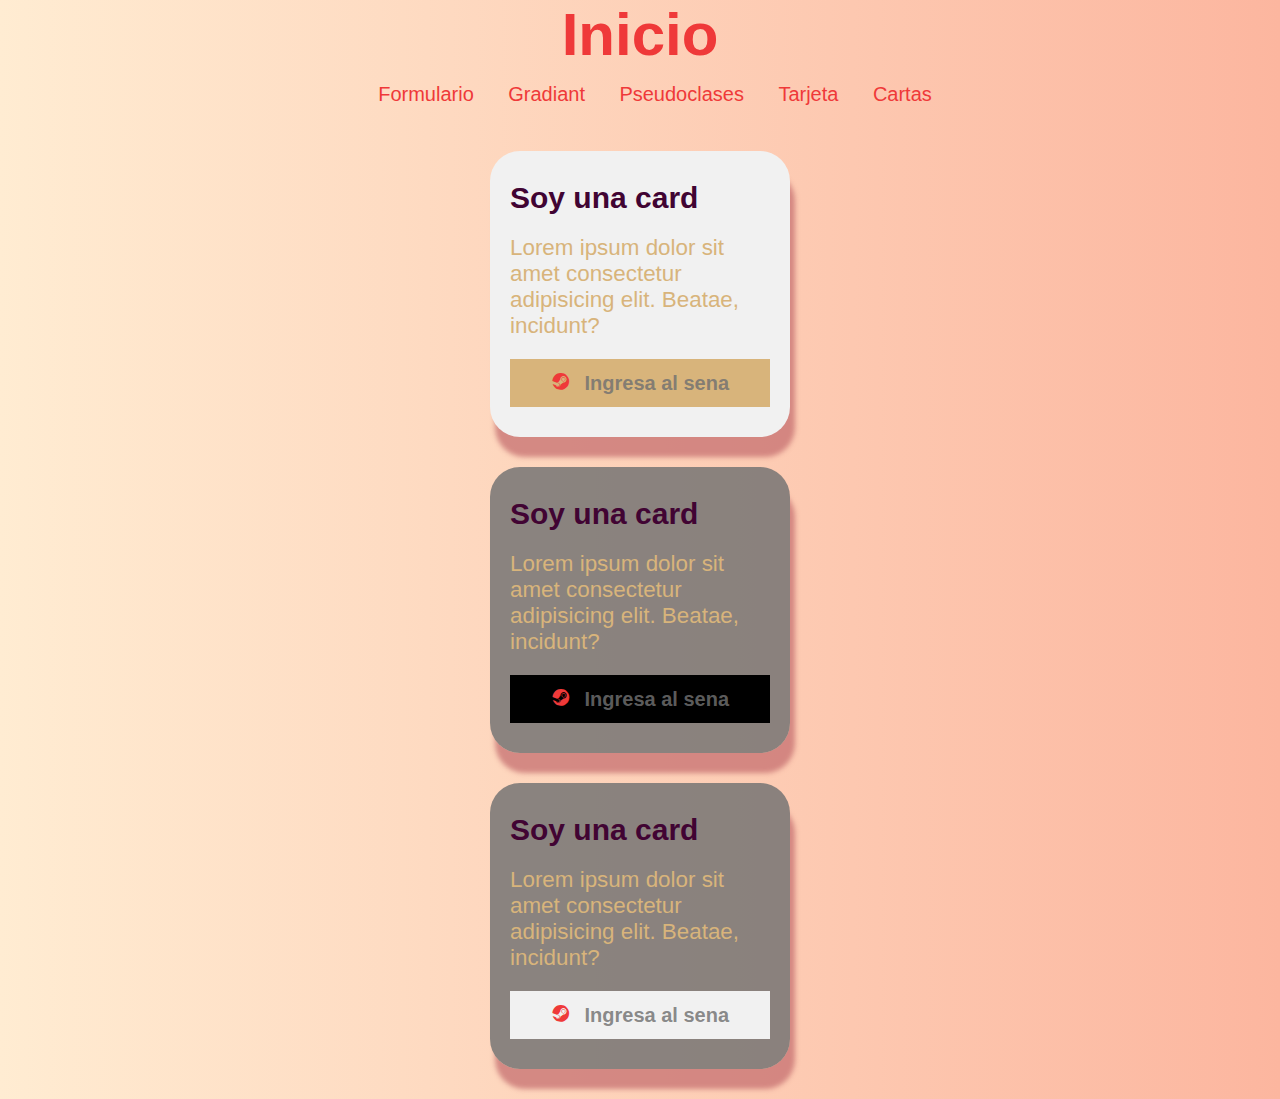
<file: Gradiant/Gradientes.html>
<!DOCTYPE html>
<html lang="en">

<head>
  <meta charset="UTF-8">
  <meta name="viewport" content="width=device-width, initial-scale=1.0">
  <title>Document</title>
  <link rel="stylesheet" href="Gradiantes.css">
  <link href='https://unpkg.com/boxicons@2.1.4/css/boxicons.min.css' rel='stylesheet'>
</head>



<body>
  <header>
        
    <div class="nav">
        <h1 class="titulo"><a class="titulo"href="#">Inicio</a></h1>
        <ul>
            <li><a class="galeria" href="Formulario/index.html">Formulario</a></li>
            <li><a class="tarjetas" href="Gradiant/Gradientes.html">Gradiant</a></li>
            <li><a class="formulario" href="Pseudoclases/Pseudoclases.html">Pseudoclases</a></li>
            <li><a class="custom" href="Spiderman_Goku/Spiderman.html">Tarjeta</a></li>
            <li><a class="custom" href="Tarjetas_Dragon_Ball/index.html">Cartas</a></li>
        </ul>
    </div>
</header>
  <div class="card" id="Gradiantes">
    
    <h2 class="card_title">
      Soy una card
    </h2>
    <div class="container_text">
      <p class="card_copy">
        Lorem ipsum dolor sit amet consectetur adipisicing elit. Beatae, incidunt?
      </p>
      <a href="#" class="button"><i class='bx bxl-steam button__icon'></i>
        <span class="button__text">Ingresa al sena</span></a>

    </div>
  </div>




  <div class="card2">
    <h2 class="card_title">
      Soy una card
    </h2>
    <div class="container_text">
      <p class="card_copy">
        Lorem ipsum dolor sit amet consectetur adipisicing elit. Beatae, incidunt?
      </p>
      <a href="#" class="button button--black"><i class='bx bxl-steam button__icon'></i>
        <span class="button__text">Ingresa al sena</span></a>


    </div>
  </div>



  <div class="card3">
    <h2 class="card_title">
      Soy una card
    </h2>
    <div class="container_text">
      <p class="card_copy">
        Lorem ipsum dolor sit amet consectetur adipisicing elit. Beatae, incidunt?
      </p>
      <a href="#" class="button button--outline"><i class='bx bxl-steam button__icon'></i>
        <span class="button__text">Ingresa al sena</span></a>


    </div>
  </div>

</body>

</html>
</file>
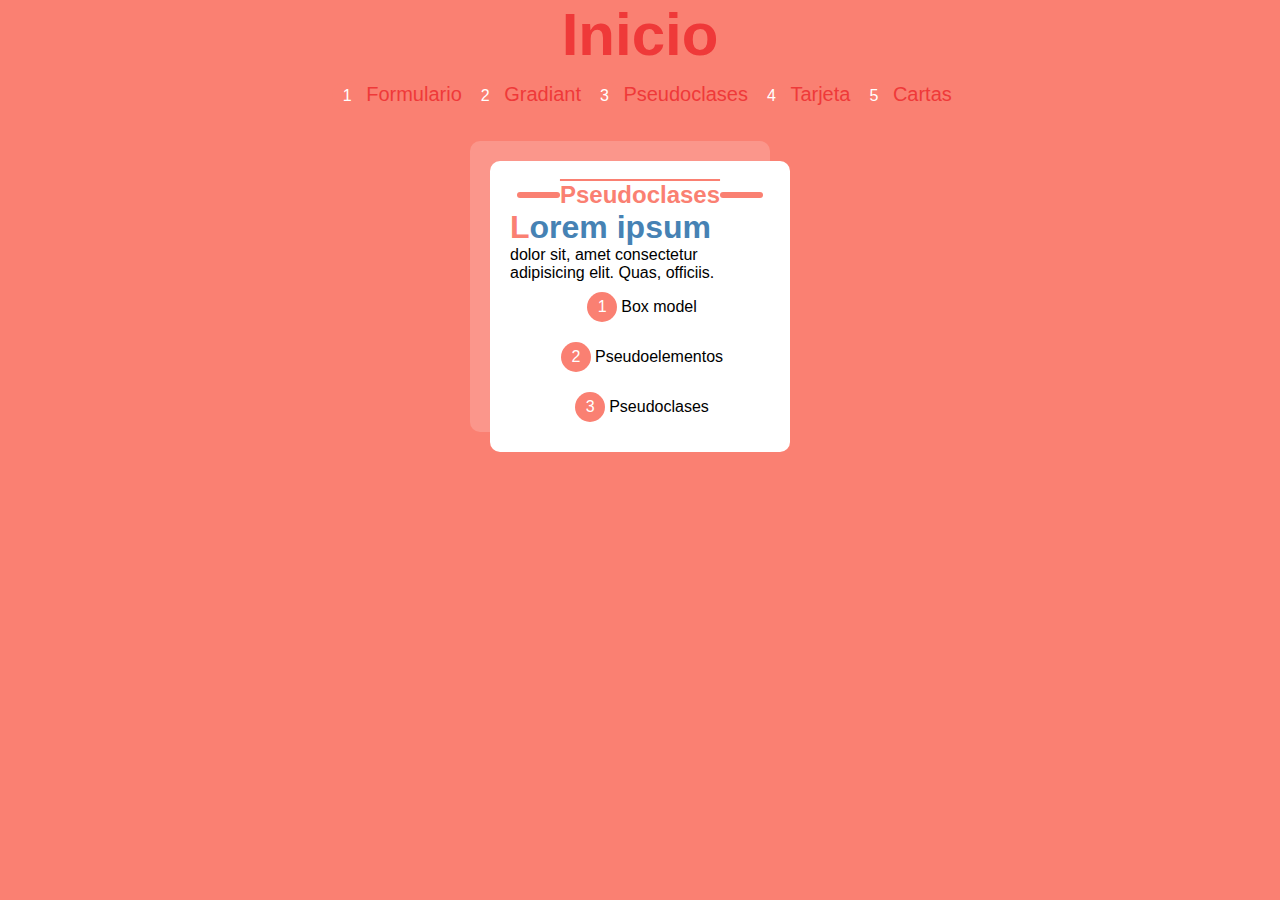
<file: Pseudoclases/Pseudoclases.html>
<!DOCTYPE html>
<html lang="en">
<head>
  <meta charset="UTF-8">
  <meta name="viewport" content="width=device-width, initial-scale=1.0">
  <title>Pseudoelementos</title>
  <link rel="stylesheet" href="Pseudoclases.css">
</head>
<body>
  <header>
        
    <div class="nav">
        <h1 class="titulo"><a class="titulo"href="#">Inicio</a></h1>
        <ul>
            <li><a class="galeria" href="Formulario/index.html">Formulario</a></li>
            <li><a class="tarjetas" href="Gradiant/Gradientes.html">Gradiant</a></li>
            <li><a class="formulario" href="Pseudoclases/Pseudoclases.html">Pseudoclases</a></li>
            <li><a class="custom" href="Spiderman_Goku/Spiderman.html">Tarjeta</a></li>
            <li><a class="custom" href="Tarjetas_Dragon_Ball/index.html">Cartas</a></li>
        </ul>
    </div>
</header>
  <div class="card" id="Pseudoclases">
    
    <h2 class="card_title">Pseudoclases</h2>
    <p class="card_text">Lorem ipsum dolor sit, amet consectetur adipisicing elit. Quas, officiis.</p>

    <ul class="desordenada">
      <li>Box model</li>
      <li>Pseudoelementos</li>
      <li>Pseudoclases</li>
    </ul>
  </div>
</body>
</html>
</file>
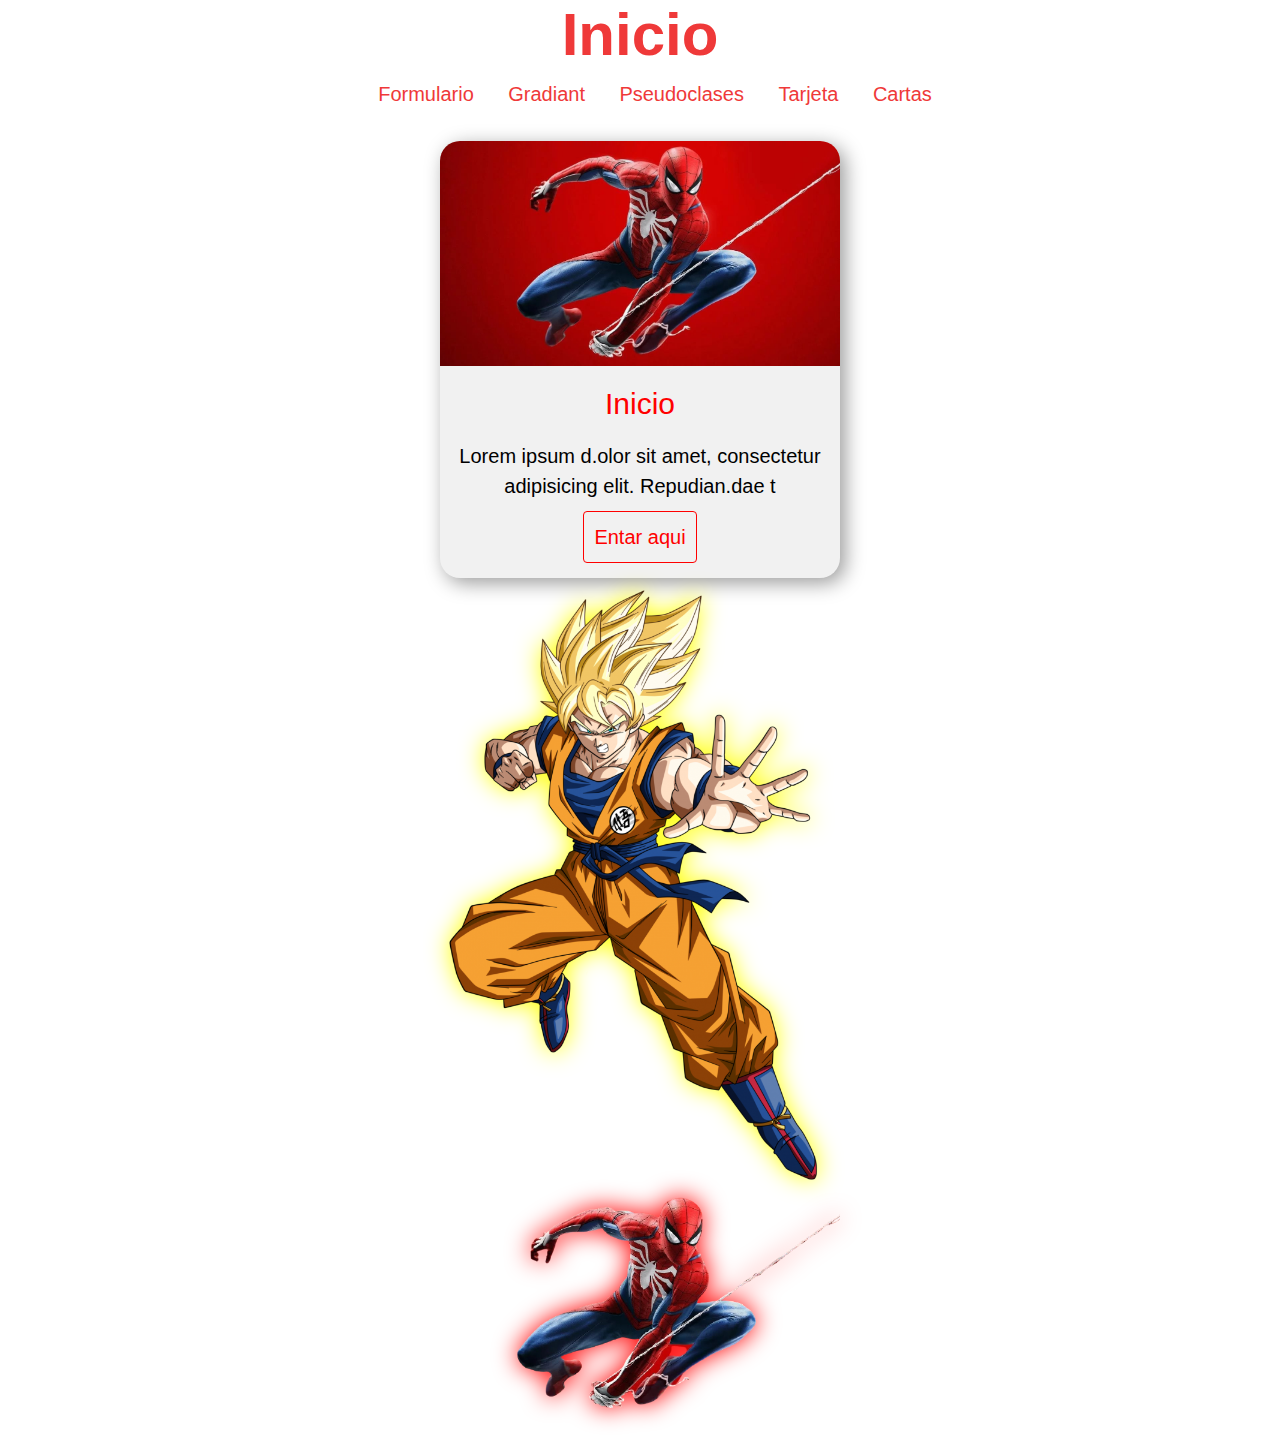
<file: Spiderman_Goku/Spiderman.html>
<!DOCTYPE html>
<html>

<head>
  <title>Document</title>
  <link rel="stylesheet" href="Spiderman.css">
</head>

<body>
  <header>
        
    <div class="nav">
        <h1 class="titulo"><a class="titulo"href="">Inicio</a></h1>
        <ul>
            <li><a class="galeria" href="Formulario/index.html">Formulario</a></li>
            <li><a class="tarjetas" href="Gradiant/Gradientes.html">Gradiant</a></li>
            <li><a class="formulario" href="Pseudoclases/Pseudoclases.html">Pseudoclases</a></li>
            <li><a class="custom" href="Spiderman_Goku/Spiderman.html">Tarjeta</a></li>
            <li><a class="custom" href="Tarjetas_Dragon_Ball/index.html">Cartas</a></li>
        </ul>
    </div>
</header>

  <section class="container" id="Spiderman">
    
    <article class="card">
      <img src="img/1.Imagen.jpg" alt="400">
      <div class="contenido">
        <h3>Inicio</h3>
        <p>Lorem ipsum d.olor sit amet, consectetur
          adipisicing elit. Repudian.dae t</p>
        <a href="#">Entar aqui</a>
      </div>

    </article>

    <div class="Goku">
      <img src="img/2.Imagen.png" alt="400">
    </div>

    <div class="spidy">
      <img src="img/3.Imagen.png" alt="400">
    </div>

  </section>
</body>

</html>
</section>

</section>
</main>
</body>

</html>
</file>
<file: Tarjetas_Dragon_Ball/main.css>
*{
    margin: 0;
    padding: 0;
    font-family: "Poetsen One", sans-serif;
    font-weight: 400;
    font-style: normal;
}

.titulo img{
    margin:10px;
    width: 1100px;
    
}

body{
    background: url(imagenes/espacio.jpg) no-repeat center center fixed;
    background-size: cover;

}

:root{
  --color1:red;
  --border-radius:40px;
  --Black:black;
  --Red:drop-shadow(0px 0px 12px red);
  --Naranja:rgb(255, 153, 20);
  --font-size-P:20px;
  --font-size-h3:30px;
  --Box-shadow:5px 5px 20px rgba(0,0,0,0.4);
  --border:solid 4px #ffa412;
}

ul li{
  display: inline-block;
  list-style: none;
  margin: 0 auto;
}


.nav{
  width: 100%;
  height: 100%;
}

.titulo {
 text-align: center;
 font-size: 60px;
}

ul{
  width: 100%;
  text-align: center;
  line-height: 50px;
  
}

li{
  padding-left: 30px;
}


a{
  
  text-decoration: none;
  color: rgb(239, 57, 57);
  font-size: 20px;

} 

.Formulario{
  height: 20px;
  width: 20px;
  
}

.Gradiant{
  height: 20px;
  width: 20px;
  
}

.Pseudoclases{
  height: 20px;
  width: 20px;
  
}

.Tarjetas{
  height: 20px;
  width: 20px;
  
}

.Cartas{
  height: 20px;
  width: 20px;
  
}

main{
  background: url(imagenes/fondooo.jpg) no-repeat center center fixed;
  background-size: cover;
  margin: 80px;
  padding: 20px;
  border: var(--border);
  border-radius: var(--border-radius);
}

.container{
  max-width: 1200px;
  margin: 0 auto;
  margin-top: 40px;
}

.card{
  width: 320px;
  background-color: #3498DB;
  opacity: 92%;
  overflow: hidden;
  box-shadow: var(--Box-shadow);
  transition: all 400ms ease;
  padding: 22px;
  margin: 10px;
  border: var(--border);
  display: inline-block;
  vertical-align: 100px;
  border-radius: var(--border-radius);
  cursor: default;
}

.card:hover {
    box-shadow: var(--Box-shadow);
    transform: translateY(-3%);
}


.card img {
  display: block;
  max-height: 280px;
  margin: 0 auto;
  filter: drop-shadow(2px 0px 4px #515151);
}

.card .contenido {
    padding: 15px;
    text-align: center;
}

.card .contenido p{
    line-height: 1.5;
    color: var(--Black);
    font-size: var(--font-sizeP);
}

.card .contenido h3{
    font-weight: 400;
    margin-bottom: 15px;
    color: var(--Naranja);
    font-size:var(--font-size-h3);
}
</file>
<file: formularios.css>
*{
  margin: 0;
  padding: 0;
  box-sizing: border-box;
}

:root{
    --Red: rgba(255, 26, 26, 0.833);
    --border-radius:20px;
    --background-color: rgba(115, 115, 115, 0.785);
    --Black:black;
    --white:rgba(229, 229, 229, 0.919);
    --font-size-label:22px;
    --font-size-Input:15px;
    --Box-shadow:5px 5px 20px rgba(0,0,0,0.4);
  }


  ul li{
    display: inline-block;
    list-style: none;
    margin: 0 auto;
  }
  
  
  .nav{
    width: var(--width);
    height: var(--height);
  }
  
  .titulo {
   text-align: center;
   font-size: 60px;
  }
  
  ul{
    width: var(--width);
    text-align: center;
    line-height: var(--line-height);
    
  }
  
  li{
    padding-left: 30px;
  }
  
  
  a{
    text-decoration: none;
    color:var(--Red);
    font-size: 20px;
  
  } 
  
  .Formulario{
    height: var(--height);
    width: var(--width);
    
  }
  
  .Gradiant{
    height: var(--height);
    width: var(--width);
    
  }
  
  .Pseudoclases{
    height: var(--height);
    width: var(--width);
    
  }
  
  .Tarjetas{
    height: var(--height);
    width: var(--width);
    
  }
  
  .Cartas{
    height: var(--height);
    width: var(--width);
    
  }

.titulo {
   text-align: center;
   font-size: 60px;
 }

body{
    font-family: Arial, Helvetica, sans-serif;
    background-color:var(--background-color);
    display: flex;
    justify-content: center;
    align-items: center;
    min-height: 100vh;
    margin: 80px;
    padding: 20px;
}

.container{
    background: linear-gradient(
        50deg,
        rgba(40,42,55,1) 50%,
        rgba(40,42,55,0.7),);
        
  background:url(arboool.jpg);
    background-position: center;
    background-repeat: no-repeat;
    background-size: cover;
    padding: 60px;
    width: 1100px;
    border-radius: var(--border-radius);
}

.container h2{
    color:var(--Red);
    font-size: 40px;
    margin-bottom: 25px;
}

form{
    display: flex;
    flex-direction: column;
    width: 50%;
}

label{
    font-size:var(--font-size-label);
    color: var(--Black);
    margin-bottom: 10px;
    font-weight: bold;
}

input,select,option, textarea{
    padding: 17px 14px;
    background-color:var(--background-color);
    border: 0;
    font-size:var(--font-size-Input);
    color: var(--white);
    margin-bottom: 20px;
    border-radius:var(--border-radius);
}

:focus{
    outline: 1px solid rgba(29, 108, 255, 0.732);
}

.btn{
    background-color: var(--background-color);
    width: 150px;
    align-self: flex-end;
    cursor: pointer;
}

.btn:hover{
    background-color: var(--background-color);
}

@media(max-width:990px) {
    body{
        padding: 30px;
    }
    .for-content{
        width: 100%;
    }
    form{
        width: 100%;
    }
}
</file>
<file: Gradiantes.css>
*{
  margin: 0;
  padding: 0;
  box-sizing: border-box;
}

/*Con el gradiant puedes asignarle un valor o color a todos los selectores que se le asignaron por medio del var()*/

:root{
  --color1:rgb(216, 180, 123);
  --color2: rgb(65,4,51);
  --grey: #717171d3;
  --white: #f1f1f1;
  --gradient: linear-gradient(to right,#ffecd2 0%,#fcb69f 100%);
  --box-shadow: 5px 20px 5px rgba(199, 115, 115, 0.778);
  --border-radius: 30px;
  --Red:rgb(239, 57, 57);
}

ul li{
  display: inline-block;
  list-style: none;
  margin: 0 auto;
}


.nav{
  width: var(--width);
  height: var(--height);
}

.titulo {
 text-align: center;
 font-size: 60px;
}

ul{
  width: var(--width);
  text-align: center;
  line-height: var(--line-height);
  
}

li{
  padding-left: 30px;
}


a{
  text-decoration: none;
  color:var(--Red);
  font-size: 20px;

} 

.Formulario{
  height: var(--height);
  width: var(--width);
  
}

.Gradiant{
  height: var(--height);
  width: var(--width);
  
}

.Pseudoclases{
  height: var(--height);
  width: var(--width);
  
}

.Tarjetas{
  height: var(--height);
  width: var(--width);
  
}

.Cartas{
  height: var(--height);
  width: var(--width);
  
}

.titulo {
 text-align: center;
 font-size: 60px;
}

body {
  font-family: Arial, Helvetica, sans-serif;
  min-height: 100vh;
  background-image: var(--gradient) ;
}

.card{
  background: var(--white);
  width: 300px;
  margin: 30px auto;
  padding: 30px 20px;
  box-shadow: var(--box-shadow);
  border-radius: var(--border-radius);
}

.card_title{
  font-size: 30px;
  color: var(--color2);
  margin-bottom: 20px;
}

.container_text{

}

.card_copy{
  color: var(--color1);
  font-size: 1.4rem;
  margin: 20px auto;

}

/*fallback es para darle un default o soporte cuando los px que se asignaron no se encuentrean*/


.button{
  display: inline-block;
  text-decoration: none;
  padding: 12px 20px;
  background: var(--color1);
  border-radius: calc( var(--border-radius, 30px) -5px);
  font-weight: bold;
  width: 100%;
  text-align: center;
  border-radius: 30px;  
}

.button__icon{
 margin-right: 8px;
}

.button__text{
  color: var(--grey);
}


.button--black{
  background: black;
}

.button--outline{
 background: var(--white);
}

.card2{
  --black:#000;
  background: var(--grey);
  color: var(--white);
  width: 300px;
  margin: 30px auto;
  padding: 30px 20px;
  box-shadow: var(--box-shadow);
  border-radius: var(--border-radius);
}



.card3{
  --color:#fff;
  --black:#000;
  background: var(--grey);
  color: var(--white);
  width: 300px;
  margin: 30px auto;
  padding: 30px 20px;
  box-shadow: var(--box-shadow);
  border-radius:var(--border-radius);
}
</file>
<file: Pseudoclases.css>
*{
 margin: 0;
 padding: 0;
 box-sizing: border-box; 
}

:root{
  --Red:rgb(239, 57, 57);
  --width: 100%;
  --height: 100%;
  --Yellow:rgb(255, 255, 0);
  --Background-color: rgb(2, 9, 14);
  --line-height: 50px;
  --Background:salmon ;
  --White:white;
  --margin-top: 40px;
  --margin-bottom: 40px;
}

body{
  background:var(--Background);
  font-family: Arial, Helvetica, sans-serif;
}

.card{
  width: 300px;
  margin: 0 auto;
  margin-top: var(--margin-top);
  margin-bottom: var(--margin-bottom);
  background-color: var(--White);
  padding: 20px 20px;
  box-shadow: -20px -20px 0px 0px var(--Background);
  border-radius: 10px;
  
}

ul li{
  display: inline-block;
  list-style: none;
  margin: 0 auto;
}


.nav{
  width: var(--width);
  height: var(--height);
}

.titulo {
 text-align: center;
 font-size: 60px;
}

ul{
  width: var(--width);
  text-align: center;
  line-height: var(--line-height);
  
}

li{
  padding-left: 30px;
}


a{
  text-decoration: none;
  color:var(--Red);
  font-size: 20px;

} 

.Formulario{
  height: var(--height);
  width: var(--width);
  
}

.Gradiant{
  height: var(--height);
  width: var(--width);
  
}

.Pseudoclases{
  height: var(--height);
  width: var(--width);
  
}

.Tarjetas{
  height: var(--height);
  width: var(--width);
  
}

.Cartas{
  height: var(--height);
  width: var(--width);
  
}

.titulo {
 text-align: center;
 font-size: 60px;
}

h2.card_title {
  position: relative;
  z-index: 1;
}

.card_title{
  margin-bottom: 14px auto;
  text-align: center;
  border-bottom: 0.5px;
  color: var(--Background);
  text-decoration-line: overline;
}

h2.linea {
  position: relative;
  z-index: 1;
}

.card_title::after, .card_title::before{
  content: '  ';
  display: inline-block;
  width: var(--width);
  height: 2px;
  padding: 2px;
  margin-bottom: 5px;
  border-radius: 5px;
  background-color: var(--Background);
}

.card_title::after{
  width: 15%;
  left: 0;
  top: 0;
}

.card_title::before{
  width: 15%;
  left: 0;
  top: 0;
}


p{
  margin-bottom: 10px auto;
}


*::selection{
  background-color: var(--Background);
  color: var(--White);
}


p::first-letter{
  color: var(--Background);
  text-transform: uppercase;
  font-size: 2rem;
  font-weight: 900;
}

p::first-line{
  color: steelblue;
  font-size:2rem;
  font-weight: bold;
}

ul{
  counter-reset: contador;
}

li{
  margin-bottom: 10px;
  padding: 0;
  list-style: none;
  
}


li::before{
  content: counter(contador);
  counter-increment: contador;
  background: var(--Background);
  width: 30px;
  height: 30px;
  display: inline-block;
  text-align: center;
  line-height: 30px;
  border-radius: 50%;
  color: var(--White);
  margin: 4px;
}
</file>
<file: Spiderman.css>
*{
    margin: 0;
    padding: 0;
    font-family: sans-serif;
}



img{
    width: 100%;
    display: block;
} 



:root{
  --white: #f1f1f1;
  --border-radius:20px;
  --Yellow:rgb(255, 255, 0);
  --Box-shadow:5px 5px 20px rgba(0,0,0,0.4);
  --Red:rgb(239, 57, 57);
  --width: 100%;
  --height: 100%;
  --Background-color: rgb(2, 9, 14);
  --line-height: 50px;
  --Black: black;
  --Gokuimg:drop-shadow(0px 0px 12px yellow);
  --Spidyimg: drop-shadow(0px 0px 12px red);
}

ul li{
  display: inline-block;
  list-style: none;
  margin: 0 auto;
}


.nav{
  width: var(--width);
  height: var(--height);
}

.titulo {
 text-align: center;
 font-size: 60px;
}

ul{
  width: var(--width);
  text-align: center;
  line-height: var(--line-height);
  
}

li{
  padding-left: 30px;
}


a{
  text-decoration: none;
  color:var(--Red);
  font-size: 20px;

} 

.Formulario{
  height: var(--height);
  width: var(--width);
  
}

.Gradiant{
  height: var(--height);
  width: var(--width);
  
}

.Pseudoclases{
  height: var(--height);
  width: var(--width);
  
}

.Tarjetas{
  height: var(--height);
  width: var(--width);
  
}

.Cartas{
  height: var(--height);
  width: var(--width);
  
}

.titulo {
   text-align: center;
   font-size: 60px;
 }

.card{
    border-radius: var(--border-radius);
    overflow: hidden;
    background:var(--white);
    box-shadow: var(--Box-shadow);
    cursor: default;
    transition: all 400ms ease;
}

.card:hover {
    box-shadow: var(--Box-shadow);
    transform: translateY(-3%);
}


.card img {
    width: 100%;
    display: block;
}

.card .contenido {
    padding: 15px;
    text-align: center;
}

.card .contenido{
    line-height: 1.5;
    color: var(--Black);
    font-size: 20px;
}

.card .contenido h3{
    font-weight: 400;
    margin-bottom: 15px;
    color: var(--Red);
    font-size: 30px;
}

.card .contenido a{
    text-decoration: none;
    display: inline-block;
    padding: 10px;
    margin-top: 10px;
    color: var(--Red);
    border: 1px solid var(--Red);
    border-radius: 4px;
    transition: all 400ms ease;
}

.card .contenido a:hover {
    background:var(--Red);
    color:var(--white);
}


.container{
    width: 400px;
    max-width: 1100px;
    margin: 20px auto;
}


.Goku img{
  filter: var(--Gokuimg);
}


.spidy img{
    filter: var(--Spidyimg);

}
</file>
<file: main.css>
*{
    margin: 0;
    padding: 0;
    font-family: "Poetsen One", sans-serif;
    font-weight: 400;
    font-style: normal;
}

.titulo img{
    margin:10px;
    width: 1100px;
    
}

body{
    background: url(imagenes/espacio.jpg) no-repeat center center fixed;
    background-size: cover;

}

:root{
  --Red:rgb(239, 57, 57);
  --border-radius:40px;
  --Black:black;
  --Naranja:rgb(255, 153, 20);
  --font-size-P:20px;
  --font-size-h3:30px;
  --Box-shadow:5px 5px 20px rgba(0,0,0,0.4);
  --border:solid 4px #ffa412;
}

ul li{
  display: inline-block;
  list-style: none;
  margin: 0 auto;
}


.nav{
  width: var(--width);
  height: var(--height);
}

.titulo {
 text-align: center;
 font-size: 60px;
}

ul{
  width: var(--width);
  text-align: center;
  line-height: var(--line-height);
  
}

li{
  padding-left: 30px;
}


a{
  text-decoration: none;
  color:var(--Red);
  font-size: 20px;

} 

.Formulario{
  height: var(--height);
  width: var(--width);
  
}

.Gradiant{
  height: var(--height);
  width: var(--width);
  
}

.Pseudoclases{
  height: var(--height);
  width: var(--width);
  
}

.Tarjetas{
  height: var(--height);
  width: var(--width);
  
}

.Cartas{
  height: var(--height);
  width: var(--width);
  
}

main{
  background: url(imagenes/fondooo.jpg) no-repeat center center fixed;
  background-size: cover;
  margin: 80px;
  padding: 20px;
  border: var(--border);
  border-radius: var(--border-radius);
}

.container{
  max-width: 1200px;
  margin: 0 auto;
  margin-top: 40px;
}

.card{
  width: 320px;
  background-color: #3498DB;
  opacity: 92%;
  overflow: hidden;
  box-shadow: var(--Box-shadow);
  transition: all 400ms ease;
  padding: 22px;
  margin: 10px;
  border: var(--border);
  display: inline-block;
  vertical-align: 100px;
  border-radius: var(--border-radius);
  cursor: default;
}

.card:hover {
    box-shadow: var(--Box-shadow);
    transform: translateY(-3%);
}


.card img {
  display: block;
  max-height: 280px;
  margin: 0 auto;
  filter: drop-shadow(2px 0px 4px #515151);
}

.card .contenido {
    padding: 15px;
    text-align: center;
}

.card .contenido p{
    line-height: 1.5;
    color: var(--Black);
    font-size: var(--font-sizeP);
}

.card .contenido h3{
    font-weight: 400;
    margin-bottom: 15px;
    color: var(--Naranja);
    font-size:var(--font-size-h3);
}
</file>
<file: Gradiant/Gradiantes.css>
*{
  margin: 0;
  padding: 0;
  box-sizing: border-box;
}

/*Con el gradiant puedes asignarle un valor o color a todos los selectores que se le asignaron por medio del var()*/

:root{
  --color1:rgb(216, 180, 123);
  --color2: rgb(65,4,51);
  --grey: #717171d3;
  --white: #f1f1f1;
  --gradient: linear-gradient(to right,#ffecd2 0%,#fcb69f 100%);
  --box-shadow: 5px 20px 5px rgba(199, 115, 115, 0.778);
  --border-radius:30px;
}

ul li{
  display: inline-block;
  list-style: none;
  margin: 0 auto;
}


.nav{
  width: 100%;
  height: 100%;
}

.titulo {
 text-align: center;
 font-size: 60px;
}

ul{
  width: 100%;
  text-align: center;
  line-height: 50px;
  
}

li{
  padding-left: 30px;
}


a{
  
  text-decoration: none;
  color: rgb(239, 57, 57);
  font-size: 20px;

} 

.Formulario{
  height: 20px;
  width: 20px;
  
}

.Gradiant{
  height: 20px;
  width: 20px;
  
}

.Pseudoclases{
  height: 20px;
  width: 20px;
  
}

.Tarjetas{
  height: 20px;
  width: 20px;
  
}

.Cartas{
  height: 20px;
  width: 20px;
  
}

.titulo {
 text-align: center;
 font-size: 60px;
}

body {
  font-family: Arial, Helvetica, sans-serif;
  min-height: 100vh;
  background-image: var(--gradient) ;
}

.card{
  background: var(--white);
  width: 300px;
  margin: 30px auto;
  padding: 30px 20px;
  box-shadow: var(--box-shadow);
  border-radius: var(--border-radius);
}

.card_title{
  font-size: 30px;
  color: var(--color2);
  margin-bottom: 20px;
}

.container_text{

}

.card_copy{
  color: var(--color1);
  font-size: 1.4rem;
  margin: 20px auto;

}

/*fallback es para darle un default o soporte cuando los px que se asignaron no se encuentrean*/


.button{
  display: inline-block;
  text-decoration: none;
  padding: 12px 20px;
  background: var(--color1);
  border-radius: calc( var(--border-radius, 30px) -5px);
  font-weight: bold;
  width: 100%;
  text-align: center;
}

.button__icon{
 margin-right: 8px;
}

.button__text{
  color: var(--grey);
}


.button--black{
  background: black;
}

.button--outline{
 background: var(--white);
}

.card2{
  --black:#000;
  background: var(--grey);
  color: var(--white);
  width: 300px;
  margin: 30px auto;
  padding: 30px 20px;
  box-shadow: var(--box-shadow);
  border-radius: var(--border-radius);
}



.card3{
  --color:#fff;
  --black:#000;
  background: var(--grey);
  color: var(--white);
  width: 300px;
  margin: 30px auto;
  padding: 30px 20px;
  box-shadow: var(--box-shadow);
  border-radius:var(--border-radius);
}
</file>
<file: Pseudoclases/Pseudoclases.css>
*{
 margin: 0;
 padding: 0;
 box-sizing: border-box; 
}

body{
  background: salmon;
  font-family: Arial, Helvetica, sans-serif;
}

.card{
  width: 300px;
  margin: 0 auto;
  margin-top: 40px;
  margin-bottom: 40px;
  background-color: white;
  padding: 20px 20px;
  box-shadow: -20px -20px 0px 0px #fb968b;
  border-radius: 10px;
  
}

ul li{
  display: inline-block;
  list-style: none;
  margin: 0 auto;
}


.nav{
  width: 100%;
  height: 100%;
}

.titulo {
 text-align: center;
 font-size: 60px;
}

ul{
  width: 100%;
  text-align: center;
  line-height: 50px;
  
}

li{
  padding-left: 30px;
}


a{
  
  text-decoration: none;
  color: rgb(239, 57, 57);
  font-size: 20px;

} 

.Formulario{
  height: 20px;
  width: 20px;
  
}

.Gradiant{
  height: 20px;
  width: 20px;
  
}

.Pseudoclases{
  height: 20px;
  width: 20px;
  
}

.Tarjetas{
  height: 20px;
  width: 20px;
  
}

.Cartas{
  height: 20px;
  width: 20px;
  
}

.titulo {
 text-align: center;
 font-size: 60px;
}

h2.card_title {
  position: relative;
  z-index: 1;
}

.card_title{
  margin-bottom: 14px auto;
  text-align: center;
  border-bottom: 0.5px;
  color: salmon;
  text-decoration-line: overline;
}

h2.linea {
  position: relative;
  z-index: 1;
}

.card_title::after, .card_title::before{
  content: '  ';
  display: inline-block;
  width: 100%;
  height: 2px;
  padding: 2px;
  margin-bottom: 5px;
  border-radius: 5px;
  background-color: salmon;
}

.card_title::after{
  width: 15%;
  left: 0;
  top: 0;
}

.card_title::before{
  width: 15%;
  left: 0;
  top: 0;
}


p{
  margin-bottom: 10px auto;
}


*::selection{
  background-color: salmon;
  color: white;
}


p::first-letter{
  color: salmon;
  text-transform: uppercase;
  font-size: 2rem;
  font-weight: 900;
}

p::first-line{
  color: steelblue;
  font-size:2rem;
  font-weight: bold;
}

ul{
  counter-reset: contador;
}

li{
  margin-bottom: 10px;
  padding: 0;
  list-style: none;
  
}


li::before{
  content: counter(contador);
  counter-increment: contador;
  background: salmon;
  width: 30px;
  height: 30px;
  display: inline-block;
  text-align: center;
  line-height: 30px;
  border-radius: 50%;
  color: white;
  margin: 4px;
}
</file>
<file: Spiderman_Goku/Spiderman.css>
*{
    margin: 0;
    padding: 0;
    font-family: sans-serif;
}



img{
    width: 100%;
    display: block;
} 



:root{
  --color1:red;
  --white: #f1f1f1;
  --border-radius:20px;
  --Red:drop-shadow(0px 0px 12px red);
  --Yellow:drop-shadow(0px 0px 12px yellow);
  --Box-shadow:5px 5px 20px rgba(0,0,0,0.4);
}

ul li{
    display: inline-block;
    list-style: none;
    margin: 0 auto;
  }
  
  
  .nav{
    width: 100%;
    height: 100%;
  }
  
  .titulo {
   text-align: center;
   font-size: 60px;
  }
  
  ul{
    width: 100%;
    text-align: center;
    line-height: 50px;
    
  }
  
  li{
    padding-left: 30px;
  }
  
  
  a{
    
    text-decoration: none;
    color: rgb(239, 57, 57);
    font-size: 20px;
  
  } 
  
  .Formulario{
    height: 20px;
    width: 20px;
    
  }
  
  .Gradiant{
    height: 20px;
    width: 20px;
    
  }
  
  .Pseudoclases{
    height: 20px;
    width: 20px;
    
  }
  
  .Tarjetas{
    height: 20px;
    width: 20px;
    
  }
  
  .Cartas{
    height: 20px;
    width: 20px;
    
  }

.titulo {
   text-align: center;
   font-size: 60px;
 }

.card{
    border-radius: var(--border-radius);
    overflow: hidden;
    background:var(--white);
    box-shadow: var(--Box-shadow);
    cursor: default;
    transition: all 400ms ease;
}

.card:hover {
    box-shadow: var(--Box-shadow);
    transform: translateY(-3%);
}


.card img {
    width: 100%;
    display: block;
}

.card .contenido {
    padding: 15px;
    text-align: center;
}

.card .contenido{
    line-height: 1.5;
    color: black;
    font-size: 20px;
}

.card .contenido h3{
    font-weight: 400;
    margin-bottom: 15px;
    color: var(--color1);
    font-size: 30px;
}

.card .contenido a{
    text-decoration: none;
    display: inline-block;
    padding: 10px;
    margin-top: 10px;
    color: var(--color1);
    border: 1px solid var(--color1);
    border-radius: 4px;
    transition: all 400ms ease;
}

.card .contenido a:hover {
    background:var(--color1);
    color:var(--white);
}


.container{
    width: 400px;
    max-width: 1100px;
    margin: 20px auto;
}


.Goku img{
  filter: var(--Yellow);
}


.spidy img{
    filter: var(--Red);

}
</file>
